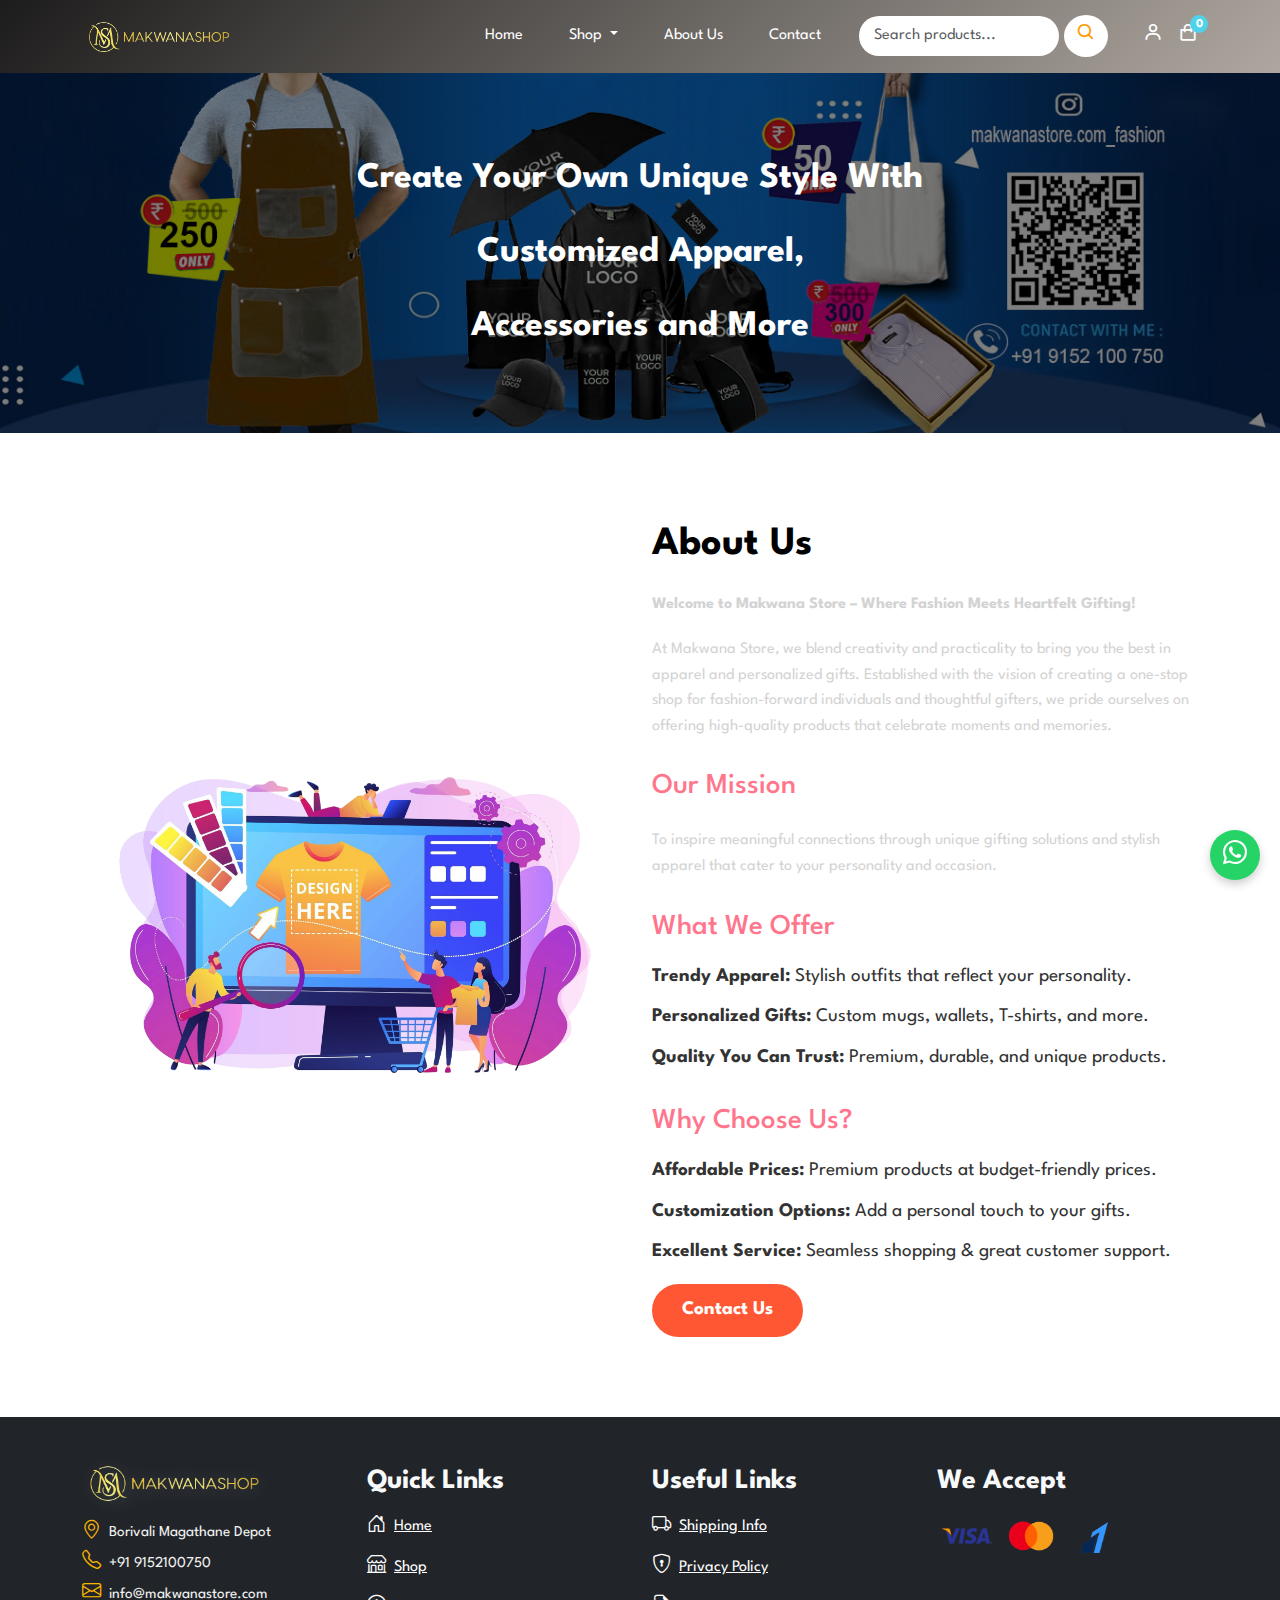
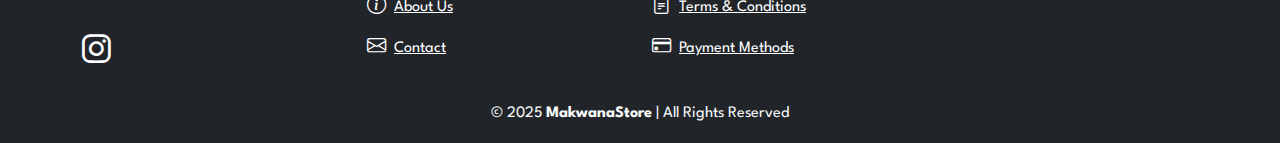
<file: about.html>
<!DOCTYPE html>
<html lang="en">
<head>
    <meta charset="UTF-8">
    <meta name="viewport" content="width=device-width, initial-scale=1.0">
    <title>Makwana Store</title>
    
    <!-- Bootstrap CSS -->
    <link href="https://cdn.jsdelivr.net/npm/bootstrap@5.3.0/dist/css/bootstrap.min.css" rel="stylesheet">

    <!-- Boxicons (Icons) -->
    <link rel="stylesheet" href="https://cdn.jsdelivr.net/npm/boxicons@latest/css/boxicons.min.css">

    <link rel="stylesheet" href="https://cdn.jsdelivr.net/npm/bootstrap-icons/font/bootstrap-icons.css">

     <!-- Bootstrap & Custom JS -->
     <script src="https://cdn.jsdelivr.net/npm/bootstrap@5.3.0/dist/js/bootstrap.bundle.min.js"></script>

    <!-- Google Fonts -->
    <link href="https://fonts.googleapis.com/css2?family=Poppins:wght@300;400;600&display=swap" rel="stylesheet">

    <!-- Custom CSS -->
    <link rel="stylesheet" href="style.css">
</head>
<body>

    <!-- Navbar -->
    <nav class="navbar navbar-expand-lg sticky-top">
        <div class="container">
            <!-- Logo -->
            <a class="navbar-brand" href="index.html">
                <img src="Images/Logo.png" alt="Logo" class="logo">
            </a>

            <!-- Mobile Toggle Button -->
            <button class="navbar-toggler" type="button" data-bs-toggle="collapse" data-bs-target="#navbarNav">
                <i class='bx bx-menu'></i>
            </button>

            <!-- Navbar Links -->
            <div class="collapse navbar-collapse justify-content-end" id="navbarNav">
                <ul class="navbar-nav">
                    <li class="nav-item"><a class="nav-link" href="index.html">Home</a></li>
                    <li class="nav-item dropdown">
                        <a class="nav-link dropdown-toggle" href="shop.html" id="shopDropdown" role="button" data-bs-toggle="dropdown">
                            Shop
                        </a>
                        <ul class="dropdown-menu">
                            <li><a class="dropdown-item" href="#">Men</a></li>
                            <li><a class="dropdown-item" href="#">Women</a></li>
                            <li><a class="dropdown-item" href="#">Kids</a></li>
                            <li><a class="dropdown-item" href="#">Accessories</a></li>
                        </ul>
                    </li>
                    <li class="nav-item"><a class="nav-link" href="about.html">About Us</a></li>
                    <li class="nav-item"><a class="nav-link" href="contact.html">Contact</a></li>
                </ul>

                <!-- Search Bar with Autocomplete -->
                <div class="search-container">
                    <input class="form-control search-input" type="text" id="searchInput" placeholder="Search products..." aria-label="Search">
                    <button class="btn btn-search"><i class='bx bx-search'></i></button>
                    <div class="autocomplete-results"></div>
                </div>

                <!-- Icons -->
                <div class="nav-icons">
                    <a href="login.html" class="nav-icon"><i class='bx bx-user'></i></a>
                    <a href="cart.html" class="nav-icon cart">
                        <i class='bx bx-shopping-bag'></i>
                        <span id="cart-count">0</span>
                    </a>
                </div>
            </div>
        </div>
    </nav>
    
    <!-- Hero Section -->
    <section id="page-header" class="about-hero">
        <h2 class="fade-in">Create Your Own Unique Style With</h2>
        <h2 class="slide-in">Customized Apparel,</h2>
        <h2 class="zoom-in">Accessories and More</h2>
    </section>

    <!-- About Us Section -->
    <section id="about-us" class="about-section">
        <div class="container">
            <div class="row align-items-center">
                <div class="col-md-6">
                    <img src="Images/rb_124.png" alt="About Us" class="about-img fade-in">
                </div>
                <div class="col-md-6 about-container">
                    <h1>About Us</h1>
                    <p><strong>Welcome to Makwana Store – Where Fashion Meets Heartfelt Gifting!</strong></p>
                    <p>
                        At Makwana Store, we blend creativity and practicality to bring you the best in apparel and personalized gifts.
                        Established with the vision of creating a one-stop shop for fashion-forward individuals and thoughtful gifters, we
                        pride ourselves on offering high-quality products that celebrate moments and memories.
                    </p>
                    <h2>Our Mission</h2>
                    <p>To inspire meaningful connections through unique gifting solutions and stylish apparel that cater to your personality
                        and occasion.</p>

                    <h2>What We Offer</h2>
                    <ul>
                        <li><strong>Trendy Apparel:</strong> Stylish outfits that reflect your personality.</li>
                        <li><strong>Personalized Gifts:</strong> Custom mugs, wallets, T-shirts, and more.</li>
                        <li><strong>Quality You Can Trust:</strong> Premium, durable, and unique products.</li>
                    </ul>

                    <h2>Why Choose Us?</h2>
                    <ul>
                        <li><strong>Affordable Prices:</strong> Premium products at budget-friendly prices.</li>
                        <li><strong>Customization Options:</strong> Add a personal touch to your gifts.</li>
                        <li><strong>Excellent Service:</strong> Seamless shopping & great customer support.</li>
                    </ul>
                    
                    <a href="contact.html" class="btn btn-primary cta-btn bounce">Contact Us</a>
                </div>
            </div>
        </div>
    </section>

        <!-- Footer Section -->
        <footer class="footer bg-dark text-light pt-5 pb-3">
            <div class="container">
                <div class="row text-center text-md-start">
                    <div class="col-md-3 mb-3">
                        <img src="Images/Logo.png" alt="MakwanaStore" class="footer-logo">
                        <p class="company-info">
                            <i class="bi bi-geo-alt"></i>Borivali Magathane Depot  
                            <br><i class="bi bi-telephone"></i>+91 9152100750
                            <br><i class="bi bi-envelope"></i>info@makwanastore.com
                        </p>
                        <!-- Instagram Icon Below Company Info -->
                        <a href="https://www.instagram.com/makwanastore.com_fashion/?igsh=ZjN3cm1rZzdpcW4z" class="social-icon"><i class="bi bi-instagram"></i></a>
                    </div>
    
                    <!-- Quick Links -->
                    <div class="col-md-3 mb-3">
                        <h3 class="fw-bold">Quick Links</h3>
                        <ul class="list-unstyled">
                            <li><a href="index.html" class="footer-link"><i class="bi bi-house-door"></i> Home</a></li>
                            <li><a href="shop.html" class="footer-link"><i class="bi bi-shop"></i> Shop</a></li>
                            <li><a href="about.html" class="footer-link"><i class="bi bi-info-circle"></i> About Us</a></li>
                            <li><a href="contact.html" class="footer-link"><i class="bi bi-envelope"></i> Contact</a></li>
                        </ul>
                    </div>
    
                    <!-- Useful Links -->
                    <div class="col-md-3 mb-3">
                        <h3 class="fw-bold">Useful Links</h3>
                        <ul class="list-unstyled">
                            <li><a href="#" class="footer-link"><i class="bi bi-truck"></i> Shipping Info</a></li>
                            <li><a href="#" class="footer-link"><i class="bi bi-shield-lock"></i> Privacy Policy</a></li>
                            <li><a href="#" class="footer-link"><i class="bi bi-file-earmark-text"></i> Terms & Conditions</a></li>
                            <li><a href="#" class="footer-link"><i class="bi bi-credit-card"></i> Payment Methods</a></li>
                        </ul>
                    </div>
    
                    <!-- Payment Methods -->
                    <div class="col-md-3 mb-3">
                        <h3 class="fw-bold">We Accept</h3>
                        <img src="Images/Pay/Visa.png" alt="Visa" class="payment-icon">
                        <img src="Images/Pay/Mastercard.png" alt="MasterCard" class="payment-icon">
                        <img src="Images/Pay/RazorPay.png" alt="RazorPay" class="payment-icon">
                    </div>
                </div>
            </div>
    
            <div class="copyright">
                © 2025 <span class="fw-bold">MakwanaStore</span> | All Rights Reserved
            </div>
            
    
        </footer>
    
        <!-- Floating WhatsApp Button -->
        <a href="https://wa.me/9152100750" class="whatsapp-float" target="_blank">
            <i class="bi bi-whatsapp"></i>
        </a>

        <!-- Bootstrap & Custom JS -->
    <script src="https://cdn.jsdelivr.net/npm/bootstrap@5.3.0/dist/js/bootstrap.bundle.min.js"></script>
    <script src="script.js"></script>
</body>
</html>
</file>
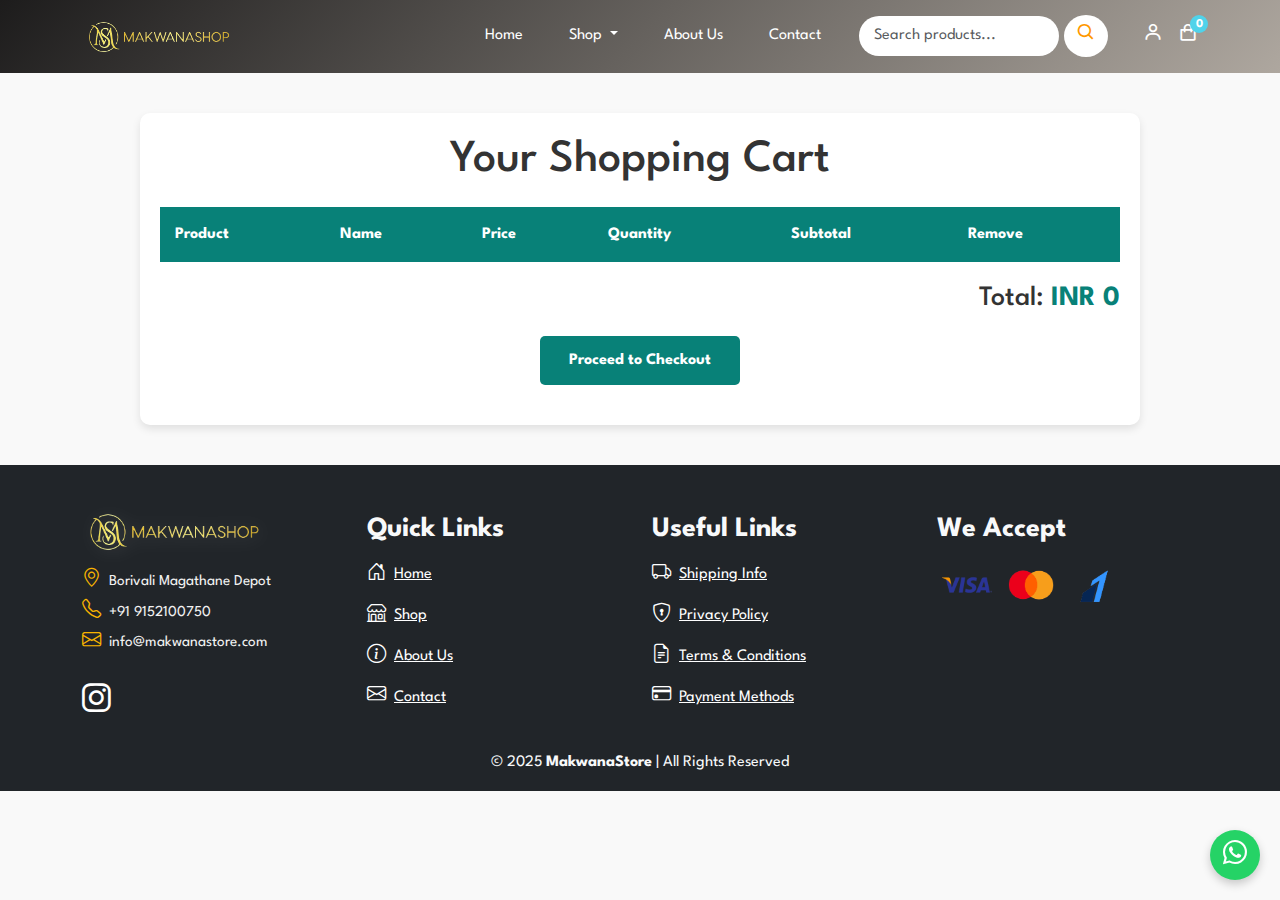
<file: cart.html>
<!DOCTYPE html>
<html lang="en">
<head>
    <meta charset="UTF-8">
    <meta name="viewport" content="width=device-width, initial-scale=1.0">
    <title>Makwana Store</title>
    
    <!-- Bootstrap CSS -->
    <link href="https://cdn.jsdelivr.net/npm/bootstrap@5.3.0/dist/css/bootstrap.min.css" rel="stylesheet">

    <!-- Boxicons (Icons) -->
    <link rel="stylesheet" href="https://cdn.jsdelivr.net/npm/boxicons@latest/css/boxicons.min.css">

    <link rel="stylesheet" href="https://cdn.jsdelivr.net/npm/bootstrap-icons/font/bootstrap-icons.css">

    
    <!-- Google Fonts -->
    <link href="https://fonts.googleapis.com/css2?family=Poppins:wght@300;400;600&display=swap" rel="stylesheet">

    <!-- Custom CSS -->
    <link rel="stylesheet" href="style.css">
</head>
<body>

    <!-- Navbar -->
    <nav class="navbar navbar-expand-lg sticky-top">
        <div class="container">
            <!-- Logo -->
            <a class="navbar-brand" href="index.html">
                <img src="Images/Logo.png" alt="Logo" class="logo">
            </a>

            <!-- Mobile Toggle Button -->
            <button class="navbar-toggler" type="button" data-bs-toggle="collapse" data-bs-target="#navbarNav">
                <i class='bx bx-menu'></i>
            </button>

            <!-- Navbar Links -->
            <div class="collapse navbar-collapse justify-content-end" id="navbarNav">
                <ul class="navbar-nav">
                    <li class="nav-item"><a class="nav-link" href="index.html">Home</a></li>
                    <li class="nav-item dropdown">
                        <a class="nav-link dropdown-toggle" href="shop.html" id="shopDropdown" role="button" data-bs-toggle="dropdown">
                            Shop
                        </a>
                        <ul class="dropdown-menu">
                            <li><a class="dropdown-item" href="#">Men</a></li>
                            <li><a class="dropdown-item" href="#">Women</a></li>
                            <li><a class="dropdown-item" href="#">Kids</a></li>
                            <li><a class="dropdown-item" href="#">Accessories</a></li>
                        </ul>
                    </li>
                    <li class="nav-item"><a class="nav-link" href="about.html">About Us</a></li>
                    <li class="nav-item"><a class="nav-link" href="contact.html">Contact</a></li>
                </ul>

                <!-- Search Bar with Autocomplete -->
                <div class="search-container">
                    <input class="form-control search-input" type="text" id="searchInput" placeholder="Search products..." aria-label="Search">
                    <button class="btn btn-search"><i class='bx bx-search'></i></button>
                    <div class="autocomplete-results"></div>
                </div>

                <!-- Icons -->
                <div class="nav-icons">
                    <a href="login.html" class="nav-icon"><i class='bx bx-user'></i></a>
                    <a href="cart.html" class="nav-icon cart">
                        <i class='bx bx-shopping-bag'></i>
                        <span id="cart-count">0</span>
                    </a>
                </div>
            </div>
        </div>
    </nav>


    <section id="cart-container" class="section-p1">
        <h2>Your Shopping Cart</h2>
        <table>
            <thead>
                <tr>
                    <th>Product</th>
                    <th>Name</th>
                    <th>Price</th>
                    <th>Quantity</th>
                    <th>Subtotal</th>
                    <th>Remove</th>
                </tr>
            </thead>
            <tbody id="cart-items">
                <!-- Cart items will be added here dynamically -->
            </tbody>
        </table>
        <div class="cart-total">
            <h3>Total: <span id="cart-total">INR 0</span></h3>
            <button id="checkoutBtn" class="normal">Proceed to Checkout</button>
        </div>
    </section>

     <!-- Footer Section -->
     <footer class="footer bg-dark text-light pt-5 pb-3">
        <div class="container">
            <div class="row text-center text-md-start">
                <div class="col-md-3 mb-3">
                    <img src="Images/Logo.png" alt="MakwanaStore" class="footer-logo">
                    <p class="company-info">
                        <i class="bi bi-geo-alt"></i>Borivali Magathane Depot  
                        <br><i class="bi bi-telephone"></i>+91 9152100750
                        <br><i class="bi bi-envelope"></i>info@makwanastore.com
                    </p>
                    <!-- Instagram Icon Below Company Info -->
                    <a href="https://www.instagram.com/makwanastore.com_fashion/?igsh=ZjN3cm1rZzdpcW4z" class="social-icon"><i class="bi bi-instagram"></i></a>
                </div>

                <!-- Quick Links -->
                <div class="col-md-3 mb-3">
                    <h3 class="fw-bold">Quick Links</h3>
                    <ul class="list-unstyled">
                        <li><a href="index.html" class="footer-link"><i class="bi bi-house-door"></i> Home</a></li>
                        <li><a href="shop.html" class="footer-link"><i class="bi bi-shop"></i> Shop</a></li>
                        <li><a href="about.html" class="footer-link"><i class="bi bi-info-circle"></i> About Us</a></li>
                        <li><a href="contact.html" class="footer-link"><i class="bi bi-envelope"></i> Contact</a></li>
                    </ul>
                </div>

                <!-- Useful Links -->
                <div class="col-md-3 mb-3">
                    <h3 class="fw-bold">Useful Links</h3>
                    <ul class="list-unstyled">
                        <li><a href="#" class="footer-link"><i class="bi bi-truck"></i> Shipping Info</a></li>
                        <li><a href="#" class="footer-link"><i class="bi bi-shield-lock"></i> Privacy Policy</a></li>
                        <li><a href="#" class="footer-link"><i class="bi bi-file-earmark-text"></i> Terms & Conditions</a></li>
                        <li><a href="#" class="footer-link"><i class="bi bi-credit-card"></i> Payment Methods</a></li>
                    </ul>
                </div>

                <!-- Payment Methods -->
                <div class="col-md-3 mb-3">
                    <h3 class="fw-bold">We Accept</h3>
                    <img src="Images/Pay/Visa.png" alt="Visa" class="payment-icon">
                    <img src="Images/Pay/Mastercard.png" alt="MasterCard" class="payment-icon">
                    <img src="Images/Pay/RazorPay.png" alt="RazorPay" class="payment-icon">
                </div>
            </div>
        </div>

        <div class="copyright">
            © 2025 <span class="fw-bold">MakwanaStore</span> | All Rights Reserved
        </div>
        

    </footer>

    <!-- Floating WhatsApp Button -->
    <a href="https://wa.me/9152100750" class="whatsapp-float" target="_blank">
        <i class="bi bi-whatsapp"></i>
    </a>

    <!-- Bootstrap & Custom JS -->
    <script src="https://cdn.jsdelivr.net/npm/bootstrap@5.3.0/dist/js/bootstrap.bundle.min.js"></script>
    <script src="script.js"></script>

    <script>
        document.addEventListener("DOMContentLoaded", function () {
            let cart = JSON.parse(localStorage.getItem("cart")) || [];
            let cartItemsContainer = document.getElementById("cart-items");
            let totalPrice = 0;

            function updateCart() {
                cartItemsContainer.innerHTML = "";
                totalPrice = 0;

                cart.forEach((item, index) => {
                    let subtotal = item.price * item.quantity;
                    totalPrice += subtotal;

                    cartItemsContainer.innerHTML += `
                        <tr>
                            <td><img src="${item.image}" width="50"></td>
                            <td>${item.name}</td>
                            <td>INR ${item.price}</td>
                            <td><input type="number" value="${item.quantity}" min="1" class="cart-qty" data-index="${index}"></td>
                            <td>INR ${subtotal}</td>
                            <td><button class="remove-item" data-index="${index}">X</button></td>
                        </tr>
                    `;
                });

                document.getElementById("cart-total").innerText = `INR ${totalPrice}`;
                localStorage.setItem("cart", JSON.stringify(cart));
            }

            cartItemsContainer.addEventListener("change", function (e) {
                if (e.target.classList.contains("cart-qty")) {
                    let index = e.target.dataset.index;
                    cart[index].quantity = parseInt(e.target.value);
                    updateCart();
                }
            });

            cartItemsContainer.addEventListener("click", function (e) {
                if (e.target.classList.contains("remove-item")) {
                    let index = e.target.dataset.index;
                    cart.splice(index, 1);
                    updateCart();
                }
            });

            document.getElementById("checkoutBtn").addEventListener("click", function () {
                alert("Proceeding to checkout...");
                // Redirect to checkout page or payment integration
            });

            document.getElementById("year").innerText = new Date().getFullYear();

            updateCart();
        });
    </script>

</body>
</html>
</file>
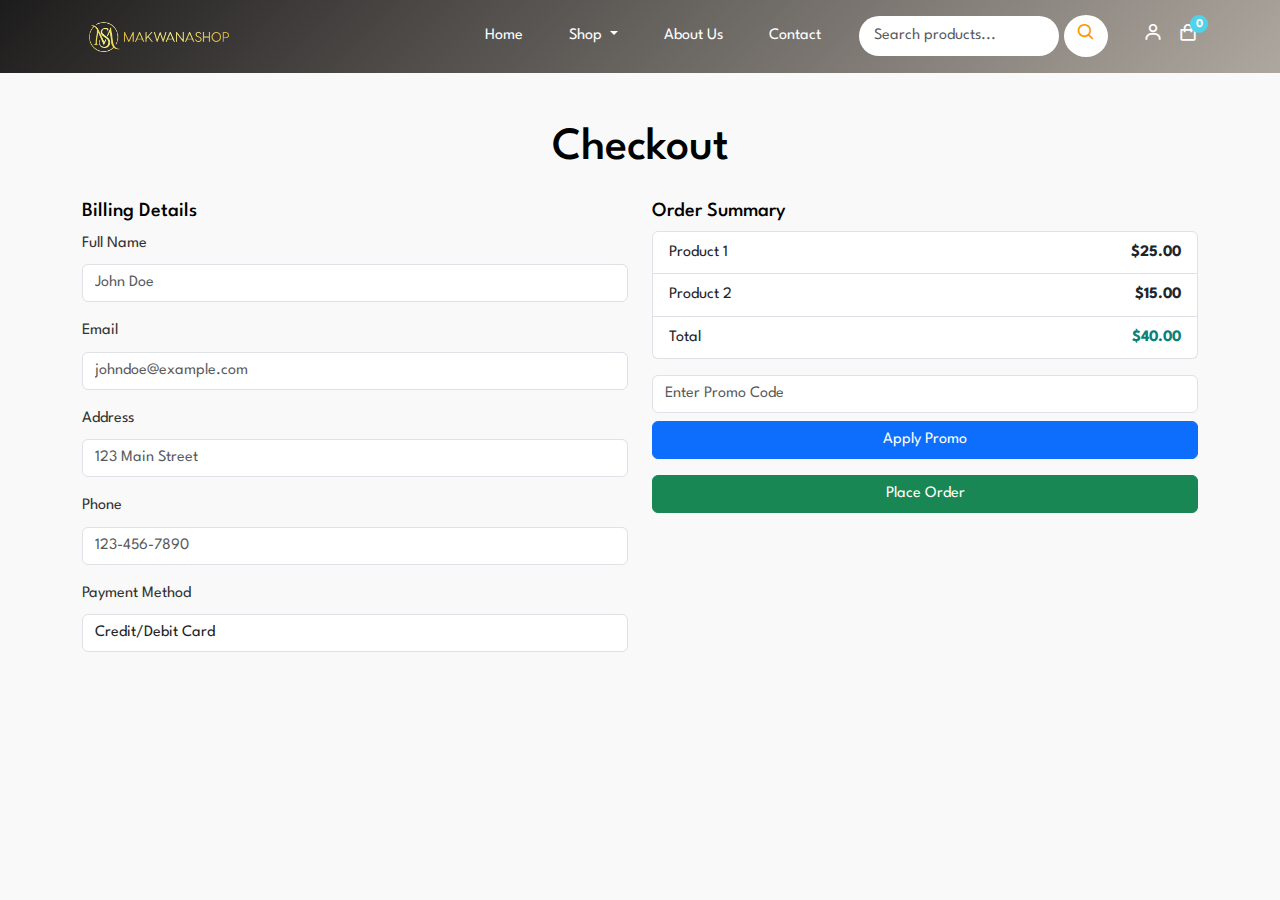
<file: checkout.html>
<!DOCTYPE html>
<html lang="en">
<head>
    <meta charset="UTF-8">
    <meta name="viewport" content="width=device-width, initial-scale=1.0">
    <title>Makwana Store</title>
    
    <!-- Bootstrap CSS -->
    <link href="https://cdn.jsdelivr.net/npm/bootstrap@5.3.0/dist/css/bootstrap.min.css" rel="stylesheet">

    <!-- Boxicons (Icons) -->
    <link rel="stylesheet" href="https://cdn.jsdelivr.net/npm/boxicons@latest/css/boxicons.min.css">

    <link rel="stylesheet" href="https://cdn.jsdelivr.net/npm/bootstrap-icons/font/bootstrap-icons.css">

    
    <!-- Google Fonts -->
    <link href="https://fonts.googleapis.com/css2?family=Poppins:wght@300;400;600&display=swap" rel="stylesheet">

    <!-- Custom CSS -->
    <link rel="stylesheet" href="style.css">
</head>
<body>

    <!-- Navbar -->
    <nav class="navbar navbar-expand-lg sticky-top">
        <div class="container">
            <!-- Logo -->
            <a class="navbar-brand" href="index.html">
                <img src="Images/Logo.png" alt="Logo" class="logo">
            </a>

            <!-- Mobile Toggle Button -->
            <button class="navbar-toggler" type="button" data-bs-toggle="collapse" data-bs-target="#navbarNav">
                <i class='bx bx-menu'></i>
            </button>

            <!-- Navbar Links -->
            <div class="collapse navbar-collapse justify-content-end" id="navbarNav">
                <ul class="navbar-nav">
                    <li class="nav-item"><a class="nav-link" href="index.html">Home</a></li>
                    <li class="nav-item dropdown">
                        <a class="nav-link dropdown-toggle" href="shop.html" id="shopDropdown" role="button" data-bs-toggle="dropdown">
                            Shop
                        </a>
                        <ul class="dropdown-menu">
                            <li><a class="dropdown-item" href="#">Men</a></li>
                            <li><a class="dropdown-item" href="#">Women</a></li>
                            <li><a class="dropdown-item" href="#">Kids</a></li>
                            <li><a class="dropdown-item" href="#">Accessories</a></li>
                        </ul>
                    </li>
                    <li class="nav-item"><a class="nav-link" href="about.html">About Us</a></li>
                    <li class="nav-item"><a class="nav-link" href="contact.html">Contact</a></li>
                </ul>

                <!-- Search Bar with Autocomplete -->
                <div class="search-container">
                    <input class="form-control search-input" type="text" id="searchInput" placeholder="Search products..." aria-label="Search">
                    <button class="btn btn-search"><i class='bx bx-search'></i></button>
                    <div class="autocomplete-results"></div>
                </div>

                <!-- Icons -->
                <div class="nav-icons">
                    <a href="login.html" class="nav-icon"><i class='bx bx-user'></i></a>
                    <a href="cart.html" class="nav-icon cart">
                        <i class='bx bx-shopping-bag'></i>
                        <span id="cart-count">0</span>
                    </a>
                </div>
            </div>
        </div>
    </nav>

    <div class="container mt-5">
        <h2 class="text-center mb-4">Checkout</h2>
        
        <div class="row">
            <!-- Billing Details -->
            <div class="col-md-6">
                <h4>Billing Details</h4>
                <form id="checkout-form">
                    <div class="mb-3">
                        <label for="name" class="form-label">Full Name</label>
                        <input type="text" class="form-control" id="name" placeholder="John Doe" required>
                    </div>
                    <div class="mb-3">
                        <label for="email" class="form-label">Email</label>
                        <input type="email" class="form-control" id="email" placeholder="johndoe@example.com" required>
                    </div>
                    <div class="mb-3">
                        <label for="address" class="form-label">Address</label>
                        <input type="text" class="form-control" id="address" placeholder="123 Main Street" required>
                    </div>
                    <div class="mb-3">
                        <label for="phone" class="form-label">Phone</label>
                        <input type="tel" class="form-control" id="phone" placeholder="123-456-7890" required>
                    </div>
                    <div class="mb-3">
                        <label for="payment-method" class="form-label">Payment Method</label>
                        <select class="form-control" id="payment-method" required>
                            <option value="card">Credit/Debit Card</option>
                            <option value="paypal">PayPal</option>
                            <option value="cod">Cash on Delivery</option>
                        </select>
                    </div>
                </form>
            </div>

            <!-- Cart Summary -->
            <div class="col-md-6">
                <h4>Order Summary</h4>
                <ul class="list-group mb-3">
                    <li class="list-group-item d-flex justify-content-between">
                        <span>Product 1</span> <strong>$25.00</strong>
                    </li>
                    <li class="list-group-item d-flex justify-content-between">
                        <span>Product 2</span> <strong>$15.00</strong>
                    </li>
                    <li class="list-group-item d-flex justify-content-between">
                        <span>Total</span> <strong id="cart-total">$40.00</strong>
                    </li>
                </ul>
                
                <div class="mb-3">
                    <input type="text" class="form-control" id="promo-code" placeholder="Enter Promo Code">
                    <button class="btn btn-primary mt-2 w-100" id="apply-promo">Apply Promo</button>
                </div>
                
                <button class="btn btn-success w-100" id="place-order">Place Order</button>
            </div>
        </div>
    </div>

</body>
</html>
</file>
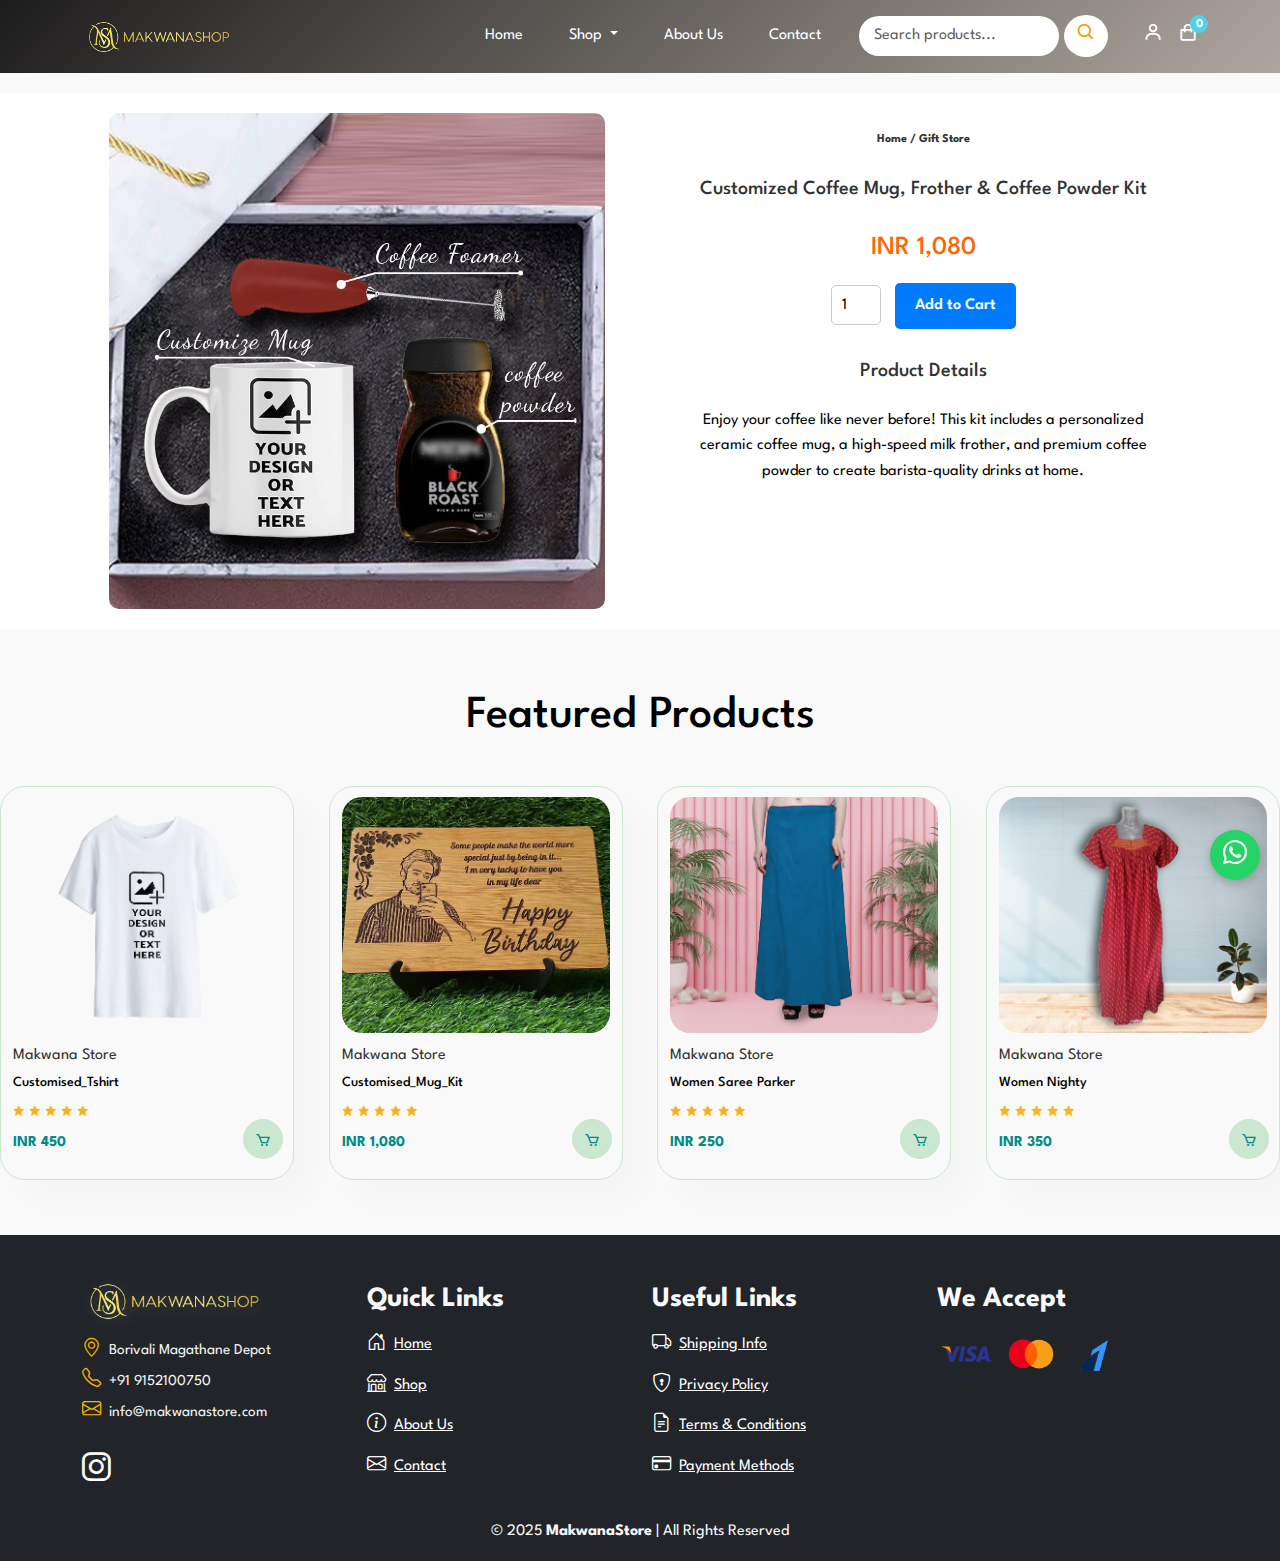
<file: Coffee_Mug.html>
<!DOCTYPE html>
<html lang="en">
<head>
    <meta charset="UTF-8">
    <meta name="viewport" content="width=device-width, initial-scale=1.0">
    <title>Navbar with Search & Autocomplete</title>
    
    <!-- Bootstrap CSS -->
    <link href="https://cdn.jsdelivr.net/npm/bootstrap@5.3.0/dist/css/bootstrap.min.css" rel="stylesheet">

    <!-- Boxicons (Icons) -->
    <link rel="stylesheet" href="https://cdn.jsdelivr.net/npm/boxicons@latest/css/boxicons.min.css">

    <link rel="stylesheet" href="https://cdn.jsdelivr.net/npm/bootstrap-icons/font/bootstrap-icons.css">

    
    <!-- Google Fonts -->
    <link href="https://fonts.googleapis.com/css2?family=Poppins:wght@300;400;600&display=swap" rel="stylesheet">

    <!-- Custom CSS -->
    <link rel="stylesheet" href="style.css">
</head>
<body>

    <!-- Navbar -->
    <nav class="navbar navbar-expand-lg sticky-top">
        <div class="container">
            <!-- Logo -->
            <a class="navbar-brand" href="index.html">
                <img src="Images/Logo.png" alt="Logo" class="logo">
            </a>

            <!-- Mobile Toggle Button -->
            <button class="navbar-toggler" type="button" data-bs-toggle="collapse" data-bs-target="#navbarNav">
                <i class='bx bx-menu'></i>
            </button>

            <!-- Navbar Links -->
            <div class="collapse navbar-collapse justify-content-end" id="navbarNav">
                <ul class="navbar-nav">
                    <li class="nav-item"><a class="nav-link" href="index.html">Home</a></li>
                    <li class="nav-item dropdown">
                        <a class="nav-link dropdown-toggle" href="shop.html" id="shopDropdown" role="button" data-bs-toggle="dropdown">
                            Shop
                        </a>
                        <ul class="dropdown-menu">
                            <li><a class="dropdown-item" href="#">Men</a></li>
                            <li><a class="dropdown-item" href="#">Women</a></li>
                            <li><a class="dropdown-item" href="#">Kids</a></li>
                            <li><a class="dropdown-item" href="#">Accessories</a></li>
                        </ul>
                    </li>
                    <li class="nav-item"><a class="nav-link" href="about.html">About Us</a></li>
                    <li class="nav-item"><a class="nav-link" href="contact.html">Contact</a></li>
                </ul>

                <!-- Search Bar with Autocomplete -->
                <div class="search-container">
                    <input class="form-control search-input" type="text" id="searchInput" placeholder="Search products..." aria-label="Search">
                    <button class="btn btn-search"><i class='bx bx-search'></i></button>
                    <div class="autocomplete-results"></div>
                </div>

                <!-- Icons -->
                <div class="nav-icons">
                    <a href="login.html" class="nav-icon"><i class='bx bx-user'></i></a>
                    <a href="cart.html" class="nav-icon cart">
                        <i class='bx bx-shopping-bag'></i>
                        <span id="cart-count">0</span>
                    </a>
                </div>
            </div>
        </div>
    </nav>

    <section id="Pro-Details" class="section-p1">
        <div class="Single-Pro-Image">
            <img src="Images/Products/Mug_Kit.jpeg" width="100%" id="MainImg" alt="">

            <!-- <div class="Small-Img-Group">
                <div class="Small-Img-Col">
                    <img src="Images/Products/Mug_Kit.jpeg" width="100%" class="Small-Img" alt="">
                </div>
                <div class="Small-Img-Col">
                    <img src="Images/Products/Wallet/cash holder.jpg" width="100%" class="Small-Img" alt="">
                </div>
                <div class="Small-Img-Col">
                    <img src="Images/Products/Wallet/Charm.jpg" width="100%" class="Small-Img" alt="">
                </div>
                <div class="Small-Img-Col">
                    <img src="Images/Products/Wallet/Keychain.jpg" width="100%" class="Small-Img" alt="">
                </div>
                <div class="Small-Img-Col">
                    <img src="Images/Products/Wallet/Pen.jpg" width="100%" class="Small-Img" alt="">
                </div>
                <div class="Small-Img-Col">
                    <img src="Images/Products/Wallet/sunglass.jpg" width="100%" class="Small-Img" alt="">
                </div>
            </div> -->
        </div>
        <div id="Single-Pro-Details">
            <h6>Home / Gift Store</h6>
            <h4>Customized Coffee Mug, Frother & Coffee Powder Kit</h4>
            <h2>INR 1,080</h2>
            <input type="number" id="quantityInput" value="1" min="1">
            <button id="addToCartBtn" class="normal">Add to Cart</button>
            <!-- <button id="add-to-cart" class="normal" data-name="Personalized_Men's_Wallet" data-price="1,500">Add to Cart</button> -->

            <h4>Product Details</h4>
            <p>Enjoy your coffee like never before! This kit includes a personalized ceramic coffee mug, a high-speed milk frother, and premium coffee powder to create barista-quality drinks at home.</p>
            </div>
    </section>

     <section id="product1" class="section-p1">
        <h2>Featured Products</h2>
        <div class="pro-container">
            <div class="pro" onclick="window.location.href='Tshirt_Details.html';">
                <img src="Images/Products/T-shirt.png" alt="">
                <div class="des">
                    <span>Makwana Store</span>
                    <h5>Customised_Tshirt</h5>
                    <div class="star">
                        <i class='bx bxs-star'></i>
                        <i class='bx bxs-star'></i>
                        <i class='bx bxs-star'></i>
                        <i class='bx bxs-star'></i>
                        <i class='bx bxs-star'></i>
                    </div>
                    <h4>INR 450</h4>
                </div>
                <a href="#"><i class='bx bx-cart cart'></i></a>
            </div>
            <div class="pro" onclick="window.location.href='Wooden_Frame.html';">
                <img src="Images/Products/Wood.jpg" alt="">
                <div class="des">
                    <span>Makwana Store</span>
                    <h5>Customised_Mug_Kit</h5>
                    <div class="star">
                        <i class='bx bxs-star'></i>
                        <i class='bx bxs-star'></i>
                        <i class='bx bxs-star'></i>
                        <i class='bx bxs-star'></i>
                        <i class='bx bxs-star'></i>
                    </div>
                    <h4>INR 1,080</h4>
                </div>
                <a href="#"><i class='bx bx-cart cart'></i></a>
            </div>
            <div class="pro" onclick="window.location.href='Women_parker.html';">
                <img src="Images/Products/Parker.jpg" alt="">
                <div class="des">
                    <span>Makwana Store</span>
                    <h5>Women Saree Parker</h5>
                    <div class="star">
                        <i class='bx bxs-star'></i>
                        <i class='bx bxs-star'></i>
                        <i class='bx bxs-star'></i>
                        <i class='bx bxs-star'></i>
                        <i class='bx bxs-star'></i>
                    </div>
                    <h4>INR 250</h4>
                </div>
                <a href="#"><i class='bx bx-cart cart'></i></a>
            </div>
            <div class="pro" onclick="window.location.href='Women_Nighty.html';">
                <img src="Images/Products/Nighty.jpg" alt="">
                <div class="des">
                    <span>Makwana Store</span>
                    <h5>Women Nighty</h5>
                    <div class="star">
                        <i class='bx bxs-star'></i>
                        <i class='bx bxs-star'></i>
                        <i class='bx bxs-star'></i>
                        <i class='bx bxs-star'></i>
                        <i class='bx bxs-star'></i>
                    </div>
                    <h4>INR 350</h4>
                </div>
                <a href="#"><i class='bx bx-cart cart'></i></a>
            </div>
        </div>
    </section>

     <!-- Footer Section -->
     <footer class="footer bg-dark text-light pt-5 pb-3">
        <div class="container">
            <div class="row text-center text-md-start">
                <div class="col-md-3 mb-3">
                    <img src="Images/Logo.png" alt="MakwanaStore" class="footer-logo">
                    <p class="company-info">
                        <i class="bi bi-geo-alt"></i>Borivali Magathane Depot  
                        <br><i class="bi bi-telephone"></i>+91 9152100750
                        <br><i class="bi bi-envelope"></i>info@makwanastore.com
                    </p>
                    <!-- Instagram Icon Below Company Info -->
                    <a href="https://www.instagram.com/makwanastore.com_fashion/?igsh=ZjN3cm1rZzdpcW4z" class="social-icon"><i class="bi bi-instagram"></i></a>
                </div>

                <!-- Quick Links -->
                <div class="col-md-3 mb-3">
                    <h3 class="fw-bold">Quick Links</h3>
                    <ul class="list-unstyled">
                        <li><a href="index.html" class="footer-link"><i class="bi bi-house-door"></i> Home</a></li>
                        <li><a href="shop.html" class="footer-link"><i class="bi bi-shop"></i> Shop</a></li>
                        <li><a href="about.html" class="footer-link"><i class="bi bi-info-circle"></i> About Us</a></li>
                        <li><a href="contact.html" class="footer-link"><i class="bi bi-envelope"></i> Contact</a></li>
                    </ul>
                </div>

                <!-- Useful Links -->
                <div class="col-md-3 mb-3">
                    <h3 class="fw-bold">Useful Links</h3>
                    <ul class="list-unstyled">
                        <li><a href="#" class="footer-link"><i class="bi bi-truck"></i> Shipping Info</a></li>
                        <li><a href="#" class="footer-link"><i class="bi bi-shield-lock"></i> Privacy Policy</a></li>
                        <li><a href="#" class="footer-link"><i class="bi bi-file-earmark-text"></i> Terms & Conditions</a></li>
                        <li><a href="#" class="footer-link"><i class="bi bi-credit-card"></i> Payment Methods</a></li>
                    </ul>
                </div>

                <!-- Payment Methods -->
                <div class="col-md-3 mb-3">
                    <h3 class="fw-bold">We Accept</h3>
                    <img src="Images/Pay/Visa.png" alt="Visa" class="payment-icon">
                    <img src="Images/Pay/Mastercard.png" alt="MasterCard" class="payment-icon">
                    <img src="Images/Pay/RazorPay.png" alt="RazorPay" class="payment-icon">
                </div>
            </div>
        </div>

        <div class="copyright">
            © 2025 <span class="fw-bold">MakwanaStore</span> | All Rights Reserved
        </div>
        

    </footer>

    <!-- Floating WhatsApp Button -->
    <a href="https://wa.me/9152100750" class="whatsapp-float" target="_blank">
        <i class="bi bi-whatsapp"></i>
    </a>

    <!-- Bootstrap & Custom JS -->
    <script src="https://cdn.jsdelivr.net/npm/bootstrap@5.3.0/dist/js/bootstrap.bundle.min.js"></script>
    <script src="script.js"></script>

    <script>
        var MainImg = document.getElementById("MainImg");
        var SmallImg = document.getElementsByClassName("Small-Img");

        for (let i = 0; i < SmallImg.length; i++) {
            SmallImg[i].addEventListener("click", function () {
                MainImg.src = SmallImg[i].src;
            });
        }


    </script>


    <script src="script.js"></script>
</body>
</html>
</file>
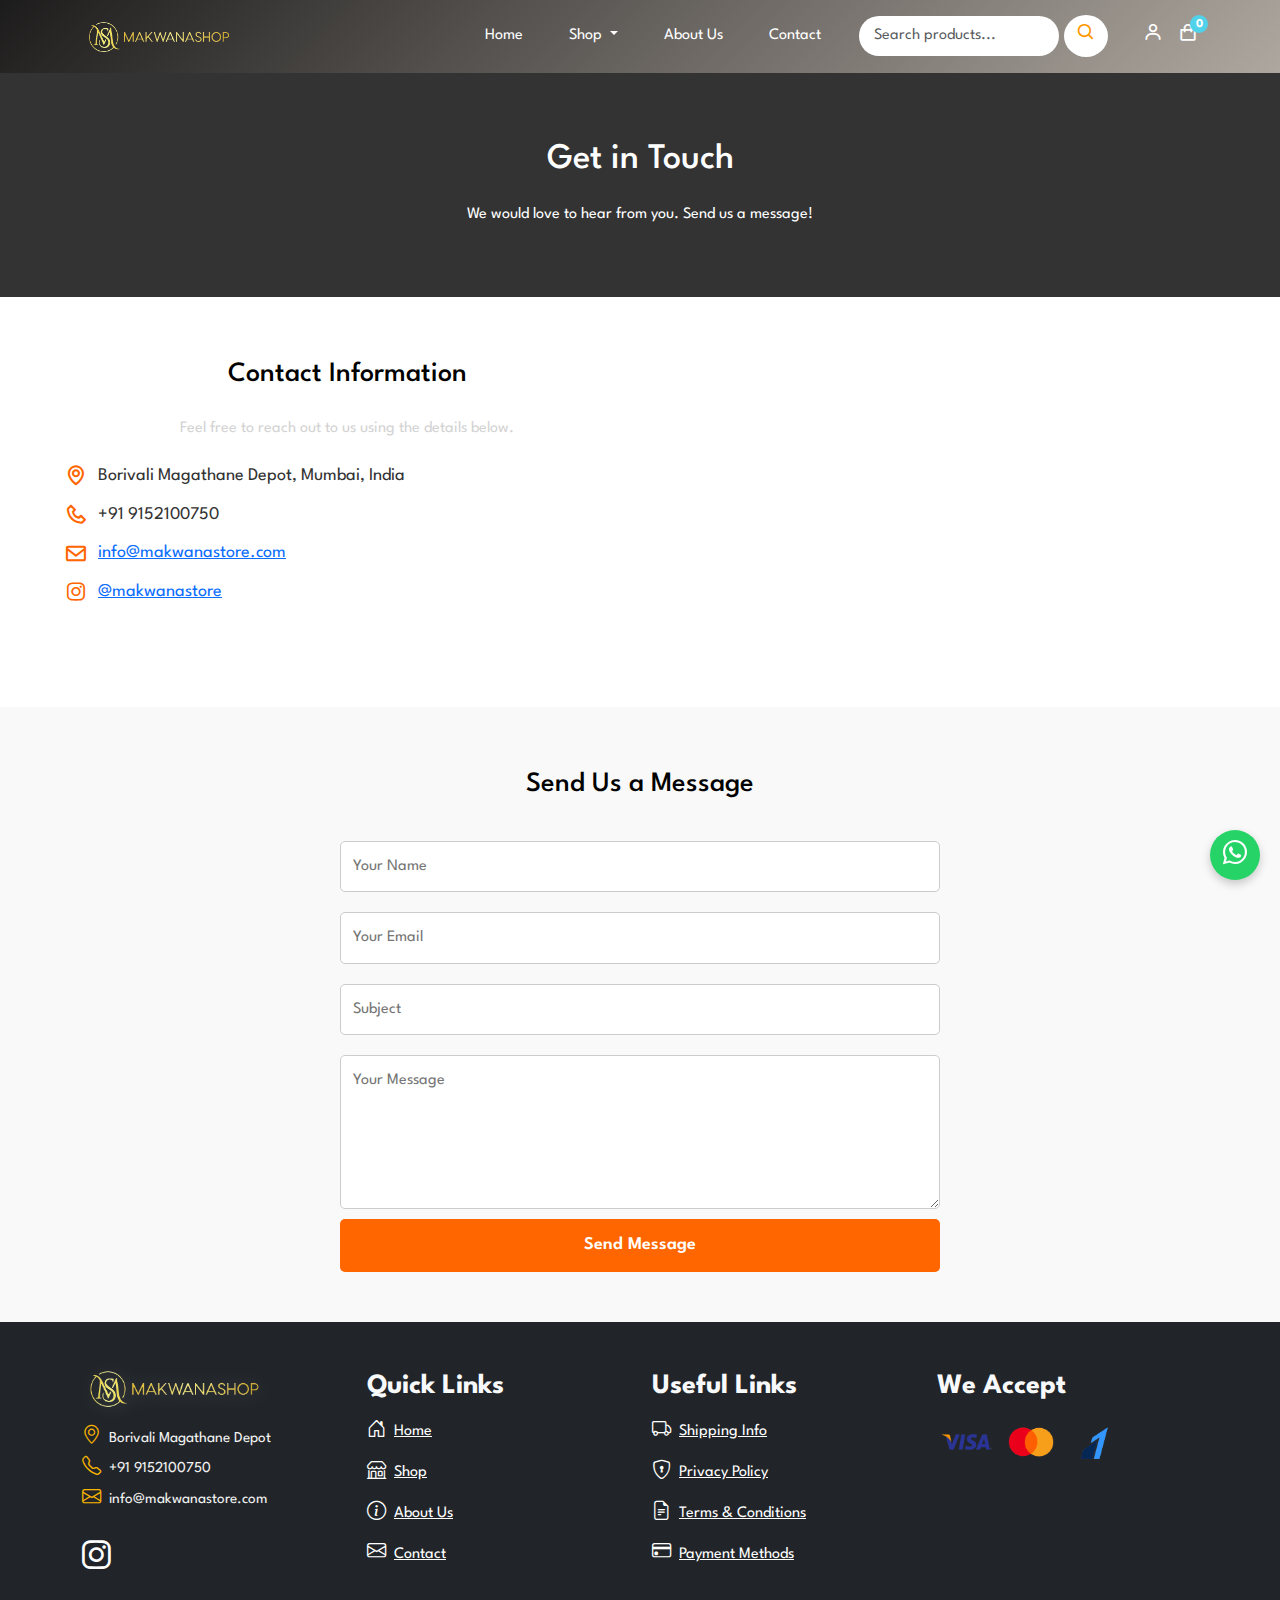
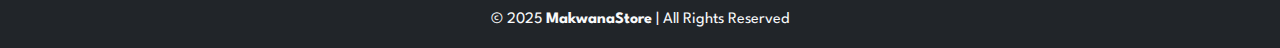
<file: contact.html>
<!DOCTYPE html>
<html lang="en">
<head>
    <meta charset="UTF-8">
    <meta name="viewport" content="width=device-width, initial-scale=1.0">
    <title>Navbar with Search & Autocomplete</title>
    
    <!-- Bootstrap CSS -->
    <link href="https://cdn.jsdelivr.net/npm/bootstrap@5.3.0/dist/css/bootstrap.min.css" rel="stylesheet">

    <!-- Boxicons (Icons) -->
    <link rel="stylesheet" href="https://cdn.jsdelivr.net/npm/boxicons@latest/css/boxicons.min.css">

    <link rel="stylesheet" href="https://cdn.jsdelivr.net/npm/bootstrap-icons/font/bootstrap-icons.css">

    <!-- Bootstrap & Custom JS -->
    <script src="https://cdn.jsdelivr.net/npm/bootstrap@5.3.0/dist/js/bootstrap.bundle.min.js"></script>

    
    <!-- Google Fonts -->
    <link href="https://fonts.googleapis.com/css2?family=Poppins:wght@300;400;600&display=swap" rel="stylesheet">

    <!-- Custom CSS -->
    <link rel="stylesheet" href="style.css">
</head>
<body>

    <!-- Navbar -->
    <nav class="navbar navbar-expand-lg sticky-top">
        <div class="container">
            <!-- Logo -->
            <a class="navbar-brand" href="index.html">
                <img src="Images/Logo.png" alt="Logo" class="logo">
            </a>

            <!-- Mobile Toggle Button -->
            <button class="navbar-toggler" type="button" data-bs-toggle="collapse" data-bs-target="#navbarNav">
                <i class='bx bx-menu'></i>
            </button>

            <!-- Navbar Links -->
            <div class="collapse navbar-collapse justify-content-end" id="navbarNav">
                <ul class="navbar-nav">
                    <li class="nav-item"><a class="nav-link" href="index.html">Home</a></li>
                    <li class="nav-item dropdown">
                        <a class="nav-link dropdown-toggle" href="#" id="shopDropdown" role="button" data-bs-toggle="dropdown">
                            Shop
                        </a>
                        <ul class="dropdown-menu">
                            <li><a class="dropdown-item" href="#">Men</a></li>
                            <li><a class="dropdown-item" href="#">Women</a></li>
                            <li><a class="dropdown-item" href="#">Kids</a></li>
                            <li><a class="dropdown-item" href="#">Accessories</a></li>
                        </ul>
                    </li>
                    <li class="nav-item"><a class="nav-link" href="about.html">About Us</a></li>
                    <li class="nav-item"><a class="nav-link" href="contact.html">Contact</a></li>
                </ul>

                <!-- Search Bar with Autocomplete -->
                <div class="search-container">
                    <input class="form-control search-input" type="text" id="searchInput" placeholder="Search products..." aria-label="Search">
                    <button class="btn btn-search"><i class='bx bx-search'></i></button>
                    <div class="autocomplete-results"></div>
                </div>

                <!-- Icons -->
                <div class="nav-icons">
                    <a href="login.html" class="nav-icon"><i class='bx bx-user'></i></a>
                    <a href="cart.html" class="nav-icon cart">
                        <i class='bx bx-shopping-bag'></i>
                        <span id="cart-count">0</span>
                    </a>
                </div>
            </div>
        </div>
    </nav>

    <!-- Bootstrap & Custom JS -->
    <script src="https://cdn.jsdelivr.net/npm/bootstrap@5.3.0/dist/js/bootstrap.bundle.min.js"></script>

    <section id="page-header" class="contact-header">
        <h2>Get in Touch</h2>
        <p>We would love to hear from you. Send us a message!</p>
    </section>

    <section id="contact-details" class="section-p1">
        <div class="details">
            <h2>Contact Information</h2>
            <p>Feel free to reach out to us using the details below.</p>
            <ul>
                <li><i class='bx bx-map'></i> Borivali Magathane Depot, Mumbai, India</li>
                <li><i class='bx bx-phone'></i> +91 9152100750</li>
                <li><i class='bx bx-envelope'></i> <a href="mailto:info@makwanastore.com">info@makwanastore.com</a></li>
                <li><i class='bx bxl-instagram'></i> <a href="https://www.instagram.com/makwanastore.com_fashion?igsh=ZjN3cm1rZzdpcW4z">@makwanastore</a></li>
            </ul>
        </div>
        <div class="map">
            <iframe src="https://www.google.com/maps/embed?pb=!1m18!1m12!1m3!1d3769.7895882972945!2d72.84794061421588!3d19.2118820518708!2m3!1f0!2f0!3f0!3m2!1i1024!2i768!4f13.1!3m3!1m2!1s0x3be7b7694f7d4e21%3A0x861bd90f5b46d3b4!2sBorivali%20Magathane%20Depot!5e0!3m2!1sen!2sin!4v1692025167314!5m2!1sen!2sin" width="100%" height="300" style="border:0;" allowfullscreen="" loading="lazy"></iframe>
        </div>
    </section>

    <section id="contact-form" class="section-p1">
        <h2>Send Us a Message</h2>
        <form id="contactForm">
            <input type="text" id="name" placeholder="Your Name" required>
            <input type="email" id="email" placeholder="Your Email" required>
            <input type="text" id="subject" placeholder="Subject">
            <textarea id="message" rows="5" placeholder="Your Message" required></textarea>
            <button type="submit" class="normal">Send Message</button>
        </form>
    </section>

    <footer class="footer bg-dark text-light pt-5 pb-3">
        <div class="container">
            <div class="row text-center text-md-start">
                <div class="col-md-3 mb-3">
                    <img src="Images/Logo.png" alt="MakwanaStore" class="footer-logo">
                    <p class="company-info">
                        <i class="bi bi-geo-alt"></i>Borivali Magathane Depot  
                        <br><i class="bi bi-telephone"></i>+91 9152100750
                        <br><i class="bi bi-envelope"></i>info@makwanastore.com
                    </p>
                    <!-- Instagram Icon Below Company Info -->
                    <a href="https://www.instagram.com/makwanastore.com_fashion/?igsh=ZjN3cm1rZzdpcW4z" class="social-icon"><i class="bi bi-instagram"></i></a>
                </div>

                <!-- Quick Links -->
                <div class="col-md-3 mb-3">
                    <h3 class="fw-bold">Quick Links</h3>
                    <ul class="list-unstyled">
                        <li><a href="index.html" class="footer-link"><i class="bi bi-house-door"></i> Home</a></li>
                        <li><a href="shop.html" class="footer-link"><i class="bi bi-shop"></i> Shop</a></li>
                        <li><a href="about.html" class="footer-link"><i class="bi bi-info-circle"></i> About Us</a></li>
                        <li><a href="contact.html" class="footer-link"><i class="bi bi-envelope"></i> Contact</a></li>
                    </ul>
                </div>

                <!-- Useful Links -->
                <div class="col-md-3 mb-3">
                    <h3 class="fw-bold">Useful Links</h3>
                    <ul class="list-unstyled">
                        <li><a href="#" class="footer-link"><i class="bi bi-truck"></i> Shipping Info</a></li>
                        <li><a href="#" class="footer-link"><i class="bi bi-shield-lock"></i> Privacy Policy</a></li>
                        <li><a href="#" class="footer-link"><i class="bi bi-file-earmark-text"></i> Terms & Conditions</a></li>
                        <li><a href="#" class="footer-link"><i class="bi bi-credit-card"></i> Payment Methods</a></li>
                    </ul>
                </div>

                <!-- Payment Methods -->
                <div class="col-md-3 mb-3">
                    <h3 class="fw-bold">We Accept</h3>
                    <img src="Images/Pay/Visa.png" alt="Visa" class="payment-icon">
                    <img src="Images/Pay/Mastercard.png" alt="MasterCard" class="payment-icon">
                    <img src="Images/Pay/RazorPay.png" alt="RazorPay" class="payment-icon">
                </div>
            </div>
        </div>

        <div class="copyright">
            © 2025 <span class="fw-bold">MakwanaStore</span> | All Rights Reserved
        </div>
        

    </footer>

    <!-- Floating WhatsApp Button -->
    <a href="https://wa.me/9152100750" class="whatsapp-float" target="_blank">
        <i class="bi bi-whatsapp"></i>
    </a>

    <!-- Bootstrap & Custom JS -->
    <script src="https://cdn.jsdelivr.net/npm/bootstrap@5.3.0/dist/js/bootstrap.bundle.min.js"></script>
    <script src="script.js"></script>
</body>
</html>
</file>
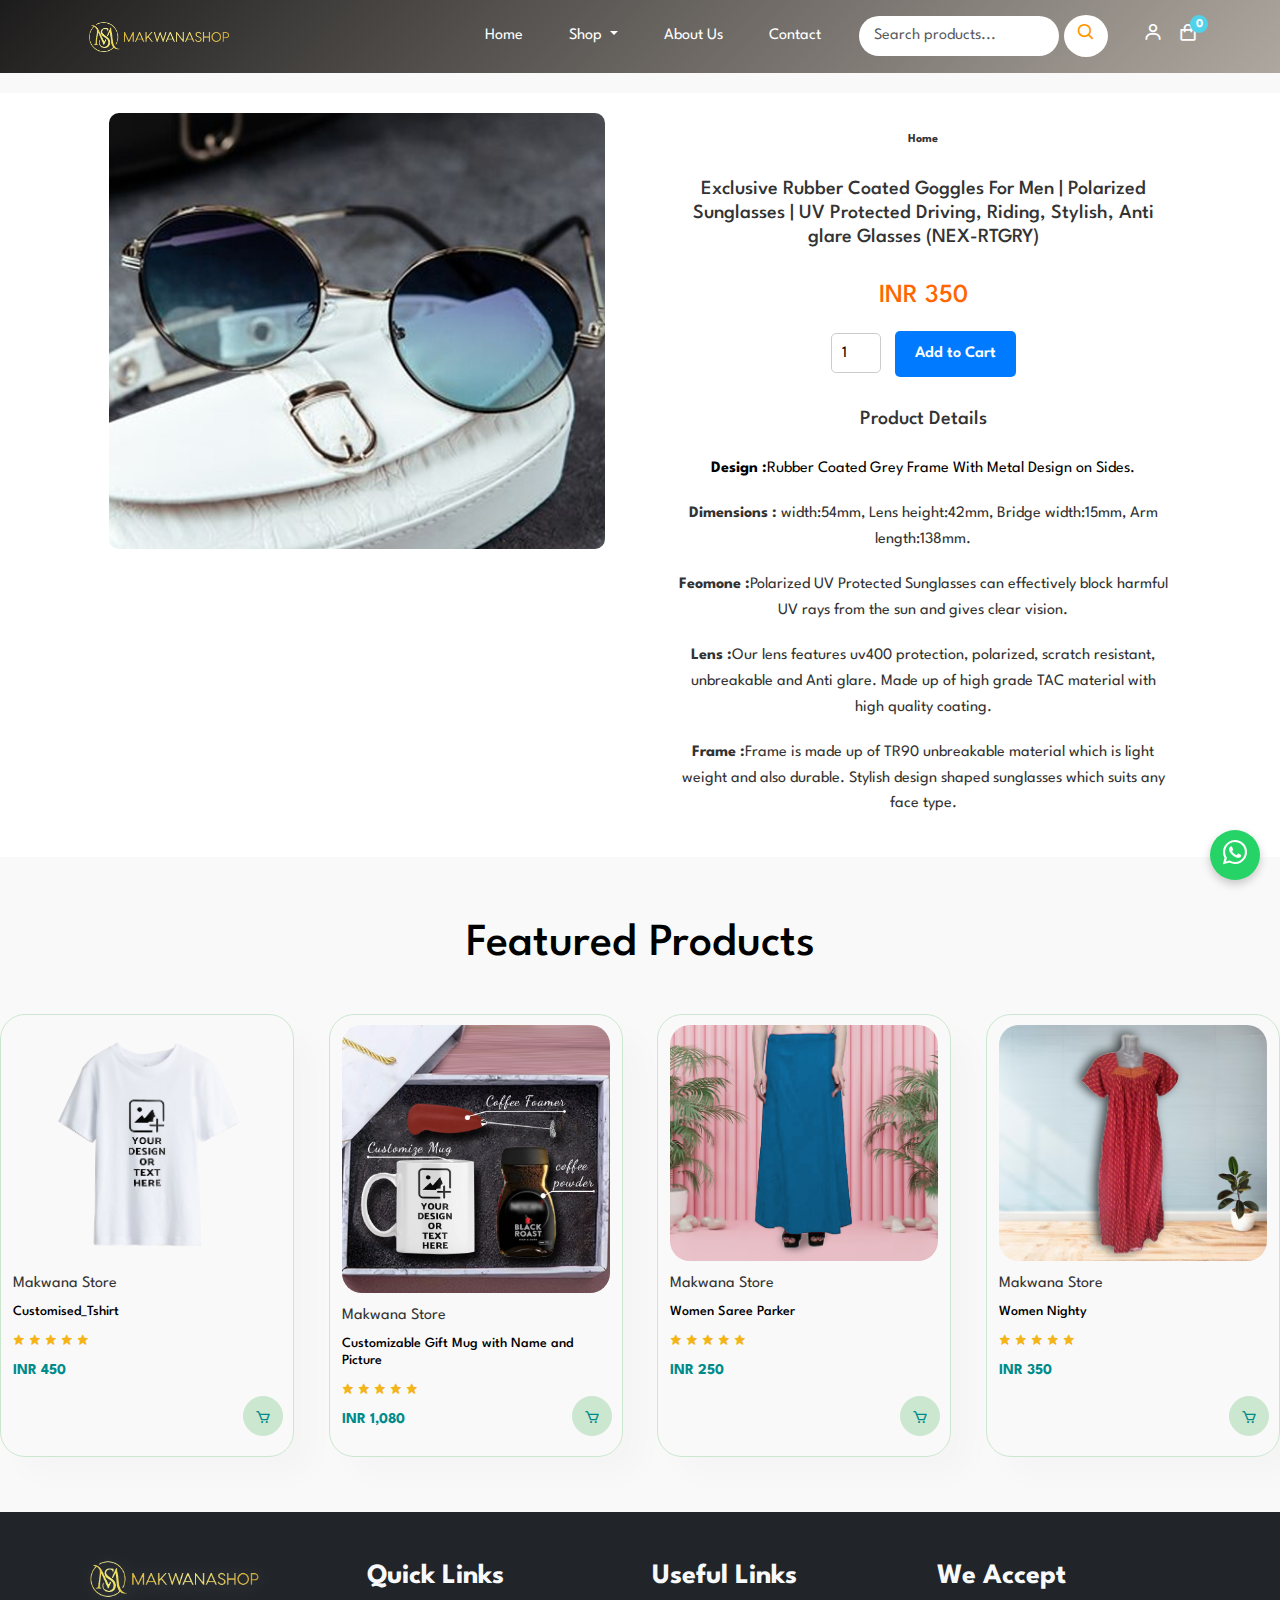
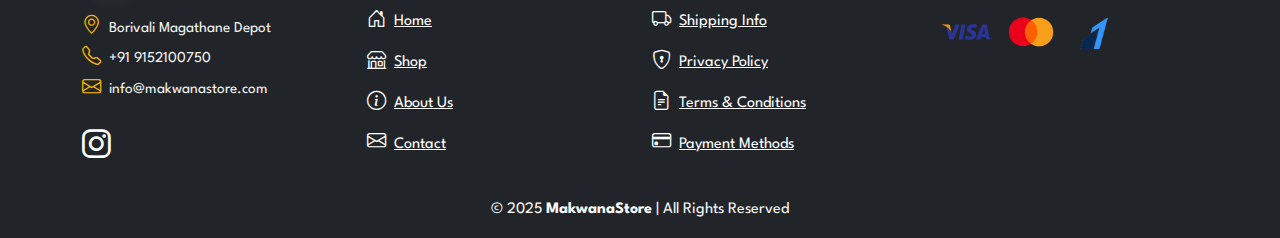
<file: Googles.html>
<!DOCTYPE html>
<html lang="en">
<head>
    <meta charset="UTF-8">
    <meta name="viewport" content="width=device-width, initial-scale=1.0">
    <title>Navbar with Search & Autocomplete</title>
    
    <!-- Bootstrap CSS -->
    <link href="https://cdn.jsdelivr.net/npm/bootstrap@5.3.0/dist/css/bootstrap.min.css" rel="stylesheet">

    <!-- Boxicons (Icons) -->
    <link rel="stylesheet" href="https://cdn.jsdelivr.net/npm/boxicons@latest/css/boxicons.min.css">

    <link rel="stylesheet" href="https://cdn.jsdelivr.net/npm/bootstrap-icons/font/bootstrap-icons.css">

     <!-- Bootstrap & Custom JS -->
     <script src="https://cdn.jsdelivr.net/npm/bootstrap@5.3.0/dist/js/bootstrap.bundle.min.js"></script>

    <!-- Google Fonts -->
    <link href="https://fonts.googleapis.com/css2?family=Poppins:wght@300;400;600&display=swap" rel="stylesheet">

    <!-- Custom CSS -->
    <link rel="stylesheet" href="style.css">
</head>
<body>

    <!-- Navbar -->
    <nav class="navbar navbar-expand-lg sticky-top">
        <div class="container">
            <!-- Logo -->
            <a class="navbar-brand" href="index.html">
                <img src="Images/Logo.png" alt="Logo" class="logo">
            </a>

            <!-- Mobile Toggle Button -->
            <button class="navbar-toggler" type="button" data-bs-toggle="collapse" data-bs-target="#navbarNav">
                <i class='bx bx-menu'></i>
            </button>

            <!-- Navbar Links -->
            <div class="collapse navbar-collapse justify-content-end" id="navbarNav">
                <ul class="navbar-nav">
                    <li class="nav-item"><a class="nav-link" href="index.html">Home</a></li>
                    <li class="nav-item dropdown">
                        <a class="nav-link dropdown-toggle" href="shop.html" id="shopDropdown" role="button" data-bs-toggle="dropdown">
                            Shop
                        </a>
                        <ul class="dropdown-menu">
                            <li><a class="dropdown-item" href="#">Men</a></li>
                            <li><a class="dropdown-item" href="#">Women</a></li>
                            <li><a class="dropdown-item" href="#">Kids</a></li>
                            <li><a class="dropdown-item" href="#">Accessories</a></li>
                        </ul>
                    </li>
                    <li class="nav-item"><a class="nav-link" href="about.html">About Us</a></li>
                    <li class="nav-item"><a class="nav-link" href="contact.html">Contact</a></li>
                </ul>

                <!-- Search Bar with Autocomplete -->
                <div class="search-container">
                    <input class="form-control search-input" type="text" id="searchInput" placeholder="Search products..." aria-label="Search">
                    <button class="btn btn-search"><i class='bx bx-search'></i></button>
                    <div class="autocomplete-results"></div>
                </div>

                <!-- Icons -->
                <div class="nav-icons">
                    <a href="login.html" class="nav-icon"><i class='bx bx-user'></i></a>
                    <a href="cart.html" class="nav-icon cart">
                        <i class='bx bx-shopping-bag'></i>
                        <span id="cart-count">0</span>
                    </a>
                </div>
            </div>
        </div>
    </nav>

    <section id="Pro-Details" class="section-p1">
        <div class="Single-Pro-Image">
            <img src="Images/Products/Gogals.jpg" width="100%" id="MainImg" alt="">
            </div>
        </div>
        <div id="Single-Pro-Details">
            <h6>Home</h6>
            <h4>Exclusive Rubber Coated Goggles For Men | Polarized Sunglasses | 
                UV Protected Driving, Riding, Stylish, Anti glare Glasses (NEX-RTGRY)</h4>
            <h2>INR 350</h2>
            <input type="number" id="quantityInput" value="1" min="1">
            <button id="addToCartBtn" class="normal">Add to Cart</button>

            <h4>Product Details</h4>
            <p><strong>Design :</strong>Rubber Coated Grey Frame With Metal Design on Sides.</p>
                <strong>Dimensions :</strong> width:54mm, Lens height:42mm, Bridge width:15mm, Arm length:138mm.</p>
                <strong>Feomone :</strong>Polarized UV Protected Sunglasses can effectively block harmful UV rays from the sun and gives clear vision.</p>
                <strong>Lens :</strong>Our lens features uv400 protection, polarized, scratch resistant, unbreakable and Anti glare. Made up of high grade TAC material with high quality coating.</p>
                <strong>Frame :</strong>Frame is made up of TR90 unbreakable material which is light weight and also durable. Stylish design shaped sunglasses which suits any face type.</p>
            </div>
    </section>

     <section id="product1" class="section-p1">
        <h2>Featured Products</h2>
        <div class="pro-container">
            <div class="pro" onclick="window.location.href='Tshirt_Details.html';">
                <img src="Images/Products/T-shirt.png" alt="">
                <div class="des">
                    <span>Makwana Store</span>
                    <h5>Customised_Tshirt</h5>
                    <div class="star">
                        <i class='bx bxs-star'></i>
                        <i class='bx bxs-star'></i>
                        <i class='bx bxs-star'></i>
                        <i class='bx bxs-star'></i>
                        <i class='bx bxs-star'></i>
                    </div>
                    <h4>INR 450</h4>
                </div>
                <a href="#"><i class='bx bx-cart cart'></i></a>
            </div>
            <div class="pro" onclick="window.location.href='Coffee_Mug.html';">
                <img src="Images/Products/Mug_Kit.jpeg" alt="">
                <div class="des">
                    <span>Makwana Store</span>
                    <h5>Customizable Gift Mug with Name and Picture</h5>
                    <div class="star">
                        <i class='bx bxs-star'></i>
                        <i class='bx bxs-star'></i>
                        <i class='bx bxs-star'></i>
                        <i class='bx bxs-star'></i>
                        <i class='bx bxs-star'></i>
                    </div>
                    <h4>INR 1,080</h4>
                </div>
                <a href="#"><i class='bx bx-cart cart'></i></a>
            </div>
            <div class="pro" onclick="window.location.href='Women_parker.html';">
                <img src="Images/Products/Parker.jpg" alt="">
                <div class="des">
                    <span>Makwana Store</span>
                    <h5>Women Saree Parker</h5>
                    <div class="star">
                        <i class='bx bxs-star'></i>
                        <i class='bx bxs-star'></i>
                        <i class='bx bxs-star'></i>
                        <i class='bx bxs-star'></i>
                        <i class='bx bxs-star'></i>
                    </div>
                    <h4>INR 250</h4>
                </div>
                <a href="#"><i class='bx bx-cart cart'></i></a>
            </div>
            <div class="pro" onclick="window.location.href='Women_Nighty.html';">
                <img src="Images/Products/Nighty.jpg" alt="">
                <div class="des">
                    <span>Makwana Store</span>
                    <h5>Women Nighty</h5>
                    <div class="star">
                        <i class='bx bxs-star'></i>
                        <i class='bx bxs-star'></i>
                        <i class='bx bxs-star'></i>
                        <i class='bx bxs-star'></i>
                        <i class='bx bxs-star'></i>
                    </div>
                    <h4>INR 350</h4>
                </div>
                <a href="#"><i class='bx bx-cart cart'></i></a>
            </div>
        </div>
    </section>

     <!-- Footer Section -->
     <footer class="footer bg-dark text-light pt-5 pb-3">
        <div class="container">
            <div class="row text-center text-md-start">
                <div class="col-md-3 mb-3">
                    <img src="Images/Logo.png" alt="MakwanaStore" class="footer-logo">
                    <p class="company-info">
                        <i class="bi bi-geo-alt"></i>Borivali Magathane Depot  
                        <br><i class="bi bi-telephone"></i>+91 9152100750
                        <br><i class="bi bi-envelope"></i>info@makwanastore.com
                    </p>
                    <!-- Instagram Icon Below Company Info -->
                    <a href="https://www.instagram.com/makwanastore.com_fashion/?igsh=ZjN3cm1rZzdpcW4z" class="social-icon"><i class="bi bi-instagram"></i></a>
                </div>

                <!-- Quick Links -->
                <div class="col-md-3 mb-3">
                    <h3 class="fw-bold">Quick Links</h3>
                    <ul class="list-unstyled">
                        <li><a href="index.html" class="footer-link"><i class="bi bi-house-door"></i> Home</a></li>
                        <li><a href="shop.html" class="footer-link"><i class="bi bi-shop"></i> Shop</a></li>
                        <li><a href="about.html" class="footer-link"><i class="bi bi-info-circle"></i> About Us</a></li>
                        <li><a href="contact.html" class="footer-link"><i class="bi bi-envelope"></i> Contact</a></li>
                    </ul>
                </div>

                <!-- Useful Links -->
                <div class="col-md-3 mb-3">
                    <h3 class="fw-bold">Useful Links</h3>
                    <ul class="list-unstyled">
                        <li><a href="#" class="footer-link"><i class="bi bi-truck"></i> Shipping Info</a></li>
                        <li><a href="#" class="footer-link"><i class="bi bi-shield-lock"></i> Privacy Policy</a></li>
                        <li><a href="#" class="footer-link"><i class="bi bi-file-earmark-text"></i> Terms & Conditions</a></li>
                        <li><a href="#" class="footer-link"><i class="bi bi-credit-card"></i> Payment Methods</a></li>
                    </ul>
                </div>

                <!-- Payment Methods -->
                <div class="col-md-3 mb-3">
                    <h3 class="fw-bold">We Accept</h3>
                    <img src="Images/Pay/Visa.png" alt="Visa" class="payment-icon">
                    <img src="Images/Pay/Mastercard.png" alt="MasterCard" class="payment-icon">
                    <img src="Images/Pay/RazorPay.png" alt="RazorPay" class="payment-icon">
                </div>
            </div>
        </div>

        <div class="copyright">
            © 2025 <span class="fw-bold">MakwanaStore</span> | All Rights Reserved
        </div>
        

    </footer>

    <!-- Floating WhatsApp Button -->
    <a href="https://wa.me/9152100750" class="whatsapp-float" target="_blank">
        <i class="bi bi-whatsapp"></i>
    </a>

      <!-- Bootstrap & Custom JS -->
      <script src="https://cdn.jsdelivr.net/npm/bootstrap@5.3.0/dist/js/bootstrap.bundle.min.js"></script>
      <script src="script.js"></script>
</body>
</html>
</file>
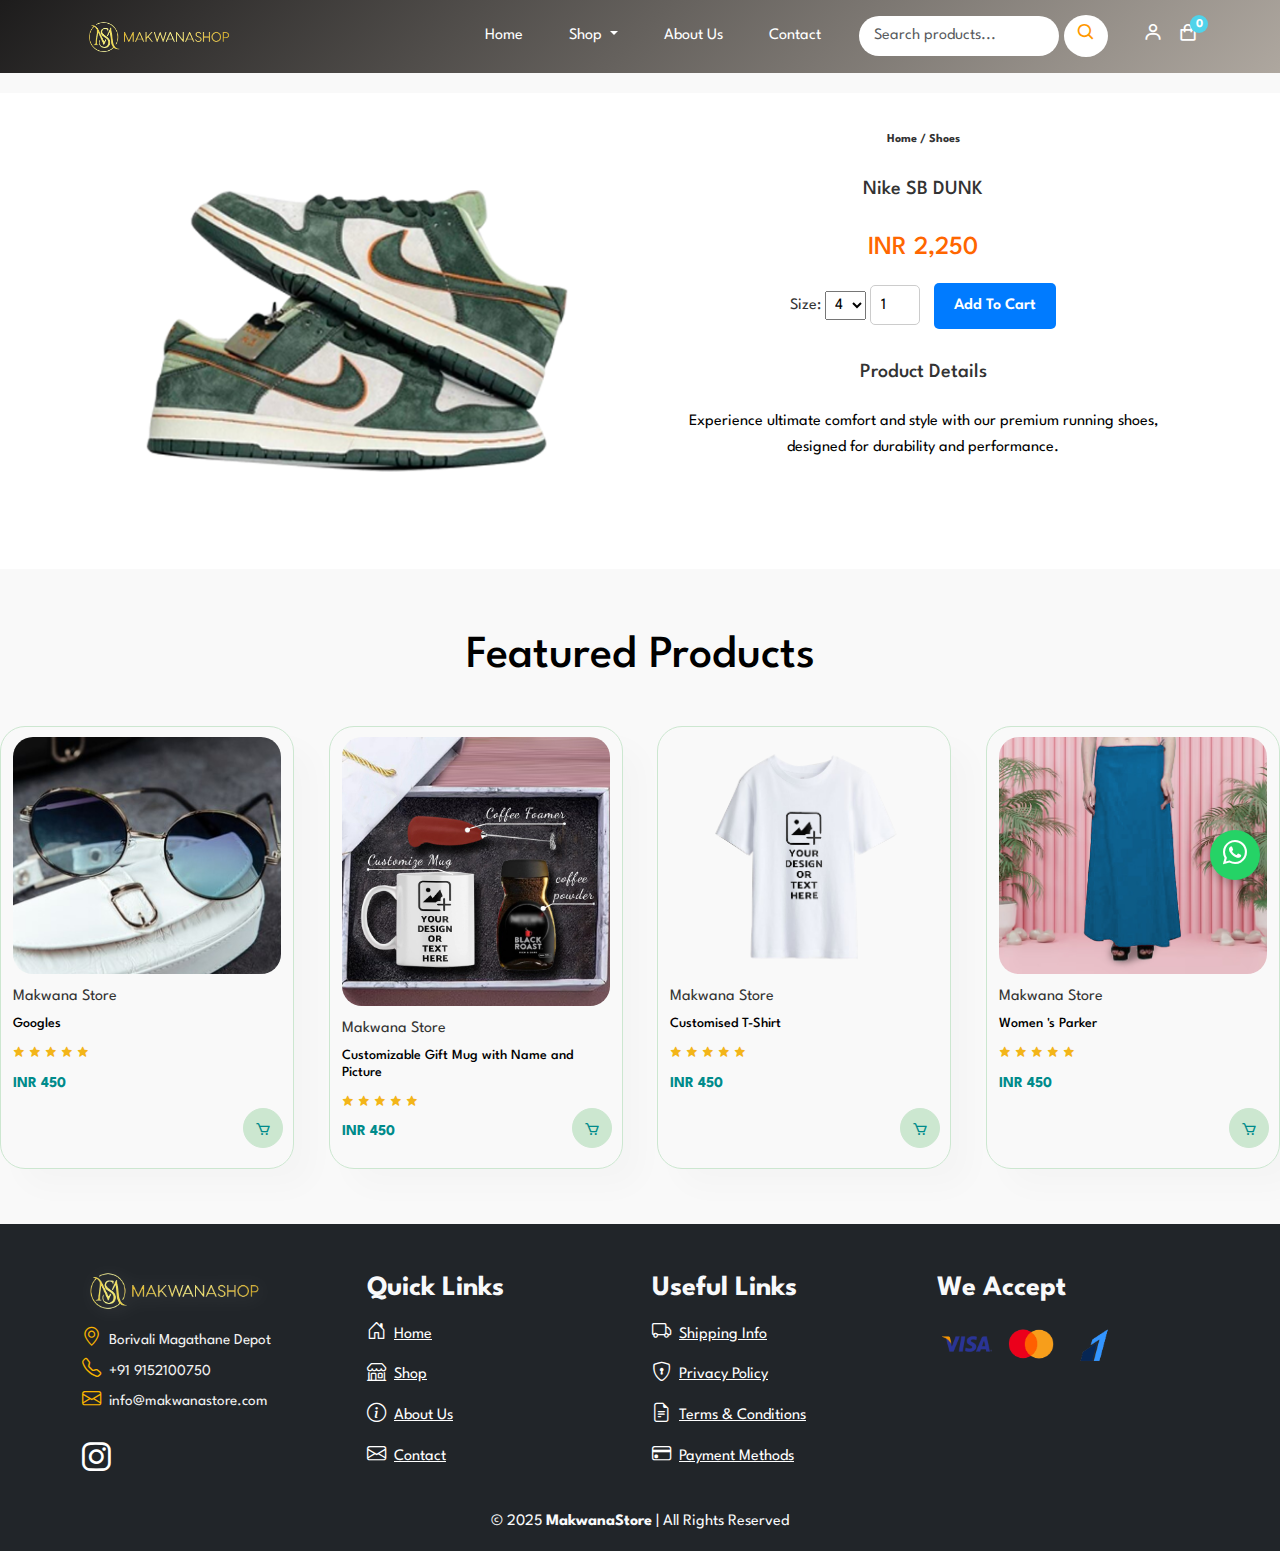
<file: Shoes_Details.html>
<!DOCTYPE html>
<html lang="en">
<head>
    <meta charset="UTF-8">
    <meta name="viewport" content="width=device-width, initial-scale=1.0">
    <title>Navbar with Search & Autocomplete</title>
    
    <!-- Bootstrap CSS -->
    <link href="https://cdn.jsdelivr.net/npm/bootstrap@5.3.0/dist/css/bootstrap.min.css" rel="stylesheet">

    <!-- Boxicons (Icons) -->
    <link rel="stylesheet" href="https://cdn.jsdelivr.net/npm/boxicons@latest/css/boxicons.min.css">

    <link rel="stylesheet" href="https://cdn.jsdelivr.net/npm/bootstrap-icons/font/bootstrap-icons.css">

    
    <!-- Google Fonts -->
    <link href="https://fonts.googleapis.com/css2?family=Poppins:wght@300;400;600&display=swap" rel="stylesheet">

    <!-- Custom CSS -->
    <link rel="stylesheet" href="style.css">
</head>
<body>

    <!-- Navbar -->
    <nav class="navbar navbar-expand-lg sticky-top">
        <div class="container">
            <!-- Logo -->
            <a class="navbar-brand" href="index.html">
                <img src="Images/Logo.png" alt="Logo" class="logo">
            </a>

            <!-- Mobile Toggle Button -->
            <button class="navbar-toggler" type="button" data-bs-toggle="collapse" data-bs-target="#navbarNav">
                <i class='bx bx-menu'></i>
            </button>

            <!-- Navbar Links -->
            <div class="collapse navbar-collapse justify-content-end" id="navbarNav">
                <ul class="navbar-nav">
                    <li class="nav-item"><a class="nav-link" href="index.html">Home</a></li>
                    <li class="nav-item dropdown">
                        <a class="nav-link dropdown-toggle" href="shop.html" id="shopDropdown" role="button" data-bs-toggle="dropdown">
                            Shop
                        </a>
                        <ul class="dropdown-menu">
                            <li><a class="dropdown-item" href="#">Men</a></li>
                            <li><a class="dropdown-item" href="#">Women</a></li>
                            <li><a class="dropdown-item" href="#">Kids</a></li>
                            <li><a class="dropdown-item" href="#">Accessories</a></li>
                        </ul>
                    </li>
                    <li class="nav-item"><a class="nav-link" href="about.html">About Us</a></li>
                    <li class="nav-item"><a class="nav-link" href="contact.html">Contact</a></li>
                </ul>

                <!-- Search Bar with Autocomplete -->
                <div class="search-container">
                    <input class="form-control search-input" type="text" id="searchInput" placeholder="Search products..." aria-label="Search">
                    <button class="btn btn-search"><i class='bx bx-search'></i></button>
                    <div class="autocomplete-results"></div>
                </div>

                <!-- Icons -->
                <div class="nav-icons">
                    <a href="login.html" class="nav-icon"><i class='bx bx-user'></i></a>
                    <a href="cart.html" class="nav-icon cart">
                        <i class='bx bx-shopping-bag'></i>
                        <span id="cart-count">0</span>
                    </a>
                </div>
            </div>
        </div>
    </nav>

    <section id="Pro-Details" class="section-p1">
        <div class="Single-Pro-Image">
            <img src="Images/Products/Shoes.png" width="100%" id="MainImg" alt="">
        </div>
        <div id="Single-Pro-Details">
            <h6>Home / Shoes</h6>
            <h4>Nike SB DUNK</h4>
            <h2>INR 2,250</h2>
            <label for="size">Size:</label>
            <select id="size">
                <option>4</option>
                <option>5</option>
                <option>6</option>
                <option>7</option>
                <option>8</option>
            </select>
            <input type="number" value="1" min="1">
            <button class="normal">Add To Cart</button>
            <h4>Product Details</h4>
            <p>Experience ultimate comfort and style with our premium running shoes, designed for durability and performance.</p>
        </div>
    </section>

    <section id="product1" class="section-p1">
        <h2>Featured Products</h2>
        <div class="pro-container">
            <div class="pro">
                <img src="Images/Products/Gogals.jpg" alt="">
                <div class="des">
                    <span>Makwana Store</span>
                    <h5>Googles</h5>
                    <div class="star">
                        <i class='bx bxs-star'></i>
                        <i class='bx bxs-star'></i>
                        <i class='bx bxs-star'></i>
                        <i class='bx bxs-star'></i>
                        <i class='bx bxs-star'></i>
                    </div>
                    <h4>INR 450</h4>
                </div>
                <a href="#"><i class='bx bx-cart cart'></i></a>
            </div>
            <div class="pro">
                <img src="Images/Products/Mug_Kit.jpeg" alt="">
                <div class="des">
                    <span>Makwana Store</span>
                    <h5>Customizable Gift Mug with Name and Picture</h5>
                    <div class="star">
                        <i class='bx bxs-star'></i>
                        <i class='bx bxs-star'></i>
                        <i class='bx bxs-star'></i>
                        <i class='bx bxs-star'></i>
                        <i class='bx bxs-star'></i>
                    </div>
                    <h4>INR 450</h4>
                </div>
                <a href="#"><i class='bx bx-cart cart'></i></a>
            </div>
            <div class="pro">
                <img src="Images/Products/T-shirt.png" alt="Customised T-Shirt">
                <div class="des">
                    <span>Makwana Store</span>
                    <h5>Customised T-Shirt</h5>
                    <div class="star">
                        <i class='bx bxs-star'></i>
                        <i class='bx bxs-star'></i>
                        <i class='bx bxs-star'></i>
                        <i class='bx bxs-star'></i>
                        <i class='bx bxs-star'></i>
                    </div>
                    <h4>INR 450</h4>
                </div>
                <a href="#"><i class='bx bx-cart cart'></i></a>
            </div>
            <div class="pro">
                <img src="Images/Products/Parker.jpg" alt="Customised T-Shirt">
                <div class="des">
                    <span>Makwana Store</span>
                    <h5>Women 's Parker</h5>
                    <div class="star">
                        <i class='bx bxs-star'></i>
                        <i class='bx bxs-star'></i>
                        <i class='bx bxs-star'></i>
                        <i class='bx bxs-star'></i>
                        <i class='bx bxs-star'></i>
                    </div>
                    <h4>INR 450</h4>
                </div>
                <a href="#"><i class='bx bx-cart cart'></i></a>
            </div>
            <!-- Additional product items can be added here -->
        </div>
    </section>

   <!-- Footer Section -->
   <footer class="footer bg-dark text-light pt-5 pb-3">
    <div class="container">
        <div class="row text-center text-md-start">
            <div class="col-md-3 mb-3">
                <img src="Images/Logo.png" alt="MakwanaStore" class="footer-logo">
                <p class="company-info">
                    <i class="bi bi-geo-alt"></i>Borivali Magathane Depot  
                    <br><i class="bi bi-telephone"></i>+91 9152100750
                    <br><i class="bi bi-envelope"></i>info@makwanastore.com
                </p>
                <!-- Instagram Icon Below Company Info -->
                <a href="https://www.instagram.com/makwanastore.com_fashion/?igsh=ZjN3cm1rZzdpcW4z" class="social-icon"><i class="bi bi-instagram"></i></a>
            </div>

            <!-- Quick Links -->
            <div class="col-md-3 mb-3">
                <h3 class="fw-bold">Quick Links</h3>
                <ul class="list-unstyled">
                    <li><a href="index.html" class="footer-link"><i class="bi bi-house-door"></i> Home</a></li>
                    <li><a href="shop.html" class="footer-link"><i class="bi bi-shop"></i> Shop</a></li>
                    <li><a href="about.html" class="footer-link"><i class="bi bi-info-circle"></i> About Us</a></li>
                    <li><a href="contact.html" class="footer-link"><i class="bi bi-envelope"></i> Contact</a></li>
                </ul>
            </div>

            <!-- Useful Links -->
            <div class="col-md-3 mb-3">
                <h3 class="fw-bold">Useful Links</h3>
                <ul class="list-unstyled">
                    <li><a href="#" class="footer-link"><i class="bi bi-truck"></i> Shipping Info</a></li>
                    <li><a href="#" class="footer-link"><i class="bi bi-shield-lock"></i> Privacy Policy</a></li>
                    <li><a href="#" class="footer-link"><i class="bi bi-file-earmark-text"></i> Terms & Conditions</a></li>
                    <li><a href="#" class="footer-link"><i class="bi bi-credit-card"></i> Payment Methods</a></li>
                </ul>
            </div>

            <!-- Payment Methods -->
            <div class="col-md-3 mb-3">
                <h3 class="fw-bold">We Accept</h3>
                <img src="Images/Pay/Visa.png" alt="Visa" class="payment-icon">
                <img src="Images/Pay/Mastercard.png" alt="MasterCard" class="payment-icon">
                <img src="Images/Pay/RazorPay.png" alt="RazorPay" class="payment-icon">
            </div>
        </div>
    </div>

    <div class="copyright">
        © 2025 <span class="fw-bold">MakwanaStore</span> | All Rights Reserved
    </div>
    

</footer>

<!-- Floating WhatsApp Button -->
<a href="https://wa.me/9152100750" class="whatsapp-float" target="_blank">
    <i class="bi bi-whatsapp"></i>
</a>

<!-- Bootstrap & Custom JS -->
<script src="https://cdn.jsdelivr.net/npm/bootstrap@5.3.0/dist/js/bootstrap.bundle.min.js"></script>
<script src="script.js"></script>

         <script>
            document.addEventListener("DOMContentLoaded", function () {
                // Small Image Click Event
                var MainImg = document.getElementById("MainImg");
                var SmallImg = document.getElementsByClassName("Small-Img");
        
                for (let i = 0; i < SmallImg.length; i++) {
                    SmallImg[i].addEventListener("click", function () {
                        MainImg.src = this.src;
                    });
                }
        
                // Dynamic Copyright Year
                document.querySelector(".copyright p").innerHTML = `&copy; ${new Date().getFullYear()} www.makwanastore.com. All rights reserved.`;
        
                // Add to Cart Functionality
                document.getElementById("addToCartBtn").addEventListener("click", function () {
                    let quantity = parseInt(document.getElementById("quantityInput").value);
                    let product = {
                        name: "Nike SB DUNK",
                        price: 2250,
                        quantity: quantity,
                        image: "Images/Products/Shoes.png"
                    };
        
                    let cart = JSON.parse(localStorage.getItem("cart")) || [];
                    let index = cart.findIndex(item => item.name === product.name);
        
                    if (index !== -1) {
                        cart[index].quantity += quantity;
                    } else {
                        cart.push(product);
                    }
        
                    localStorage.setItem("cart", JSON.stringify(cart));
                    alert("Product added to cart!");
                });
            });
        </script>
</body>
</html>
</file>
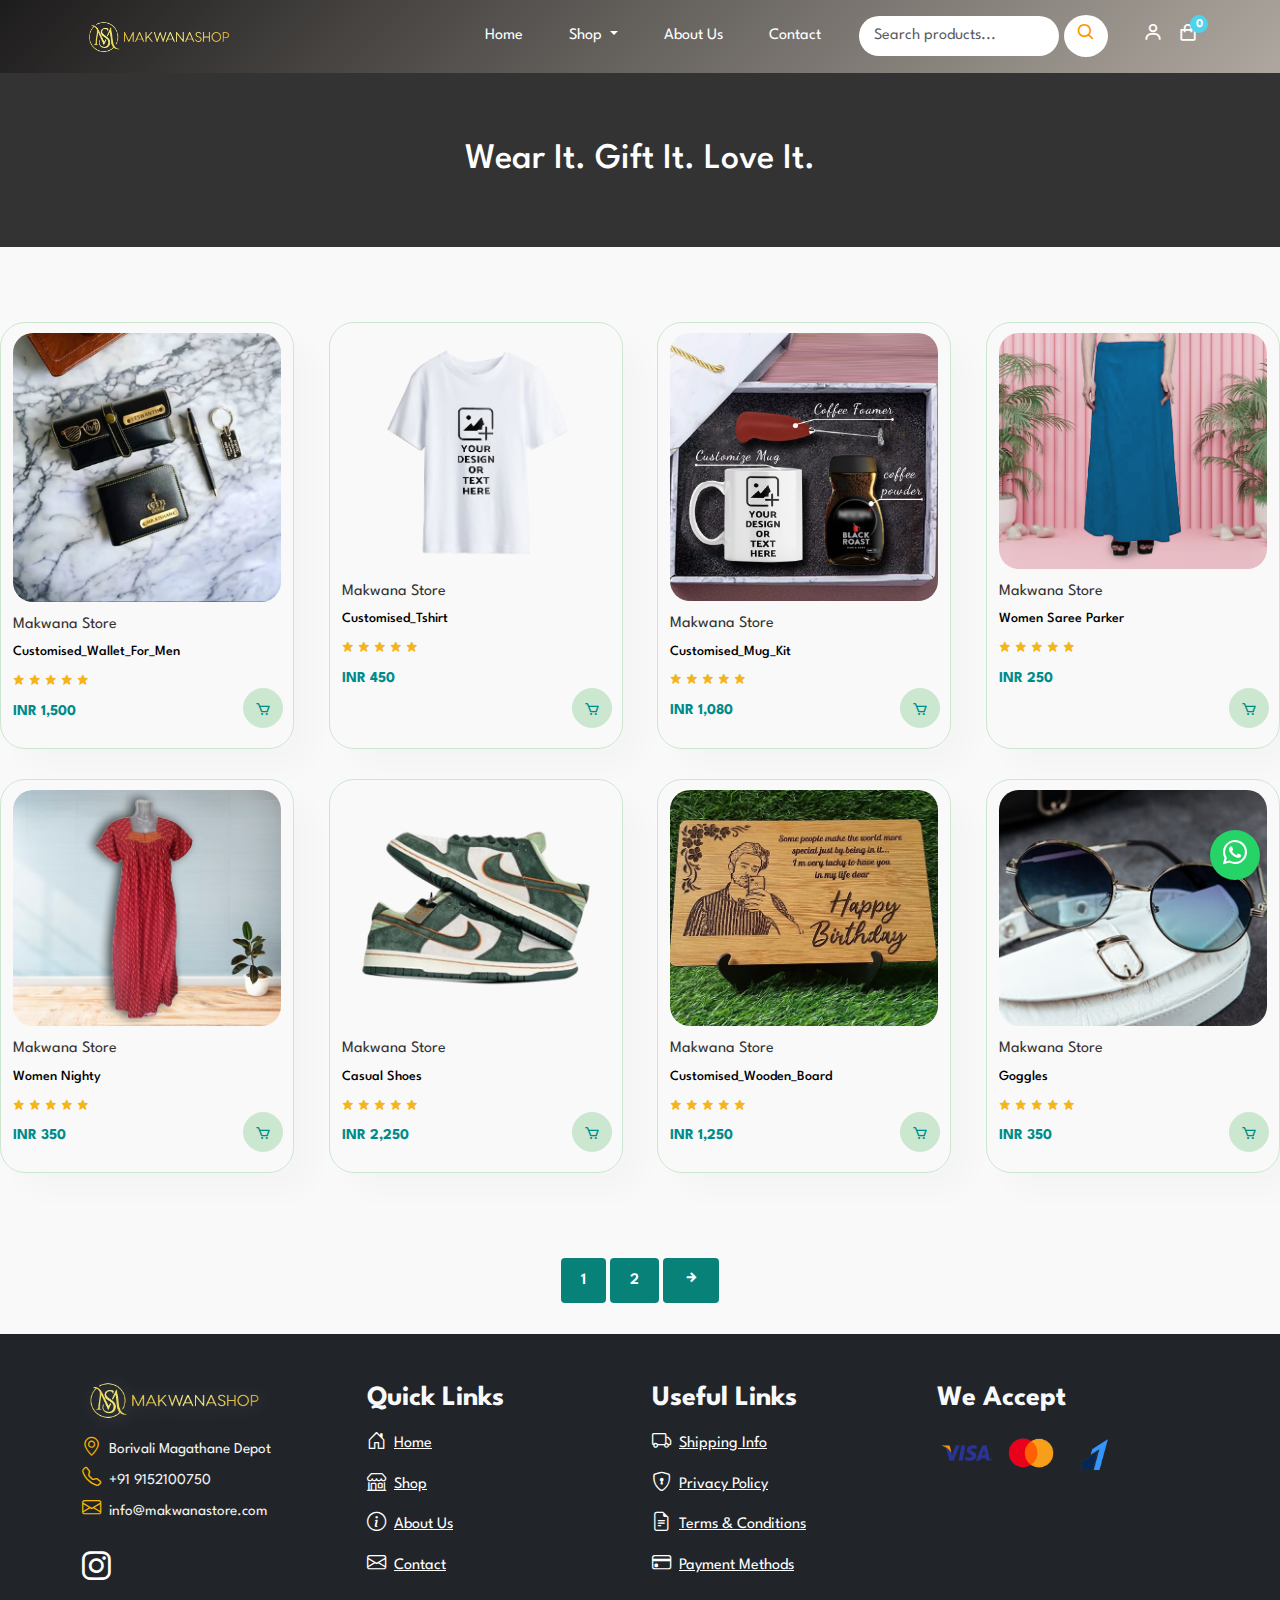
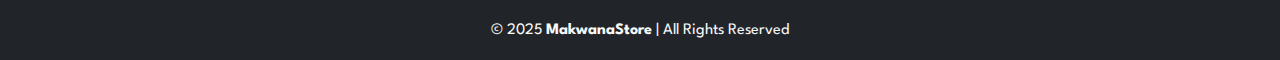
<file: shop.html>
<!DOCTYPE html>
<html lang="en">
<head>
    <meta charset="UTF-8">
    <meta name="viewport" content="width=device-width, initial-scale=1.0">
    <title>Navbar with Search & Autocomplete</title>
    
    <!-- Bootstrap CSS -->
    <link href="https://cdn.jsdelivr.net/npm/bootstrap@5.3.0/dist/css/bootstrap.min.css" rel="stylesheet">

    <!-- Boxicons (Icons) -->
    <link rel="stylesheet" href="https://cdn.jsdelivr.net/npm/boxicons@latest/css/boxicons.min.css">

    <link rel="stylesheet" href="https://cdn.jsdelivr.net/npm/bootstrap-icons/font/bootstrap-icons.css">

     <!-- Bootstrap & Custom JS -->
     <script src="https://cdn.jsdelivr.net/npm/bootstrap@5.3.0/dist/js/bootstrap.bundle.min.js"></script>

    <!-- Google Fonts -->
    <link href="https://fonts.googleapis.com/css2?family=Poppins:wght@300;400;600&display=swap" rel="stylesheet">

    <!-- Custom CSS -->
    <link rel="stylesheet" href="style.css">
</head>
<body>

    <!-- Navbar -->
    <nav class="navbar navbar-expand-lg sticky-top">
        <div class="container">
            <!-- Logo -->
            <a class="navbar-brand" href="index.html">
                <img src="Images/Logo.png" alt="Logo" class="logo">
            </a>

            <!-- Mobile Toggle Button -->
            <button class="navbar-toggler" type="button" data-bs-toggle="collapse" data-bs-target="#navbarNav">
                <i class='bx bx-menu'></i>
            </button>

            <!-- Navbar Links -->
            <div class="collapse navbar-collapse justify-content-end" id="navbarNav">
                <ul class="navbar-nav">
                    <li class="nav-item"><a class="nav-link" href="index.html">Home</a></li>
                    <li class="nav-item dropdown">
                        <a class="nav-link dropdown-toggle" href="shop.html" id="shopDropdown" role="button" data-bs-toggle="dropdown">
                            Shop
                        </a>
                        <ul class="dropdown-menu">
                            <li><a class="dropdown-item" href="#">Men</a></li>
                            <li><a class="dropdown-item" href="#">Women</a></li>
                            <li><a class="dropdown-item" href="#">Kids</a></li>
                            <li><a class="dropdown-item" href="#">Accessories</a></li>
                        </ul>
                    </li>
                    <li class="nav-item"><a class="nav-link" href="about.html">About Us</a></li>
                    <li class="nav-item"><a class="nav-link" href="contact.html">Contact</a></li>
                </ul>

                <!-- Search Bar with Autocomplete -->
                <div class="search-container">
                    <input class="form-control search-input" type="text" id="searchInput" placeholder="Search products..." aria-label="Search">
                    <button class="btn btn-search"><i class='bx bx-search'></i></button>
                    <div class="autocomplete-results"></div>
                </div>

                <!-- Icons -->
                <div class="nav-icons">
                    <a href="login.html" class="nav-icon"><i class='bx bx-user'></i></a>
                    <a href="cart.html" class="nav-icon cart">
                        <i class='bx bx-shopping-bag'></i>
                        <span id="cart-count">0</span>
                    </a>
                </div>
            </div>
        </div>
    </nav>

    <section id="page-header">
        <h2>Wear It. Gift It. Love It.</h2>
    </section>

    <section id="product1" class="section-p1">
        <div class="pro-container">
            <div class="pro" onclick="window.location.href='Sproduct.html';">
                <img src="Images/Products/Customised_Wallet.jpeg" alt="">
                <div class="des">
                    <span>Makwana Store</span>
                    <h5>Customised_Wallet_For_Men</h5>
                    <div class="star">
                        <i class='bx bxs-star'></i>
                        <i class='bx bxs-star'></i>
                        <i class='bx bxs-star'></i>
                        <i class='bx bxs-star'></i>
                        <i class='bx bxs-star'></i>
                    </div>
                    <h4>INR 1,500</h4>
                </div>
                <a href="#"><i class='bx bx-cart cart'></i></a>
            </div>
            <div class="pro" onclick="window.location.href='Tshirt_Details.html';">
                <img src="Images/Products/T-shirt.png" alt="">
                <div class="des">
                    <span>Makwana Store</span>
                    <h5>Customised_Tshirt</h5>
                    <div class="star">
                        <i class='bx bxs-star'></i>
                        <i class='bx bxs-star'></i>
                        <i class='bx bxs-star'></i>
                        <i class='bx bxs-star'></i>
                        <i class='bx bxs-star'></i>
                    </div>
                    <h4>INR 450</h4>
                </div>
                <a href="#"><i class='bx bx-cart cart'></i></a>
            </div>
            <div class="pro" onclick="window.location.href='Coffee_Mug.html';">
                <img src="Images/Products/Mug_Kit.jpeg" alt="">
                <div class="des">
                    <span>Makwana Store</span>
                    <h5>Customised_Mug_Kit</h5>
                    <div class="star">
                        <i class='bx bxs-star'></i>
                        <i class='bx bxs-star'></i>
                        <i class='bx bxs-star'></i>
                        <i class='bx bxs-star'></i>
                        <i class='bx bxs-star'></i>
                    </div>
                    <h4>INR 1,080</h4>
                </div>
                <a href="#"><i class='bx bx-cart cart'></i></a>
            </div>
            <div class="pro" onclick="window.location.href='Women_parker.html';">
                <img src="Images/Products/Parker.jpg" alt="">
                <div class="des">
                    <span>Makwana Store</span>
                    <h5>Women Saree Parker</h5>
                    <div class="star">
                        <i class='bx bxs-star'></i>
                        <i class='bx bxs-star'></i>
                        <i class='bx bxs-star'></i>
                        <i class='bx bxs-star'></i>
                        <i class='bx bxs-star'></i>
                    </div>
                    <h4>INR 250</h4>
                </div>
                <a href="#"><i class='bx bx-cart cart'></i></a>
            </div>
            <div class="pro" onclick="window.location.href='Women_Nighty.html';">
                <img src="Images/Products/Nighty.jpg" alt="">
                <div class="des">
                    <span>Makwana Store</span>
                    <h5>Women Nighty</h5>
                    <div class="star">
                        <i class='bx bxs-star'></i>
                        <i class='bx bxs-star'></i>
                        <i class='bx bxs-star'></i>
                        <i class='bx bxs-star'></i>
                        <i class='bx bxs-star'></i>
                    </div>
                    <h4>INR 350</h4>
                </div>
                <a href="#"><i class='bx bx-cart cart'></i></a>
            </div>
            <div class="pro" onclick="window.location.href='Shoes_Details.html';">
                <img src="Images/Products/Shoes.png" alt="">
                <div class="des">
                    <span>Makwana Store</span>
                    <h5>Casual Shoes</h5>
                    <div class="star">
                        <i class='bx bxs-star'></i>
                        <i class='bx bxs-star'></i>
                        <i class='bx bxs-star'></i>
                        <i class='bx bxs-star'></i>
                        <i class='bx bxs-star'></i>
                    </div>
                    <h4>INR 2,250</h4>
                </div>
                <a href="#"><i class='bx bx-cart cart'></i></a>
            </div>
            <div class="pro" onclick="window.location.href='Wooden_Frame.html';">
                <img src="Images/Products/Wood.jpg" alt="">
                <div class="des">
                    <span>Makwana Store</span>
                    <h5>Customised_Wooden_Board</h5>
                    <div class="star">
                        <i class='bx bxs-star'></i>
                        <i class='bx bxs-star'></i>
                        <i class='bx bxs-star'></i>
                        <i class='bx bxs-star'></i>
                        <i class='bx bxs-star'></i>
                    </div>
                    <h4>INR 1,250</h4>
                </div>
                <a href="#"><i class='bx bx-cart cart'></i></a>
            </div>
            <div class="pro" onclick="window.location.href='Googles.html';">
                <img src="Images/Products/Gogals.jpg" alt="">
                <div class="des">
                    <span>Makwana Store</span>
                    <h5>Goggles</h5>
                    <div class="star">
                        <i class='bx bxs-star'></i>
                        <i class='bx bxs-star'></i>
                        <i class='bx bxs-star'></i>
                        <i class='bx bxs-star'></i>
                        <i class='bx bxs-star'></i>
                    </div>
                    <h4>INR 350</h4>
                </div>
                <a href="#"><i class='bx bx-cart cart'></i></a>
            </div>
        </div>
    </section>

    <section id="pagination" class="section-p1">
        <a href="#">1</a>
        <a href="#">2</a>
        <a href="#"><i class='bx bx-right-arrow-alt'></i></a>
    </section>

      <!-- Footer Section -->
      <footer class="footer bg-dark text-light pt-5 pb-3">
        <div class="container">
            <div class="row text-center text-md-start">
                <div class="col-md-3 mb-3">
                    <img src="Images/Logo.png" alt="MakwanaStore" class="footer-logo">
                    <p class="company-info">
                        <i class="bi bi-geo-alt"></i>Borivali Magathane Depot  
                        <br><i class="bi bi-telephone"></i>+91 9152100750
                        <br><i class="bi bi-envelope"></i>info@makwanastore.com
                    </p>
                    <!-- Instagram Icon Below Company Info -->
                    <a href="https://www.instagram.com/makwanastore.com_fashion/?igsh=ZjN3cm1rZzdpcW4z" class="social-icon"><i class="bi bi-instagram"></i></a>
                </div>

                <!-- Quick Links -->
                <div class="col-md-3 mb-3">
                    <h3 class="fw-bold">Quick Links</h3>
                    <ul class="list-unstyled">
                        <li><a href="index.html" class="footer-link"><i class="bi bi-house-door"></i> Home</a></li>
                        <li><a href="shop.html" class="footer-link"><i class="bi bi-shop"></i> Shop</a></li>
                        <li><a href="about.html" class="footer-link"><i class="bi bi-info-circle"></i> About Us</a></li>
                        <li><a href="contact.html" class="footer-link"><i class="bi bi-envelope"></i> Contact</a></li>
                    </ul>
                </div>

                <!-- Useful Links -->
                <div class="col-md-3 mb-3">
                    <h3 class="fw-bold">Useful Links</h3>
                    <ul class="list-unstyled">
                        <li><a href="#" class="footer-link"><i class="bi bi-truck"></i> Shipping Info</a></li>
                        <li><a href="#" class="footer-link"><i class="bi bi-shield-lock"></i> Privacy Policy</a></li>
                        <li><a href="#" class="footer-link"><i class="bi bi-file-earmark-text"></i> Terms & Conditions</a></li>
                        <li><a href="#" class="footer-link"><i class="bi bi-credit-card"></i> Payment Methods</a></li>
                    </ul>
                </div>

                <!-- Payment Methods -->
                <div class="col-md-3 mb-3">
                    <h3 class="fw-bold">We Accept</h3>
                    <img src="Images/Pay/Visa.png" alt="Visa" class="payment-icon">
                    <img src="Images/Pay/Mastercard.png" alt="MasterCard" class="payment-icon">
                    <img src="Images/Pay/RazorPay.png" alt="RazorPay" class="payment-icon">
                </div>
            </div>
        </div>

        <div class="copyright">
            © 2025 <span class="fw-bold">MakwanaStore</span> | All Rights Reserved
        </div>
        

    </footer>

    <!-- Floating WhatsApp Button -->
    <a href="https://wa.me/9152100750" class="whatsapp-float" target="_blank">
        <i class="bi bi-whatsapp"></i>
    </a>

    <!-- Bootstrap & Custom JS -->
    <script src="https://cdn.jsdelivr.net/npm/bootstrap@5.3.0/dist/js/bootstrap.bundle.min.js"></script>
    <script src="script.js"></script>
</body>
</body>
</html>
</file>
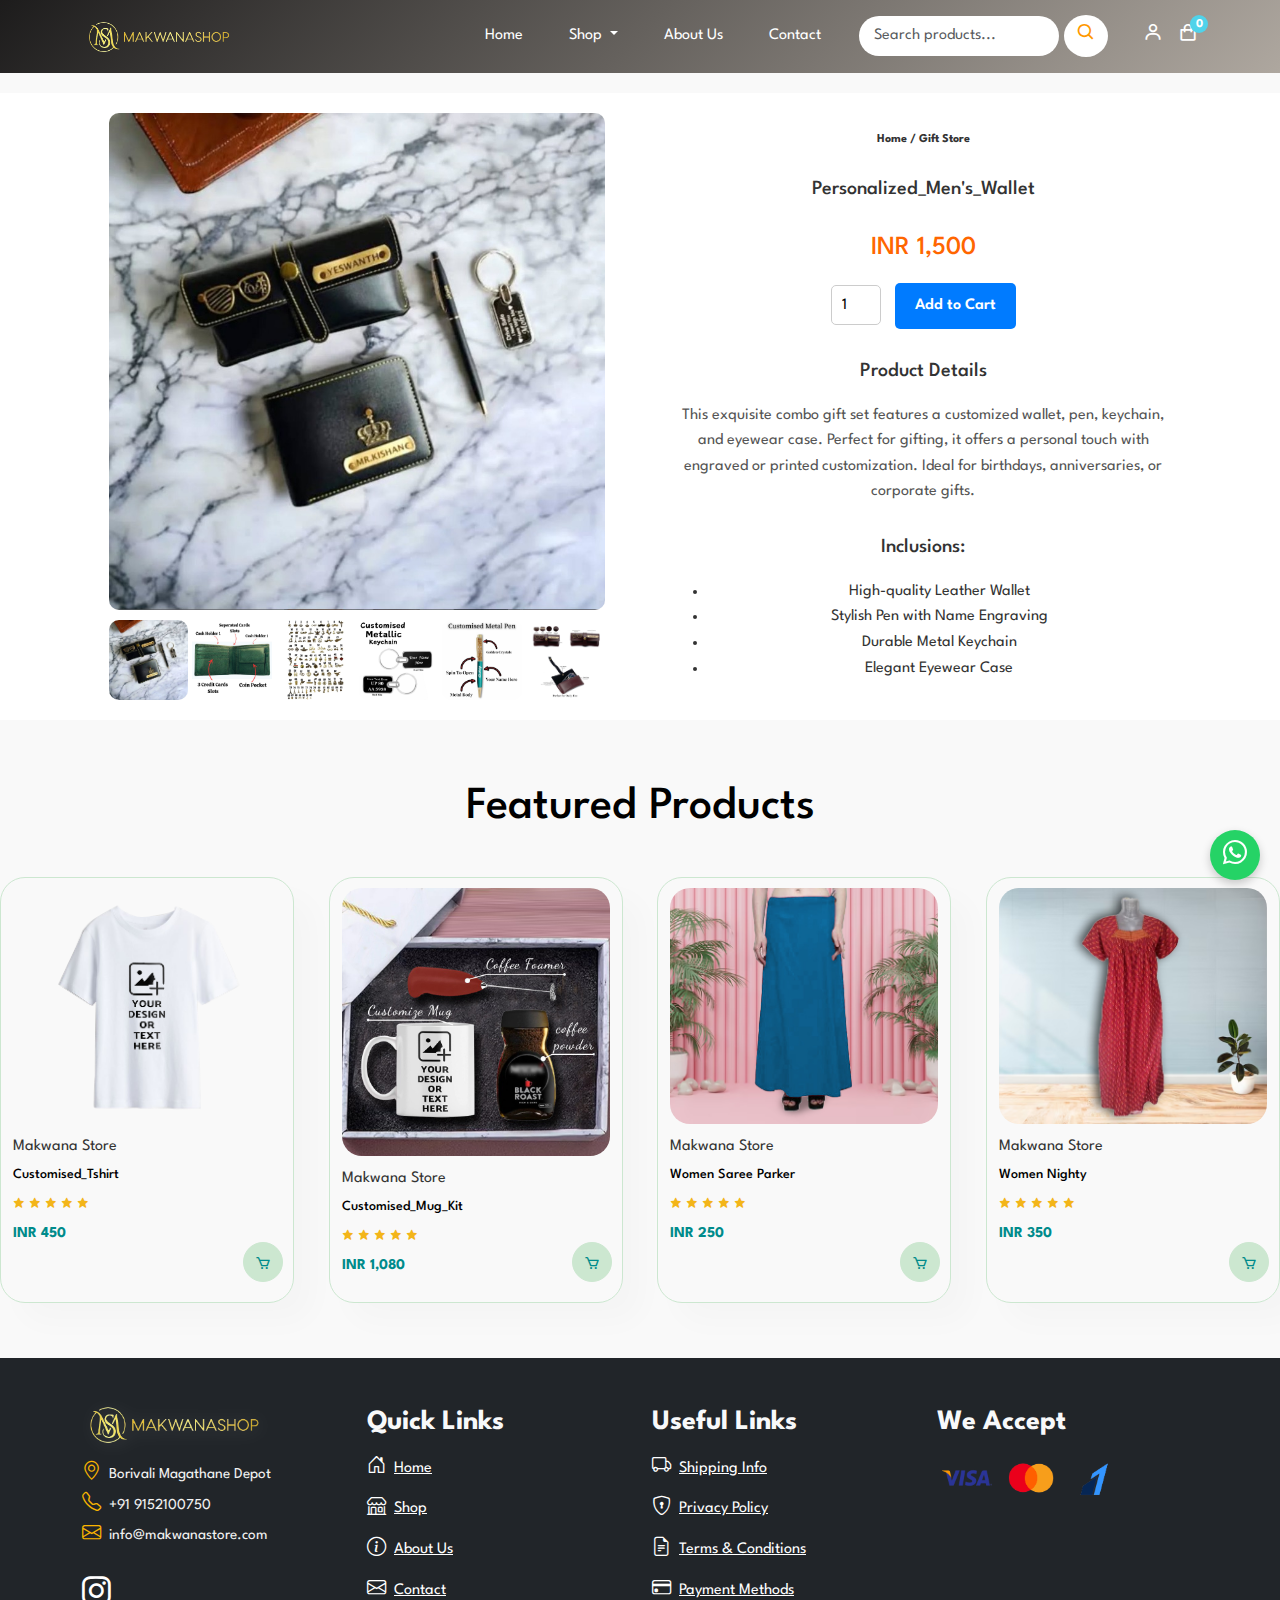
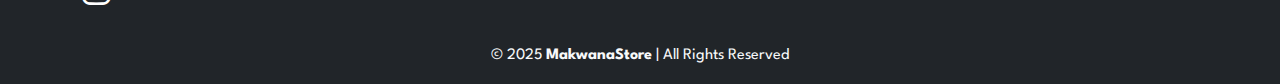
<file: Sproduct.html>
<!DOCTYPE html>
<html lang="en">
<head>
    <meta charset="UTF-8">
    <meta name="viewport" content="width=device-width, initial-scale=1.0">
    <title>Navbar with Search & Autocomplete</title>
    
    <!-- Bootstrap CSS -->
    <link href="https://cdn.jsdelivr.net/npm/bootstrap@5.3.0/dist/css/bootstrap.min.css" rel="stylesheet">

    <!-- Boxicons (Icons) -->
    <link rel="stylesheet" href="https://cdn.jsdelivr.net/npm/boxicons@latest/css/boxicons.min.css">

    <link rel="stylesheet" href="https://cdn.jsdelivr.net/npm/bootstrap-icons/font/bootstrap-icons.css">

    <!-- Bootstrap & Custom JS -->
    <script src="https://cdn.jsdelivr.net/npm/bootstrap@5.3.0/dist/js/bootstrap.bundle.min.js"></script>

    
    <!-- Google Fonts -->
    <link href="https://fonts.googleapis.com/css2?family=Poppins:wght@300;400;600&display=swap" rel="stylesheet">

    <!-- Custom CSS -->
    <link rel="stylesheet" href="style.css">
</head>
<body>

    <!-- Navbar -->
    <nav class="navbar navbar-expand-lg sticky-top">
        <div class="container">
            <!-- Logo -->
            <a class="navbar-brand" href="index.html">
                <img src="Images/Logo.png" alt="Logo" class="logo">
            </a>

            <!-- Mobile Toggle Button -->
            <button class="navbar-toggler" type="button" data-bs-toggle="collapse" data-bs-target="#navbarNav">
                <i class='bx bx-menu'></i>
            </button>

            <!-- Navbar Links -->
            <div class="collapse navbar-collapse justify-content-end" id="navbarNav">
                <ul class="navbar-nav">
                    <li class="nav-item"><a class="nav-link" href="index.html">Home</a></li>
                    <li class="nav-item dropdown">
                        <a class="nav-link dropdown-toggle" href="#" id="shopDropdown" role="button" data-bs-toggle="dropdown">
                            Shop
                        </a>
                        <ul class="dropdown-menu">
                            <li><a class="dropdown-item" href="#">Men</a></li>
                            <li><a class="dropdown-item" href="#">Women</a></li>
                            <li><a class="dropdown-item" href="#">Kids</a></li>
                            <li><a class="dropdown-item" href="#">Accessories</a></li>
                        </ul>
                    </li>
                    <li class="nav-item"><a class="nav-link" href="about.html">About Us</a></li>
                    <li class="nav-item"><a class="nav-link" href="contact.html">Contact</a></li>
                </ul>

                <!-- Search Bar with Autocomplete -->
                <div class="search-container">
                    <input class="form-control search-input" type="text" id="searchInput" placeholder="Search products..." aria-label="Search">
                    <button class="btn btn-search"><i class='bx bx-search'></i></button>
                    <div class="autocomplete-results"></div>
                </div>

                <!-- Icons -->
                <div class="nav-icons">
                    <a href="login.html" class="nav-icon"><i class='bx bx-user'></i></a>
                    <a href="cart.html" class="nav-icon cart">
                        <i class='bx bx-shopping-bag'></i>
                        <span id="cart-count">0</span>
                    </a>
                </div>
            </div>
        </div>
    </nav>

    <!-- Bootstrap & Custom JS -->
    <script src="https://cdn.jsdelivr.net/npm/bootstrap@5.3.0/dist/js/bootstrap.bundle.min.js"></script>

    <section id="Pro-Details" class="section-p1">
        <div class="Single-Pro-Image">
            <img src="Images/Products/Customised_Wallet.jpeg" width="100%" id="MainImg" alt="">

            <div class="Small-Img-Group">
                <div class="Small-Img-Col">
                    <img src="Images/Products/Customised_Wallet.jpeg" width="100%" class="Small-Img" alt="">
                </div>
                <div class="Small-Img-Col">
                    <img src="Images/Products/Wallet/cash holder.jpg" width="100%" class="Small-Img" alt="">
                </div>
                <div class="Small-Img-Col">
                    <img src="Images/Products/Wallet/Charm.jpg" width="100%" class="Small-Img" alt="">
                </div>
                <div class="Small-Img-Col">
                    <img src="Images/Products/Wallet/Keychain.jpg" width="100%" class="Small-Img" alt="">
                </div>
                <div class="Small-Img-Col">
                    <img src="Images/Products/Wallet/Pen.jpg" width="100%" class="Small-Img" alt="">
                </div>
                <div class="Small-Img-Col">
                    <img src="Images/Products/Wallet/sunglass.jpg" width="100%" class="Small-Img" alt="">
                </div>
            </div>
        </div>
        <div id="Single-Pro-Details">
            <h6>Home / Gift Store</h6>
            <h4>Personalized_Men's_Wallet</h4>
            <h2>INR 1,500</h2>
            <input type="number" id="quantityInput" value="1" min="1">
            <button id="addToCartBtn" class="normal">Add to Cart</button>
            <!-- <button id="add-to-cart" class="normal" data-name="Personalized_Men's_Wallet" data-price="1,500">Add to Cart</button> -->

            <h4>Product Details</h4>
            <span>
                This exquisite combo gift set features a customized wallet, pen, keychain, and eyewear case. 
                Perfect for gifting, it offers a personal touch with engraved or printed customization. 
                Ideal for birthdays, anniversaries, or corporate gifts.
            </span>
            <h4>Inclusions:</h4>
                    <ul>
                        <li>High-quality Leather Wallet</li>
                        <li>Stylish Pen with Name Engraving</li>
                        <li>Durable Metal Keychain</li>
                        <li>Elegant Eyewear Case</li>
                    </ul>
            </div>
    </section>

     <section id="product1" class="section-p1">
        <h2>Featured Products</h2>
        <div class="pro-container">
            <div class="pro" onclick="window.location.href='Tshirt_Details.html';">
                <img src="Images/Products/T-shirt.png" alt="">
                <div class="des">
                    <span>Makwana Store</span>
                    <h5>Customised_Tshirt</h5>
                    <div class="star">
                        <i class='bx bxs-star'></i>
                        <i class='bx bxs-star'></i>
                        <i class='bx bxs-star'></i>
                        <i class='bx bxs-star'></i>
                        <i class='bx bxs-star'></i>
                    </div>
                    <h4>INR 450</h4>
                </div>
                <a href="#"><i class='bx bx-cart cart'></i></a>
            </div>
            <div class="pro" onclick="window.location.href='Coffee_Mug.html';">
                <img src="Images/Products/Mug_Kit.jpeg" alt="">
                <div class="des">
                    <span>Makwana Store</span>
                    <h5>Customised_Mug_Kit</h5>
                    <div class="star">
                        <i class='bx bxs-star'></i>
                        <i class='bx bxs-star'></i>
                        <i class='bx bxs-star'></i>
                        <i class='bx bxs-star'></i>
                        <i class='bx bxs-star'></i>
                    </div>
                    <h4>INR 1,080</h4>
                </div>
                <a href="#"><i class='bx bx-cart cart'></i></a>
            </div>
            <div class="pro" onclick="window.location.href='Women_parker.html';">
                <img src="Images/Products/Parker.jpg" alt="">
                <div class="des">
                    <span>Makwana Store</span>
                    <h5>Women Saree Parker</h5>
                    <div class="star">
                        <i class='bx bxs-star'></i>
                        <i class='bx bxs-star'></i>
                        <i class='bx bxs-star'></i>
                        <i class='bx bxs-star'></i>
                        <i class='bx bxs-star'></i>
                    </div>
                    <h4>INR 250</h4>
                </div>
                <a href="#"><i class='bx bx-cart cart'></i></a>
            </div>
            <div class="pro" onclick="window.location.href='Women_Nighty.html';">
                <img src="Images/Products/Nighty.jpg" alt="">
                <div class="des">
                    <span>Makwana Store</span>
                    <h5>Women Nighty</h5>
                    <div class="star">
                        <i class='bx bxs-star'></i>
                        <i class='bx bxs-star'></i>
                        <i class='bx bxs-star'></i>
                        <i class='bx bxs-star'></i>
                        <i class='bx bxs-star'></i>
                    </div>
                    <h4>INR 350</h4>
                </div>
                <a href="#"><i class='bx bx-cart cart'></i></a>
            </div>
        </div>
    </section>

       <!-- Footer Section -->
       <footer class="footer bg-dark text-light pt-5 pb-3">
        <div class="container">
            <div class="row text-center text-md-start">
                <div class="col-md-3 mb-3">
                    <img src="Images/Logo.png" alt="MakwanaStore" class="footer-logo">
                    <p class="company-info">
                        <i class="bi bi-geo-alt"></i>Borivali Magathane Depot  
                        <br><i class="bi bi-telephone"></i>+91 9152100750
                        <br><i class="bi bi-envelope"></i>info@makwanastore.com
                    </p>
                    <!-- Instagram Icon Below Company Info -->
                    <a href="https://www.instagram.com/makwanastore.com_fashion/?igsh=ZjN3cm1rZzdpcW4z" class="social-icon"><i class="bi bi-instagram"></i></a>
                </div>

                <!-- Quick Links -->
                <div class="col-md-3 mb-3">
                    <h3 class="fw-bold">Quick Links</h3>
                    <ul class="list-unstyled">
                        <li><a href="index.html" class="footer-link"><i class="bi bi-house-door"></i> Home</a></li>
                        <li><a href="shop.html" class="footer-link"><i class="bi bi-shop"></i> Shop</a></li>
                        <li><a href="about.html" class="footer-link"><i class="bi bi-info-circle"></i> About Us</a></li>
                        <li><a href="contact.html" class="footer-link"><i class="bi bi-envelope"></i> Contact</a></li>
                    </ul>
                </div>

                <!-- Useful Links -->
                <div class="col-md-3 mb-3">
                    <h3 class="fw-bold">Useful Links</h3>
                    <ul class="list-unstyled">
                        <li><a href="#" class="footer-link"><i class="bi bi-truck"></i> Shipping Info</a></li>
                        <li><a href="#" class="footer-link"><i class="bi bi-shield-lock"></i> Privacy Policy</a></li>
                        <li><a href="#" class="footer-link"><i class="bi bi-file-earmark-text"></i> Terms & Conditions</a></li>
                        <li><a href="#" class="footer-link"><i class="bi bi-credit-card"></i> Payment Methods</a></li>
                    </ul>
                </div>

                <!-- Payment Methods -->
                <div class="col-md-3 mb-3">
                    <h3 class="fw-bold">We Accept</h3>
                    <img src="Images/Pay/Visa.png" alt="Visa" class="payment-icon">
                    <img src="Images/Pay/Mastercard.png" alt="MasterCard" class="payment-icon">
                    <img src="Images/Pay/RazorPay.png" alt="RazorPay" class="payment-icon">
                </div>
            </div>
        </div>

        <div class="copyright">
            © 2025 <span class="fw-bold">MakwanaStore</span> | All Rights Reserved
        </div>
        

    </footer>

    <!-- Floating WhatsApp Button -->
    <a href="https://wa.me/9152100750" class="whatsapp-float" target="_blank">
        <i class="bi bi-whatsapp"></i>
    </a>

        <script>
            document.addEventListener("DOMContentLoaded", function () {
                // Small Image Click Event
                var MainImg = document.getElementById("MainImg");
                var SmallImg = document.getElementsByClassName("Small-Img");
        
                for (let i = 0; i < SmallImg.length; i++) {
                    SmallImg[i].addEventListener("click", function () {
                        MainImg.src = this.src;
                    });
                }
        
                // Dynamic Copyright Year
                document.querySelector(".copyright p").innerHTML = `&copy; ${new Date().getFullYear()} www.makwanastore.com. All rights reserved.`;
        
                // Add to Cart Functionality
                document.getElementById("addToCartBtn").addEventListener("click", function () {
                    let quantity = parseInt(document.getElementById("quantityInput").value);
                    let product = {
                        name: "Personalized Men's Wallet",
                        price: 1500,
                        quantity: quantity,
                        image: "Images/Products/Customised_Wallet.jpeg"
                    };
        
                    let cart = JSON.parse(localStorage.getItem("cart")) || [];
                    let index = cart.findIndex(item => item.name === product.name);
        
                    if (index !== -1) {
                        cart[index].quantity += quantity;
                    } else {
                        cart.push(product);
                    }
        
                    localStorage.setItem("cart", JSON.stringify(cart));
                    alert("Product added to cart!");
                });
            });
        </script>
           <!-- Bootstrap & Custom JS -->
    <script src="https://cdn.jsdelivr.net/npm/bootstrap@5.3.0/dist/js/bootstrap.bundle.min.js"></script>
    <script src="script.js"></script>
</body>
</html>
</file>
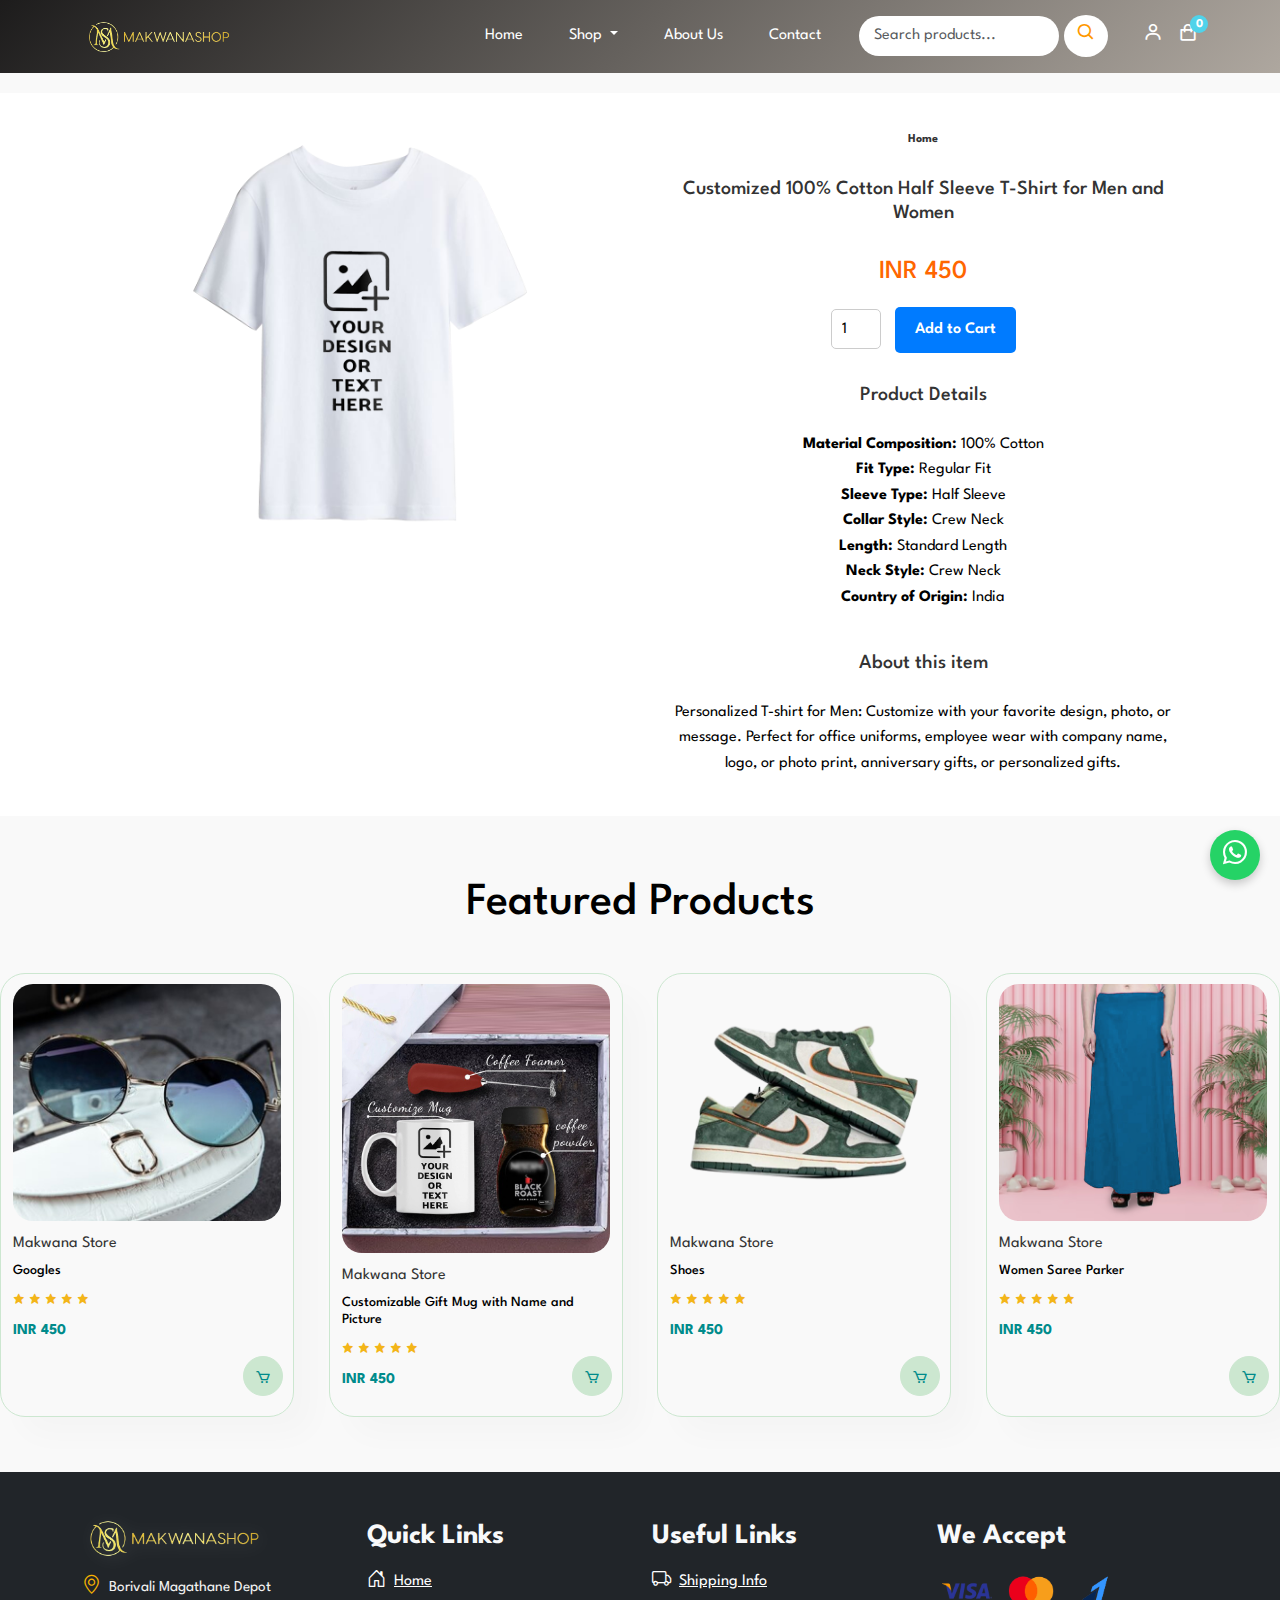
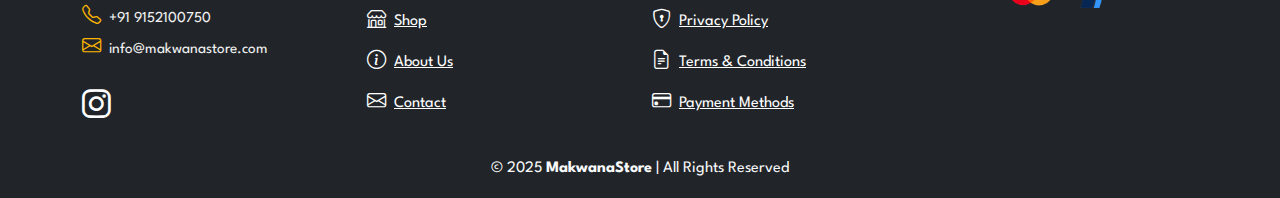
<file: Tshirt_Details.html>
<!DOCTYPE html>
<html lang="en">
<head>
    <meta charset="UTF-8">
    <meta name="viewport" content="width=device-width, initial-scale=1.0">
    <title>Makwana Store</title>
    
    <!-- Bootstrap CSS -->
    <link href="https://cdn.jsdelivr.net/npm/bootstrap@5.3.0/dist/css/bootstrap.min.css" rel="stylesheet">

    <!-- Boxicons (Icons) -->
    <link rel="stylesheet" href="https://cdn.jsdelivr.net/npm/boxicons@latest/css/boxicons.min.css">

    <link rel="stylesheet" href="https://cdn.jsdelivr.net/npm/bootstrap-icons/font/bootstrap-icons.css">

    <!-- Bootstrap & Custom JS -->
    <script src="https://cdn.jsdelivr.net/npm/bootstrap@5.3.0/dist/js/bootstrap.bundle.min.js"></script>
    
    <!-- Google Fonts -->
    <link href="https://fonts.googleapis.com/css2?family=Poppins:wght@300;400;600&display=swap" rel="stylesheet">

    <!-- Custom CSS -->
    <link rel="stylesheet" href="style.css">
</head>
<body>

    <!-- Navbar -->
    <nav class="navbar navbar-expand-lg sticky-top">
        <div class="container">
            <!-- Logo -->
            <a class="navbar-brand" href="index.html">
                <img src="Images/Logo.png" alt="Logo" class="logo">
            </a>

            <!-- Mobile Toggle Button -->
            <button class="navbar-toggler" type="button" data-bs-toggle="collapse" data-bs-target="#navbarNav">
                <i class='bx bx-menu'></i>
            </button>

            <!-- Navbar Links -->
            <div class="collapse navbar-collapse justify-content-end" id="navbarNav">
                <ul class="navbar-nav">
                    <li class="nav-item"><a class="nav-link" href="index.html">Home</a></li>
                    <li class="nav-item dropdown">
                        <a class="nav-link dropdown-toggle" href="#" id="shopDropdown" role="button" data-bs-toggle="dropdown">
                            Shop
                        </a>
                        <ul class="dropdown-menu">
                            <li><a class="dropdown-item" href="#">Men</a></li>
                            <li><a class="dropdown-item" href="#">Women</a></li>
                            <li><a class="dropdown-item" href="#">Kids</a></li>
                            <li><a class="dropdown-item" href="#">Accessories</a></li>
                        </ul>
                    </li>
                    <li class="nav-item"><a class="nav-link" href="about.html">About Us</a></li>
                    <li class="nav-item"><a class="nav-link" href="contact.html">Contact</a></li>
                </ul>

                <!-- Search Bar with Autocomplete -->
                <div class="search-container">
                    <input class="form-control search-input" type="text" id="searchInput" placeholder="Search products..." aria-label="Search">
                    <button class="btn btn-search"><i class='bx bx-search'></i></button>
                    <div class="autocomplete-results"></div>
                </div>

                <!-- Icons -->
                <div class="nav-icons">
                    <a href="login.html" class="nav-icon"><i class='bx bx-user'></i></a>
                    <a href="cart.html" class="nav-icon cart">
                        <i class='bx bx-shopping-bag'></i>
                        <span id="cart-count">0</span>
                    </a>
                </div>
            </div>
        </div>
    </nav>
    
    <section id="Pro-Details" class="section-p1">
        <div class="Single-Pro-Image">
            <img src="Images/Products/T-shirt.png" width="100%" id="MainImg" alt="Customized T-Shirt">
        </div>
        <div id="Single-Pro-Details">
            <h6>Home</h6>
            <h4>Customized 100% Cotton Half Sleeve T-Shirt for Men and Women</h4>
            <h2>INR 450</h2>
            <input type="number" id="quantityInput" value="1" min="1">
            <button id="addToCartBtn" class="normal">Add to Cart</button>
            <h4>Product Details</h4>
            <p>
                <strong>Material Composition:</strong> 100% Cotton<br>
                <strong>Fit Type:</strong> Regular Fit<br>
                <strong>Sleeve Type:</strong> Half Sleeve<br>
                <strong>Collar Style:</strong> Crew Neck<br>
                <strong>Length:</strong> Standard Length<br>
                <strong>Neck Style:</strong> Crew Neck<br>
                <strong>Country of Origin:</strong> India
            </p>
            <h4>About this item</h4>
            <p>
                Personalized T-shirt for Men: Customize with your favorite design, photo, or message. Perfect for office uniforms, employee wear with company name, logo, or photo print, anniversary gifts, or personalized gifts.
            </p>
        </div>
    </section>

    <section id="product1" class="section-p1">
        <h2>Featured Products</h2>
        <div class="pro-container">
            <div class="pro" onclick="window.location.href='Googles.html';">
                <img src="Images/Products/Gogals.jpg" alt="">
                <div class="des">
                    <span>Makwana Store</span>
                    <h5>Googles</h5>
                    <div class="star">
                        <i class='bx bxs-star'></i>
                        <i class='bx bxs-star'></i>
                        <i class='bx bxs-star'></i>
                        <i class='bx bxs-star'></i>
                        <i class='bx bxs-star'></i>
                    </div>
                    <h4>INR 450</h4>
                </div>
                <a href="#"><i class='bx bx-cart cart'></i></a>
            </div>
            <div class="pro" onclick="window.location.href='Coffee_Mug.html';">
                <img src="Images/Products/Mug_Kit.jpeg" alt="">
                <div class="des">
                    <span>Makwana Store</span>
                    <h5>Customizable Gift Mug with Name and Picture</h5>
                    <div class="star">
                        <i class='bx bxs-star'></i>
                        <i class='bx bxs-star'></i>
                        <i class='bx bxs-star'></i>
                        <i class='bx bxs-star'></i>
                        <i class='bx bxs-star'></i>
                    </div>
                    <h4>INR 450</h4>
                </div>
                <a href="#"><i class='bx bx-cart cart'></i></a>
            </div>
            <div class="pro" onclick="window.location.href='Shoes_Details.html';">
                <img src="Images/Products/Shoes.png" alt="">
                <div class="des">
                    <span>Makwana Store</span>
                    <h5>Shoes</h5>
                    <div class="star">
                        <i class='bx bxs-star'></i>
                        <i class='bx bxs-star'></i>
                        <i class='bx bxs-star'></i>
                        <i class='bx bxs-star'></i>
                        <i class='bx bxs-star'></i>
                    </div>
                    <h4>INR 450</h4>
                </div>
                <a href="#"><i class='bx bx-cart cart'></i></a>
            </div>
            <div class="pro" onclick="window.location.href='Women_parker.html';">
                <img src="Images/Products/Parker.jpg" alt="">
                <div class="des">
                    <span>Makwana Store</span>
                    <h5>Women Saree Parker</h5>
                    <div class="star">
                        <i class='bx bxs-star'></i>
                        <i class='bx bxs-star'></i>
                        <i class='bx bxs-star'></i>
                        <i class='bx bxs-star'></i>
                        <i class='bx bxs-star'></i>
                    </div>
                    <h4>INR 450</h4>
                </div>
                <a href="#"><i class='bx bx-cart cart'></i></a>
            </div>
            <!-- Additional product items can be added here -->
        </div>
    </section>

         <!-- Footer Section -->
         <footer class="footer bg-dark text-light pt-5 pb-3">
            <div class="container">
                <div class="row text-center text-md-start">
                    <div class="col-md-3 mb-3">
                        <img src="Images/Logo.png" alt="MakwanaStore" class="footer-logo">
                        <p class="company-info">
                            <i class="bi bi-geo-alt"></i>Borivali Magathane Depot  
                            <br><i class="bi bi-telephone"></i>+91 9152100750
                            <br><i class="bi bi-envelope"></i>info@makwanastore.com
                        </p>
                        <!-- Instagram Icon Below Company Info -->
                        <a href="https://www.instagram.com/makwanastore.com_fashion/?igsh=ZjN3cm1rZzdpcW4z" class="social-icon"><i class="bi bi-instagram"></i></a>
                    </div>
    
                    <!-- Quick Links -->
                    <div class="col-md-3 mb-3">
                        <h3 class="fw-bold">Quick Links</h3>
                        <ul class="list-unstyled">
                            <li><a href="index.html" class="footer-link"><i class="bi bi-house-door"></i> Home</a></li>
                            <li><a href="shop.html" class="footer-link"><i class="bi bi-shop"></i> Shop</a></li>
                            <li><a href="about.html" class="footer-link"><i class="bi bi-info-circle"></i> About Us</a></li>
                            <li><a href="contact.html" class="footer-link"><i class="bi bi-envelope"></i> Contact</a></li>
                        </ul>
                    </div>
    
                    <!-- Useful Links -->
                    <div class="col-md-3 mb-3">
                        <h3 class="fw-bold">Useful Links</h3>
                        <ul class="list-unstyled">
                            <li><a href="#" class="footer-link"><i class="bi bi-truck"></i> Shipping Info</a></li>
                            <li><a href="#" class="footer-link"><i class="bi bi-shield-lock"></i> Privacy Policy</a></li>
                            <li><a href="#" class="footer-link"><i class="bi bi-file-earmark-text"></i> Terms & Conditions</a></li>
                            <li><a href="#" class="footer-link"><i class="bi bi-credit-card"></i> Payment Methods</a></li>
                        </ul>
                    </div>
    
                    <!-- Payment Methods -->
                    <div class="col-md-3 mb-3">
                        <h3 class="fw-bold">We Accept</h3>
                        <img src="Images/Pay/Visa.png" alt="Visa" class="payment-icon">
                        <img src="Images/Pay/Mastercard.png" alt="MasterCard" class="payment-icon">
                        <img src="Images/Pay/RazorPay.png" alt="RazorPay" class="payment-icon">
                    </div>
                </div>
            </div>
    
            <div class="copyright">
                © 2025 <span class="fw-bold">MakwanaStore</span> | All Rights Reserved
            </div>
            
    
        </footer>
    
        <!-- Floating WhatsApp Button -->
        <a href="https://wa.me/9152100750" class="whatsapp-float" target="_blank">
            <i class="bi bi-whatsapp"></i>
        </a>
       

    <script>
        // Add to Cart Functionality
        document.addEventListener("DOMContentLoaded", function () {
    const addToCartBtn = document.getElementById("addToCartBtn");
    const quantityInput = document.getElementById("quantityInput");

    if (addToCartBtn && quantityInput) {
        addToCartBtn.addEventListener("click", function () {
            let quantity = parseInt(quantityInput.value);
            let product = {
                name: "Personalised T-Shirt",
                price: 450,
                quantity: quantity,
                image: "Images/Products/T-shirt.png"
            };

            let cart = JSON.parse(localStorage.getItem("cart")) || [];
            let index = cart.findIndex(item => item.name === product.name);

            if (index !== -1) {
                cart[index].quantity += quantity;
            } else {
                cart.push(product);
            }

            localStorage.setItem("cart", JSON.stringify(cart));
            alert("Product added to cart!");
        });
    }
});

            
    </script>
      <!-- Bootstrap & Custom JS -->
      <script src="https://cdn.jsdelivr.net/npm/bootstrap@5.3.0/dist/js/bootstrap.bundle.min.js"></script>
      <script src="script.js"></script>

</body>
</html>
</file>
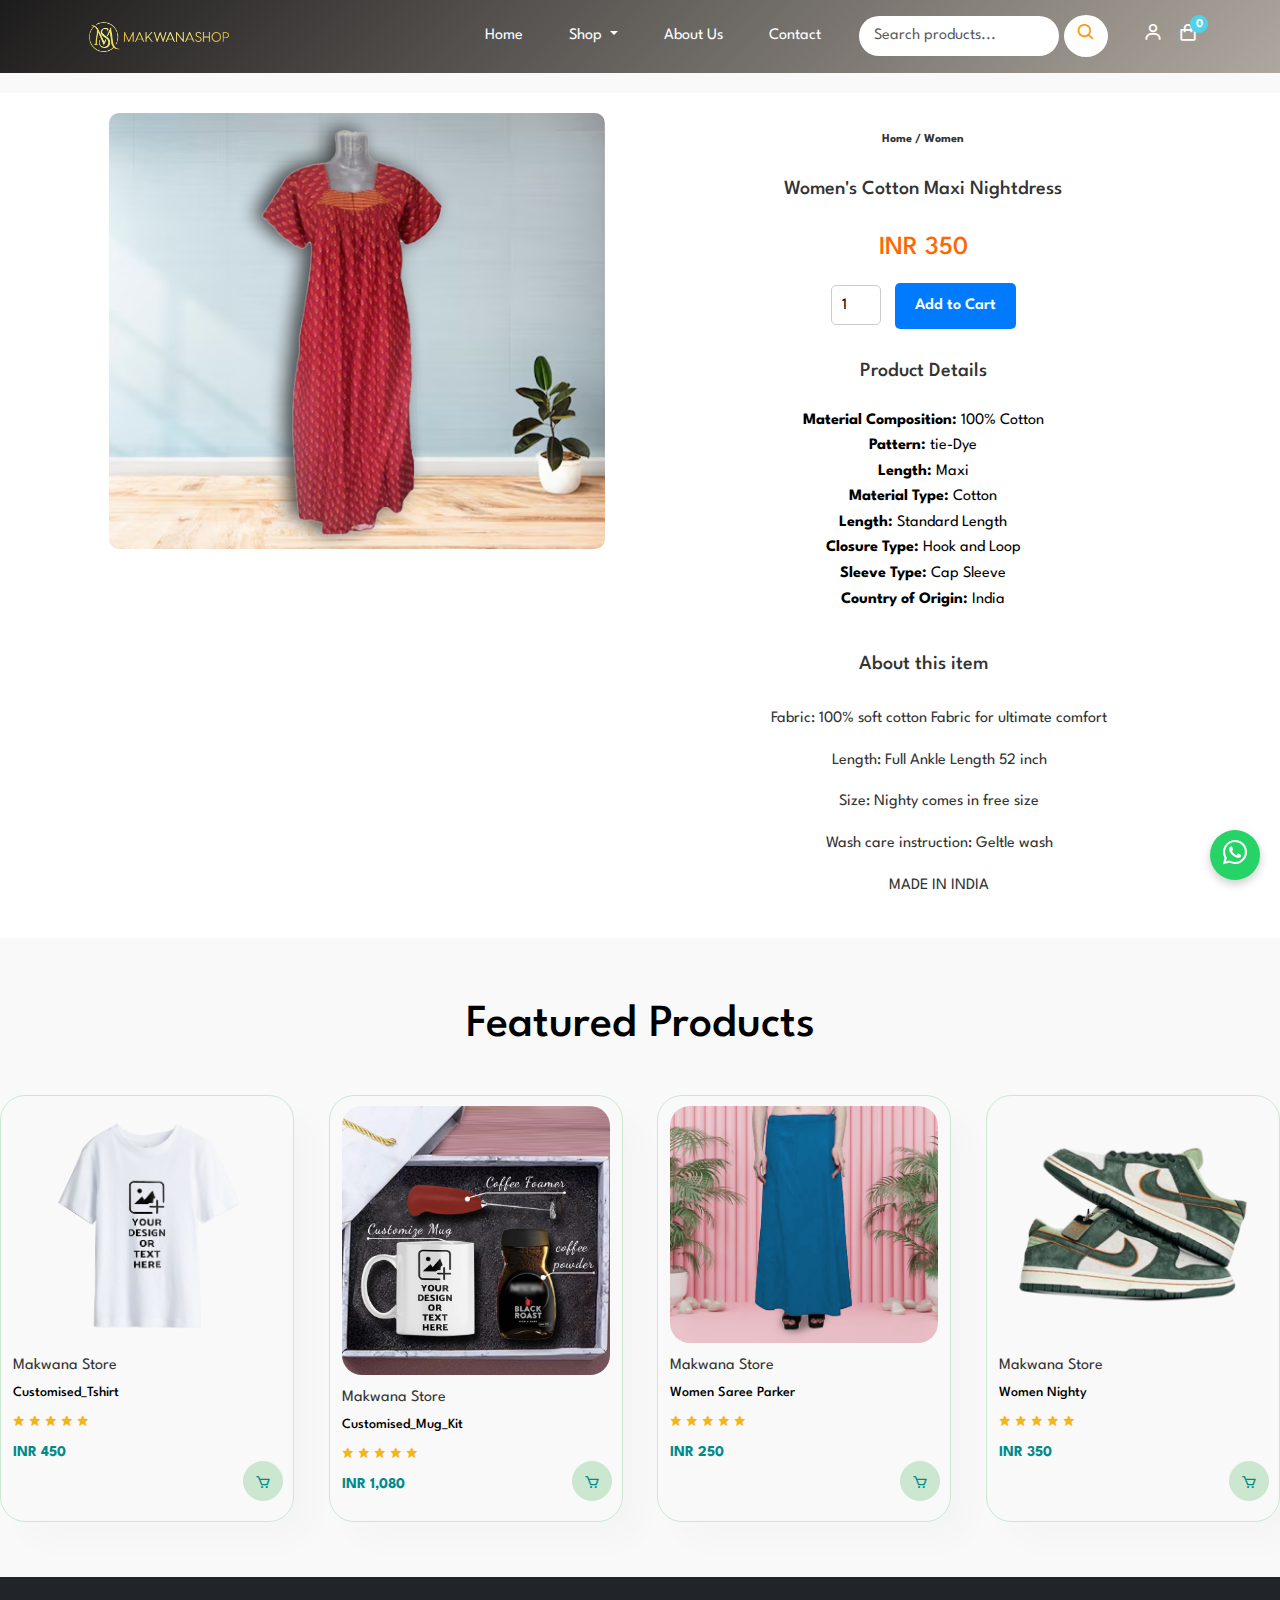
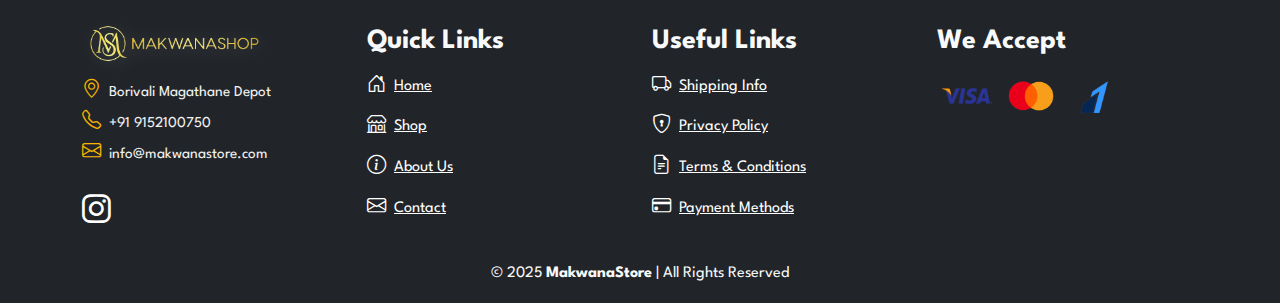
<file: Women_Nighty.html>
<!DOCTYPE html>
<html lang="en">
<head>
    <meta charset="UTF-8">
    <meta name="viewport" content="width=device-width, initial-scale=1.0">
    <title>Navbar with Search & Autocomplete</title>
    
    <!-- Bootstrap CSS -->
    <link href="https://cdn.jsdelivr.net/npm/bootstrap@5.3.0/dist/css/bootstrap.min.css" rel="stylesheet">

    <!-- Boxicons (Icons) -->
    <link rel="stylesheet" href="https://cdn.jsdelivr.net/npm/boxicons@latest/css/boxicons.min.css">

    <link rel="stylesheet" href="https://cdn.jsdelivr.net/npm/bootstrap-icons/font/bootstrap-icons.css">

     <!-- Bootstrap & Custom JS -->
     <script src="https://cdn.jsdelivr.net/npm/bootstrap@5.3.0/dist/js/bootstrap.bundle.min.js"></script>

    <!-- Google Fonts -->
    <link href="https://fonts.googleapis.com/css2?family=Poppins:wght@300;400;600&display=swap" rel="stylesheet">

    <!-- Custom CSS -->
    <link rel="stylesheet" href="style.css">
</head>
<body>

    <!-- Navbar -->
    <nav class="navbar navbar-expand-lg sticky-top">
        <div class="container">
            <!-- Logo -->
            <a class="navbar-brand" href="index.html">
                <img src="Images/Logo.png" alt="Logo" class="logo">
            </a>

            <!-- Mobile Toggle Button -->
            <button class="navbar-toggler" type="button" data-bs-toggle="collapse" data-bs-target="#navbarNav">
                <i class='bx bx-menu'></i>
            </button>

            <!-- Navbar Links -->
            <div class="collapse navbar-collapse justify-content-end" id="navbarNav">
                <ul class="navbar-nav">
                    <li class="nav-item"><a class="nav-link" href="index.html">Home</a></li>
                    <li class="nav-item dropdown">
                        <a class="nav-link dropdown-toggle" href="shop.html" id="shopDropdown" role="button" data-bs-toggle="dropdown">
                            Shop
                        </a>
                        <ul class="dropdown-menu">
                            <li><a class="dropdown-item" href="#">Men</a></li>
                            <li><a class="dropdown-item" href="#">Women</a></li>
                            <li><a class="dropdown-item" href="#">Kids</a></li>
                            <li><a class="dropdown-item" href="#">Accessories</a></li>
                        </ul>
                    </li>
                    <li class="nav-item"><a class="nav-link" href="about.html">About Us</a></li>
                    <li class="nav-item"><a class="nav-link" href="contact.html">Contact</a></li>
                </ul>

                <!-- Search Bar with Autocomplete -->
                <div class="search-container">
                    <input class="form-control search-input" type="text" id="searchInput" placeholder="Search products..." aria-label="Search">
                    <button class="btn btn-search"><i class='bx bx-search'></i></button>
                    <div class="autocomplete-results"></div>
                </div>

                <!-- Icons -->
                <div class="nav-icons">
                    <a href="login.html" class="nav-icon"><i class='bx bx-user'></i></a>
                    <a href="cart.html" class="nav-icon cart">
                        <i class='bx bx-shopping-bag'></i>
                        <span id="cart-count">0</span>
                    </a>
                </div>
            </div>
        </div>
    </nav>

    <section id="Pro-Details" class="section-p1">
        <div class="Single-Pro-Image">
            <img src="Images/Products/Nighty.jpg" width="100%" id="MainImg" alt="">
        </div>
        <div id="Single-Pro-Details">
            <h6>Home / Women</h6>
            <h4>Women's Cotton Maxi Nightdress</h4>
            <h2>INR 350</h2>
            <input type="number" id="quantityInput" value="1" min="1">
            <button id="addToCartBtn" class="normal">Add to Cart</button>
            <h4>Product Details</h4>
            <p>
                <strong>Material Composition:</strong> 100% Cotton<br>
                <strong>Pattern:</strong> tie-Dye<br>
                <strong>Length:</strong> Maxi<br>
                <strong>Material Type:</strong> Cotton<br>
                <strong>Length:</strong> Standard Length<br>
                <strong>Closure Type:</strong> Hook and Loop<br>
                <strong>Sleeve Type:</strong> Cap Sleeve<br>
                <strong>Country of Origin:</strong> India
            </p>
            <h4>About this item</h4>
            <p>
                <ul>Fabric: 100% soft cotton Fabric for ultimate comfort</ul>
                <ul>Length: Full Ankle Length 52 inch</ul>
                <ul>Size: Nighty comes in free size</ul>
                <ul>Wash care instruction: Geltle wash</ul>
                <ul>MADE IN INDIA</ul>
            </p>
            </div>
    </section>

     <section id="product1" class="section-p1">
        <h2>Featured Products</h2>
        <div class="pro-container">
            <div class="pro" onclick="window.location.href='Tshirt_Details.html';">
                <img src="Images/Products/T-shirt.png" alt="">
                <div class="des">
                    <span>Makwana Store</span>
                    <h5>Customised_Tshirt</h5>
                    <div class="star">
                        <i class='bx bxs-star'></i>
                        <i class='bx bxs-star'></i>
                        <i class='bx bxs-star'></i>
                        <i class='bx bxs-star'></i>
                        <i class='bx bxs-star'></i>
                    </div>
                    <h4>INR 450</h4>
                </div>
                <a href="#"><i class='bx bx-cart cart'></i></a>
            </div>
            <div class="pro" onclick="window.location.href='Coffee_Mug.html';">
                <img src="Images/Products/Mug_Kit.jpeg" alt="">
                <div class="des">
                    <span>Makwana Store</span>
                    <h5>Customised_Mug_Kit</h5>
                    <div class="star">
                        <i class='bx bxs-star'></i>
                        <i class='bx bxs-star'></i>
                        <i class='bx bxs-star'></i>
                        <i class='bx bxs-star'></i>
                        <i class='bx bxs-star'></i>
                    </div>
                    <h4>INR 1,080</h4>
                </div>
                <a href="#"><i class='bx bx-cart cart'></i></a>
            </div>
            <div class="pro" onclick="window.location.href='Women_parker.html';">
                <img src="Images/Products/Parker.jpg" alt="">
                <div class="des">
                    <span>Makwana Store</span>
                    <h5>Women Saree Parker</h5>
                    <div class="star">
                        <i class='bx bxs-star'></i>
                        <i class='bx bxs-star'></i>
                        <i class='bx bxs-star'></i>
                        <i class='bx bxs-star'></i>
                        <i class='bx bxs-star'></i>
                    </div>
                    <h4>INR 250</h4>
                </div>
                <a href="#"><i class='bx bx-cart cart'></i></a>
            </div>
            <div class="pro" onclick="window.location.href='Shoes_Details.html';">
                <img src="Images/Products/Shoes.png" alt="">
                <div class="des">
                    <span>Makwana Store</span>
                    <h5>Women Nighty</h5>
                    <div class="star">
                        <i class='bx bxs-star'></i>
                        <i class='bx bxs-star'></i>
                        <i class='bx bxs-star'></i>
                        <i class='bx bxs-star'></i>
                        <i class='bx bxs-star'></i>
                    </div>
                    <h4>INR 350</h4>
                </div>
                <a href="#"><i class='bx bx-cart cart'></i></a>
            </div>
        </div>
    </section>

     <!-- Footer Section -->
     <footer class="footer bg-dark text-light pt-5 pb-3">
        <div class="container">
            <div class="row text-center text-md-start">
                <div class="col-md-3 mb-3">
                    <img src="Images/Logo.png" alt="MakwanaStore" class="footer-logo">
                    <p class="company-info">
                        <i class="bi bi-geo-alt"></i>Borivali Magathane Depot  
                        <br><i class="bi bi-telephone"></i>+91 9152100750
                        <br><i class="bi bi-envelope"></i>info@makwanastore.com
                    </p>
                    <!-- Instagram Icon Below Company Info -->
                    <a href="https://www.instagram.com/makwanastore.com_fashion/?igsh=ZjN3cm1rZzdpcW4z" class="social-icon"><i class="bi bi-instagram"></i></a>
                </div>

                <!-- Quick Links -->
                <div class="col-md-3 mb-3">
                    <h3 class="fw-bold">Quick Links</h3>
                    <ul class="list-unstyled">
                        <li><a href="index.html" class="footer-link"><i class="bi bi-house-door"></i> Home</a></li>
                        <li><a href="shop.html" class="footer-link"><i class="bi bi-shop"></i> Shop</a></li>
                        <li><a href="about.html" class="footer-link"><i class="bi bi-info-circle"></i> About Us</a></li>
                        <li><a href="contact.html" class="footer-link"><i class="bi bi-envelope"></i> Contact</a></li>
                    </ul>
                </div>

                <!-- Useful Links -->
                <div class="col-md-3 mb-3">
                    <h3 class="fw-bold">Useful Links</h3>
                    <ul class="list-unstyled">
                        <li><a href="#" class="footer-link"><i class="bi bi-truck"></i> Shipping Info</a></li>
                        <li><a href="#" class="footer-link"><i class="bi bi-shield-lock"></i> Privacy Policy</a></li>
                        <li><a href="#" class="footer-link"><i class="bi bi-file-earmark-text"></i> Terms & Conditions</a></li>
                        <li><a href="#" class="footer-link"><i class="bi bi-credit-card"></i> Payment Methods</a></li>
                    </ul>
                </div>

                <!-- Payment Methods -->
                <div class="col-md-3 mb-3">
                    <h3 class="fw-bold">We Accept</h3>
                    <img src="Images/Pay/Visa.png" alt="Visa" class="payment-icon">
                    <img src="Images/Pay/Mastercard.png" alt="MasterCard" class="payment-icon">
                    <img src="Images/Pay/RazorPay.png" alt="RazorPay" class="payment-icon">
                </div>
            </div>
        </div>

        <div class="copyright">
            © 2025 <span class="fw-bold">MakwanaStore</span> | All Rights Reserved
        </div>
        

    </footer>

    <!-- Floating WhatsApp Button -->
    <a href="https://wa.me/9152100750" class="whatsapp-float" target="_blank">
        <i class="bi bi-whatsapp"></i>
    </a>

    <!-- Bootstrap & Custom JS -->
    <script src="https://cdn.jsdelivr.net/npm/bootstrap@5.3.0/dist/js/bootstrap.bundle.min.js"></script>
    <script src="script.js"></script>

        <script>
            document.addEventListener("DOMContentLoaded", function () {
                // Small Image Click Event
                var MainImg = document.getElementById("MainImg");
                var SmallImg = document.getElementsByClassName("Small-Img");
        
                for (let i = 0; i < SmallImg.length; i++) {
                    SmallImg[i].addEventListener("click", function () {
                        MainImg.src = this.src;
                    });
                }
        
                // Dynamic Copyright Year
                document.querySelector(".copyright p").innerHTML = `&copy; ${new Date().getFullYear()} www.makwanastore.com. All rights reserved.`;
        
                // Add to Cart Functionality
                document.getElementById("addToCartBtn").addEventListener("click", function () {
                    let quantity = parseInt(document.getElementById("quantityInput").value);
                    let product = {
                        name: "Women's Nighty",
                        price: 350,
                        quantity: quantity,
                        image: "Images/Products/Nighty.jpg"
                    };
        
                    let cart = JSON.parse(localStorage.getItem("cart")) || [];
                    let index = cart.findIndex(item => item.name === product.name);
        
                    if (index !== -1) {
                        cart[index].quantity += quantity;
                    } else {
                        cart.push(product);
                    }
        
                    localStorage.setItem("cart", JSON.stringify(cart));
                    alert("Product added to cart!");
                });
            });
        </script>
</body>
</html>
</file>
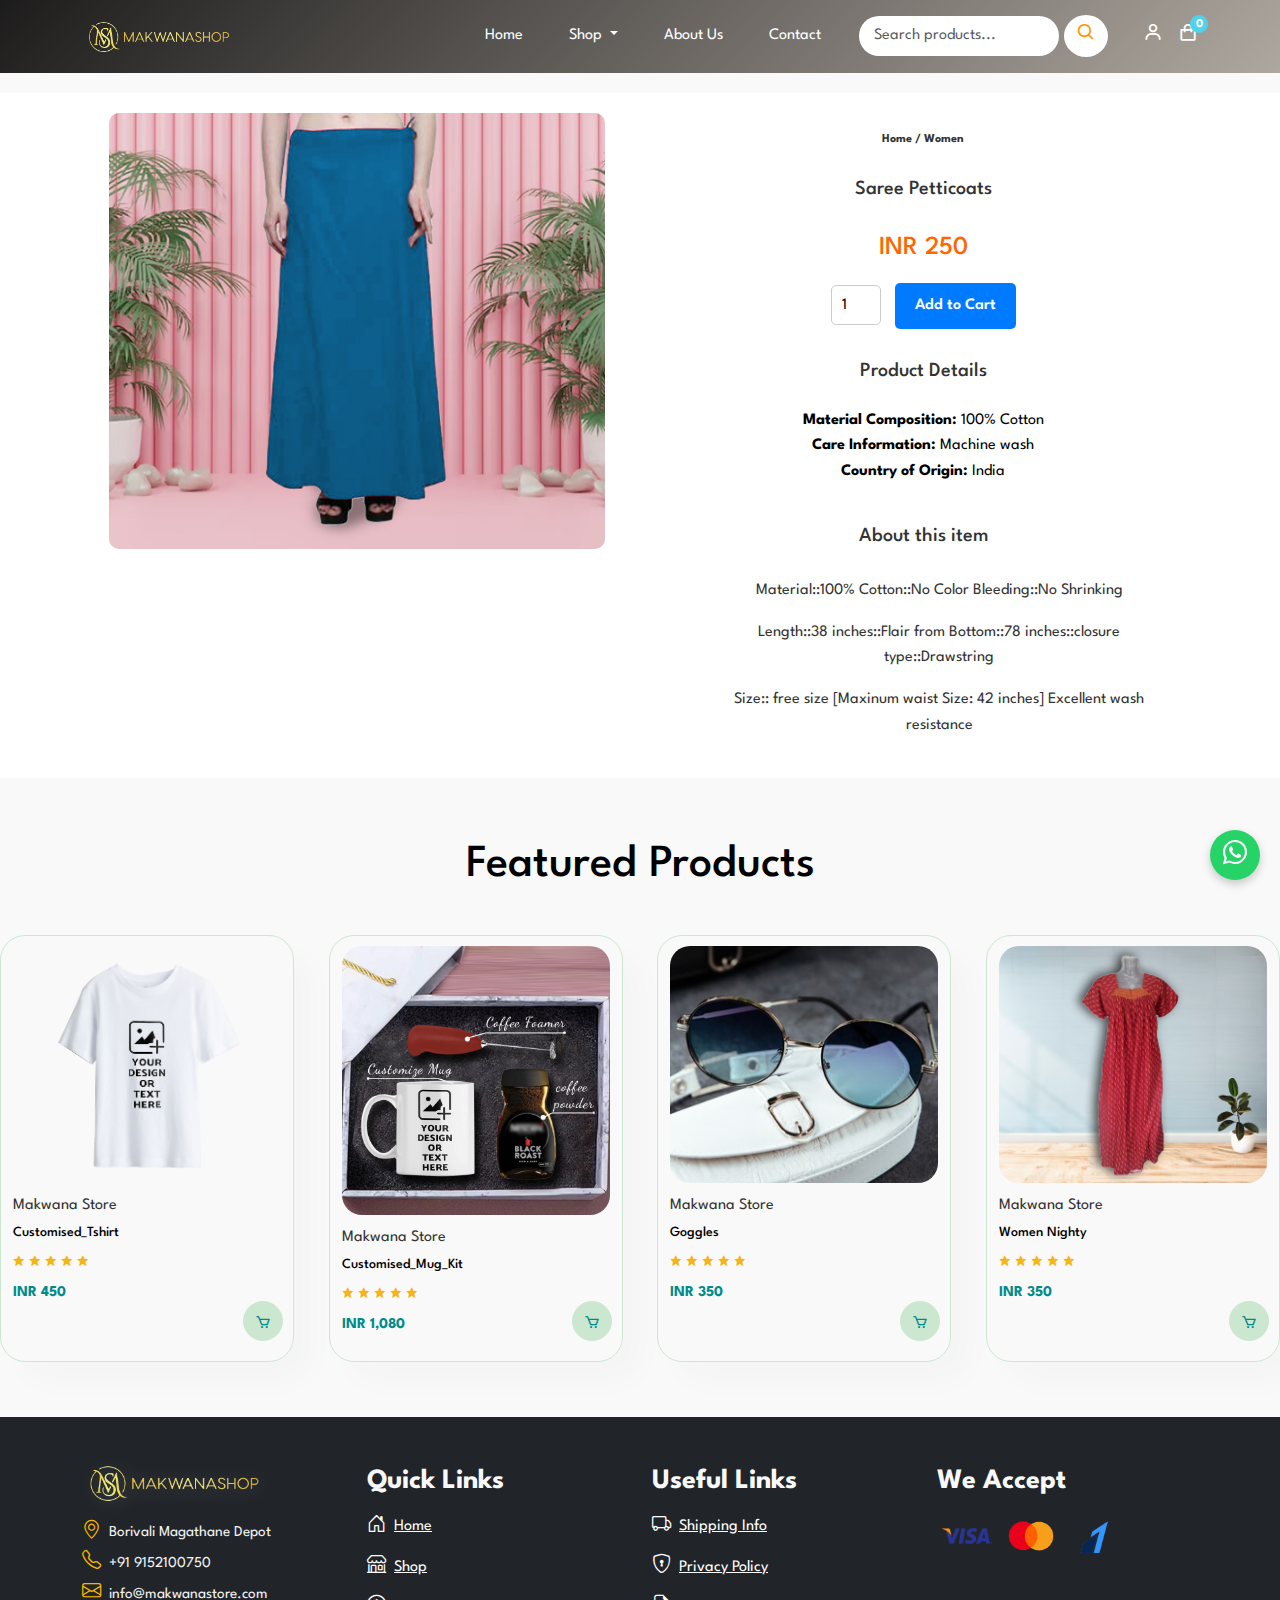
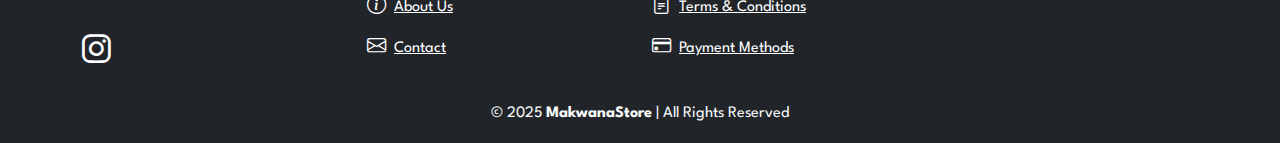
<file: Women_parker.html>
<!DOCTYPE html>
<html lang="en">
<head>
    <meta charset="UTF-8">
    <meta name="viewport" content="width=device-width, initial-scale=1.0">
    <title>Navbar with Search & Autocomplete</title>
    
    <!-- Bootstrap CSS -->
    <link href="https://cdn.jsdelivr.net/npm/bootstrap@5.3.0/dist/css/bootstrap.min.css" rel="stylesheet">

    <!-- Boxicons (Icons) -->
    <link rel="stylesheet" href="https://cdn.jsdelivr.net/npm/boxicons@latest/css/boxicons.min.css">

    <link rel="stylesheet" href="https://cdn.jsdelivr.net/npm/bootstrap-icons/font/bootstrap-icons.css">

    
    <!-- Google Fonts -->
    <link href="https://fonts.googleapis.com/css2?family=Poppins:wght@300;400;600&display=swap" rel="stylesheet">

    <!-- Custom CSS -->
    <link rel="stylesheet" href="style.css">
</head>
<body>

    <!-- Navbar -->
    <nav class="navbar navbar-expand-lg sticky-top">
        <div class="container">
            <!-- Logo -->
            <a class="navbar-brand" href="index.html">
                <img src="Images/Logo.png" alt="Logo" class="logo">
            </a>

            <!-- Mobile Toggle Button -->
            <button class="navbar-toggler" type="button" data-bs-toggle="collapse" data-bs-target="#navbarNav">
                <i class='bx bx-menu'></i>
            </button>

            <!-- Navbar Links -->
            <div class="collapse navbar-collapse justify-content-end" id="navbarNav">
                <ul class="navbar-nav">
                    <li class="nav-item"><a class="nav-link" href="index.html">Home</a></li>
                    <li class="nav-item dropdown">
                        <a class="nav-link dropdown-toggle" href="shop.html" id="shopDropdown" role="button" data-bs-toggle="dropdown">
                            Shop
                        </a>
                        <ul class="dropdown-menu">
                            <li><a class="dropdown-item" href="#">Men</a></li>
                            <li><a class="dropdown-item" href="#">Women</a></li>
                            <li><a class="dropdown-item" href="#">Kids</a></li>
                            <li><a class="dropdown-item" href="#">Accessories</a></li>
                        </ul>
                    </li>
                    <li class="nav-item"><a class="nav-link" href="about.html">About Us</a></li>
                    <li class="nav-item"><a class="nav-link" href="contact.html">Contact</a></li>
                </ul>

                <!-- Search Bar with Autocomplete -->
                <div class="search-container">
                    <input class="form-control search-input" type="text" id="searchInput" placeholder="Search products..." aria-label="Search">
                    <button class="btn btn-search"><i class='bx bx-search'></i></button>
                    <div class="autocomplete-results"></div>
                </div>

                <!-- Icons -->
                <div class="nav-icons">
                    <a href="login.html" class="nav-icon"><i class='bx bx-user'></i></a>
                    <a href="cart.html" class="nav-icon cart">
                        <i class='bx bx-shopping-bag'></i>
                        <span id="cart-count">0</span>
                    </a>
                </div>
            </div>
        </div>
    </nav>

    <section id="Pro-Details" class="section-p1">
        <div class="Single-Pro-Image">
            <img src="Images/Products/Parker.jpg" width="100%" id="MainImg" alt="">
        </div>
        <div id="Single-Pro-Details">
            <h6>Home / Women</h6>
            <h4>Saree Petticoats</h4>
            <h2>INR 250</h2>
            <input type="number" id="quantityInput" value="1" min="1">
            <button id="addToCartBtn" class="normal">Add to Cart</button>
            <h4>Product Details</h4>
            <p>
                <strong>Material Composition:</strong> 100% Cotton<br>
                <strong>Care Information:</strong> Machine wash<br>
                <strong>Country of Origin:</strong> India
            </p>
            <h4>About this item</h4>
            <p>
                <ul>Material::100% Cotton::No Color Bleeding::No Shrinking</ul>
                <ul>Length::38 inches::Flair from Bottom::78 inches::closure type::Drawstring</ul>
                <ul>Size:: free size [Maxinum waist Size: 42 inches] Excellent wash resistance</ul>
            </p>
            </div>
    </section>

     <section id="product1" class="section-p1">
        <h2>Featured Products</h2>
        <div class="pro-container">
            <div class="pro" onclick="window.location.href='Tshirt_Details.html';">
                <img src="Images/Products/T-shirt.png" alt="">
                <div class="des">
                    <span>Makwana Store</span>
                    <h5>Customised_Tshirt</h5>
                    <div class="star">
                        <i class='bx bxs-star'></i>
                        <i class='bx bxs-star'></i>
                        <i class='bx bxs-star'></i>
                        <i class='bx bxs-star'></i>
                        <i class='bx bxs-star'></i>
                    </div>
                    <h4>INR 450</h4>
                </div>
                <a href="#"><i class='bx bx-cart cart'></i></a>
            </div>
            <div class="pro" onclick="window.location.href='Coffee_Mug.html';">
                <img src="Images/Products/Mug_Kit.jpeg" alt="">
                <div class="des">
                    <span>Makwana Store</span>
                    <h5>Customised_Mug_Kit</h5>
                    <div class="star">
                        <i class='bx bxs-star'></i>
                        <i class='bx bxs-star'></i>
                        <i class='bx bxs-star'></i>
                        <i class='bx bxs-star'></i>
                        <i class='bx bxs-star'></i>
                    </div>
                    <h4>INR 1,080</h4>
                </div>
                <a href="#"><i class='bx bx-cart cart'></i></a>
            </div>
            <div class="pro" onclick="window.location.href='Googles.html';">
                <img src="Images/Products/Gogals.jpg" alt="">
                <div class="des">
                    <span>Makwana Store</span>
                    <h5>Goggles</h5>
                    <div class="star">
                        <i class='bx bxs-star'></i>
                        <i class='bx bxs-star'></i>
                        <i class='bx bxs-star'></i>
                        <i class='bx bxs-star'></i>
                        <i class='bx bxs-star'></i>
                    </div>
                    <h4>INR 350</h4>
                </div>
                <a href="#"><i class='bx bx-cart cart'></i></a>
            </div>
            <div class="pro" onclick="window.location.href='Women_Nighty.html';">
                <img src="Images/Products/Nighty.jpg" alt="">
                <div class="des">
                    <span>Makwana Store</span>
                    <h5>Women Nighty</h5>
                    <div class="star">
                        <i class='bx bxs-star'></i>
                        <i class='bx bxs-star'></i>
                        <i class='bx bxs-star'></i>
                        <i class='bx bxs-star'></i>
                        <i class='bx bxs-star'></i>
                    </div>
                    <h4>INR 350</h4>
                </div>
                <a href="#"><i class='bx bx-cart cart'></i></a>
            </div>
        </div>
    </section>

        <!-- Footer Section -->
        <footer class="footer bg-dark text-light pt-5 pb-3">
            <div class="container">
                <div class="row text-center text-md-start">
                    <div class="col-md-3 mb-3">
                        <img src="Images/Logo.png" alt="MakwanaStore" class="footer-logo">
                        <p class="company-info">
                            <i class="bi bi-geo-alt"></i>Borivali Magathane Depot  
                            <br><i class="bi bi-telephone"></i>+91 9152100750
                            <br><i class="bi bi-envelope"></i>info@makwanastore.com
                        </p>
                        <!-- Instagram Icon Below Company Info -->
                        <a href="https://www.instagram.com/makwanastore.com_fashion/?igsh=ZjN3cm1rZzdpcW4z" class="social-icon"><i class="bi bi-instagram"></i></a>
                    </div>
    
                    <!-- Quick Links -->
                    <div class="col-md-3 mb-3">
                        <h3 class="fw-bold">Quick Links</h3>
                        <ul class="list-unstyled">
                            <li><a href="index.html" class="footer-link"><i class="bi bi-house-door"></i> Home</a></li>
                            <li><a href="shop.html" class="footer-link"><i class="bi bi-shop"></i> Shop</a></li>
                            <li><a href="about.html" class="footer-link"><i class="bi bi-info-circle"></i> About Us</a></li>
                            <li><a href="contact.html" class="footer-link"><i class="bi bi-envelope"></i> Contact</a></li>
                        </ul>
                    </div>
    
                    <!-- Useful Links -->
                    <div class="col-md-3 mb-3">
                        <h3 class="fw-bold">Useful Links</h3>
                        <ul class="list-unstyled">
                            <li><a href="#" class="footer-link"><i class="bi bi-truck"></i> Shipping Info</a></li>
                            <li><a href="#" class="footer-link"><i class="bi bi-shield-lock"></i> Privacy Policy</a></li>
                            <li><a href="#" class="footer-link"><i class="bi bi-file-earmark-text"></i> Terms & Conditions</a></li>
                            <li><a href="#" class="footer-link"><i class="bi bi-credit-card"></i> Payment Methods</a></li>
                        </ul>
                    </div>
    
                    <!-- Payment Methods -->
                    <div class="col-md-3 mb-3">
                        <h3 class="fw-bold">We Accept</h3>
                        <img src="Images/Pay/Visa.png" alt="Visa" class="payment-icon">
                        <img src="Images/Pay/Mastercard.png" alt="MasterCard" class="payment-icon">
                        <img src="Images/Pay/RazorPay.png" alt="RazorPay" class="payment-icon">
                    </div>
                </div>
            </div>
    
            <div class="copyright">
                © 2025 <span class="fw-bold">MakwanaStore</span> | All Rights Reserved
            </div>
            
    
        </footer>
    
        <!-- Floating WhatsApp Button -->
        <a href="https://wa.me/9152100750" class="whatsapp-float" target="_blank">
            <i class="bi bi-whatsapp"></i>
        </a>
    
        <!-- Bootstrap & Custom JS -->
        <script src="https://cdn.jsdelivr.net/npm/bootstrap@5.3.0/dist/js/bootstrap.bundle.min.js"></script>
        <script src="script.js"></script>

        <script>
            document.addEventListener("DOMContentLoaded", function () {
                // Small Image Click Event
                var MainImg = document.getElementById("MainImg");
                var SmallImg = document.getElementsByClassName("Small-Img");
        
                for (let i = 0; i < SmallImg.length; i++) {
                    SmallImg[i].addEventListener("click", function () {
                        MainImg.src = this.src;
                    });
                }
        
                // Dynamic Copyright Year
                document.querySelector(".copyright p").innerHTML = `&copy; ${new Date().getFullYear()} www.makwanastore.com. All rights reserved.`;
        
                // Add to Cart Functionality
                document.getElementById("addToCartBtn").addEventListener("click", function () {
                    let quantity = parseInt(document.getElementById("quantityInput").value);
                    let product = {
                        name: "Saree Petticoats",
                        price: 250,
                        quantity: quantity,
                        image: "Images/Products/Parker.jpg"
                    };
        
                    let cart = JSON.parse(localStorage.getItem("cart")) || [];
                    let index = cart.findIndex(item => item.name === product.name);
        
                    if (index !== -1) {
                        cart[index].quantity += quantity;
                    } else {
                        cart.push(product);
                    }
        
                    localStorage.setItem("cart", JSON.stringify(cart));
                    alert("Product added to cart!");
                });
            });
        </script>
</body>
</html>
</file>
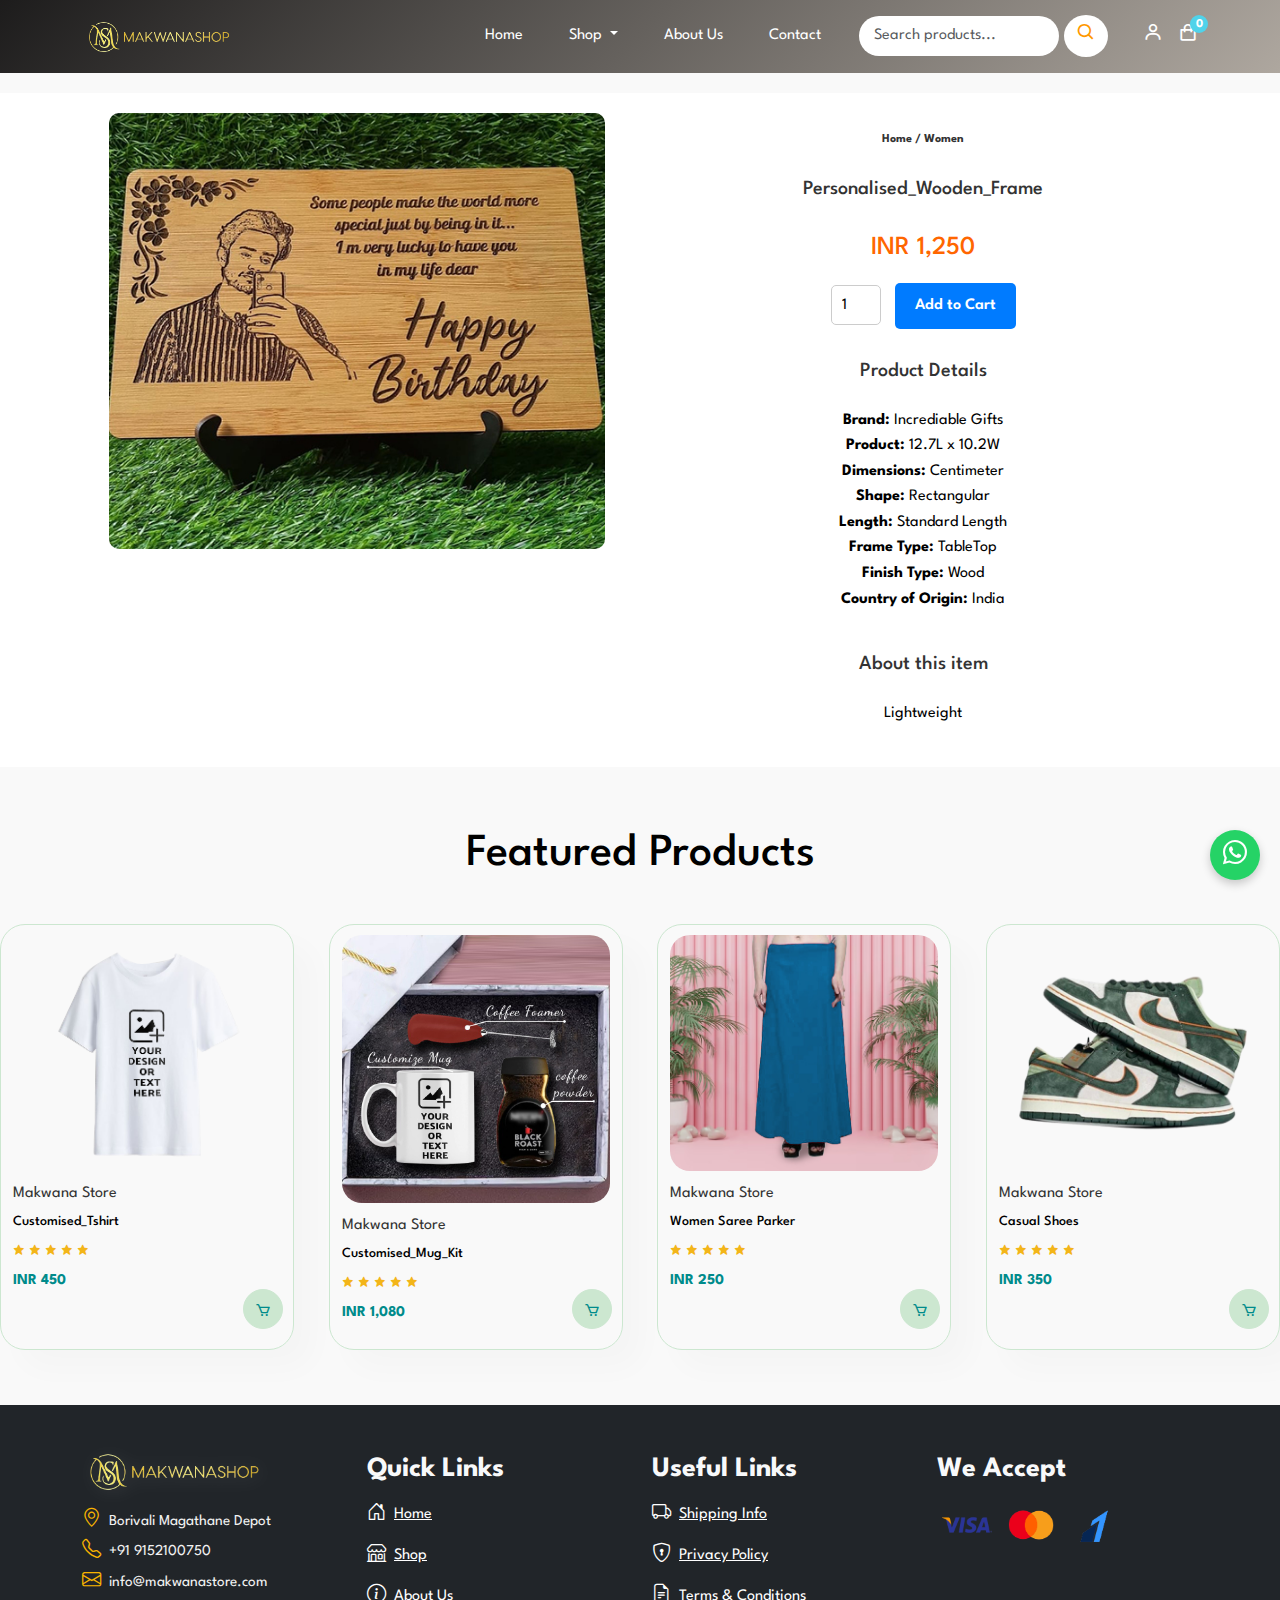
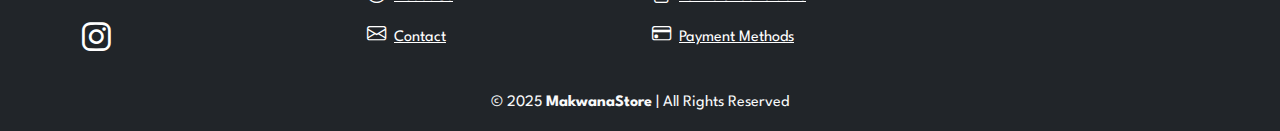
<file: Wooden_Frame.html>
<!DOCTYPE html>
<html lang="en">
<head>
    <meta charset="UTF-8">
    <meta name="viewport" content="width=device-width, initial-scale=1.0">
    <title>Navbar with Search & Autocomplete</title>
    
    <!-- Bootstrap CSS -->
    <link href="https://cdn.jsdelivr.net/npm/bootstrap@5.3.0/dist/css/bootstrap.min.css" rel="stylesheet">

    <!-- Boxicons (Icons) -->
    <link rel="stylesheet" href="https://cdn.jsdelivr.net/npm/boxicons@latest/css/boxicons.min.css">

    <link rel="stylesheet" href="https://cdn.jsdelivr.net/npm/bootstrap-icons/font/bootstrap-icons.css">

    
    <!-- Google Fonts -->
    <link href="https://fonts.googleapis.com/css2?family=Poppins:wght@300;400;600&display=swap" rel="stylesheet">

    <!-- Custom CSS -->
    <link rel="stylesheet" href="style.css">
</head>
<body>

    <!-- Navbar -->
    <nav class="navbar navbar-expand-lg sticky-top">
        <div class="container">
            <!-- Logo -->
            <a class="navbar-brand" href="index.html">
                <img src="Images/Logo.png" alt="Logo" class="logo">
            </a>

            <!-- Mobile Toggle Button -->
            <button class="navbar-toggler" type="button" data-bs-toggle="collapse" data-bs-target="#navbarNav">
                <i class='bx bx-menu'></i>
            </button>

            <!-- Navbar Links -->
            <div class="collapse navbar-collapse justify-content-end" id="navbarNav">
                <ul class="navbar-nav">
                    <li class="nav-item"><a class="nav-link" href="index.html">Home</a></li>
                    <li class="nav-item dropdown">
                        <a class="nav-link dropdown-toggle" href="shop.html" id="shopDropdown" role="button" data-bs-toggle="dropdown">
                            Shop
                        </a>
                        <ul class="dropdown-menu">
                            <li><a class="dropdown-item" href="#">Men</a></li>
                            <li><a class="dropdown-item" href="#">Women</a></li>
                            <li><a class="dropdown-item" href="#">Kids</a></li>
                            <li><a class="dropdown-item" href="#">Accessories</a></li>
                        </ul>
                    </li>
                    <li class="nav-item"><a class="nav-link" href="about.html">About Us</a></li>
                    <li class="nav-item"><a class="nav-link" href="contact.html">Contact</a></li>
                </ul>

                <!-- Search Bar with Autocomplete -->
                <div class="search-container">
                    <input class="form-control search-input" type="text" id="searchInput" placeholder="Search products..." aria-label="Search">
                    <button class="btn btn-search"><i class='bx bx-search'></i></button>
                    <div class="autocomplete-results"></div>
                </div>

                <!-- Icons -->
                <div class="nav-icons">
                    <a href="login.html" class="nav-icon"><i class='bx bx-user'></i></a>
                    <a href="cart.html" class="nav-icon cart">
                        <i class='bx bx-shopping-bag'></i>
                        <span id="cart-count">0</span>
                    </a>
                </div>
            </div>
        </div>
    </nav>

    <section id="Pro-Details" class="section-p1">
        <div class="Single-Pro-Image">
            <img src="Images/Products/Wood.jpg" width="100%" id="MainImg" alt="">
        </div>
        <div id="Single-Pro-Details">
            <h6>Home / Women</h6>
            <h4>Personalised_Wooden_Frame</h4>
            <h2>INR 1,250</h2>
            <input type="number" id="quantityInput" value="1" min="1">
            <button id="addToCartBtn" class="normal">Add to Cart</button>
            <h4>Product Details</h4>
            <p>
                <strong>Brand:</strong> Incrediable Gifts<br>
                <strong>Product:</strong> 12.7L x 10.2W<br>
                <strong>Dimensions:</strong> Centimeter<br>
                <strong>Shape:</strong> Rectangular<br>
                <strong>Length:</strong> Standard Length<br>
                <strong>Frame Type:</strong> TableTop<br>
                <strong>Finish Type:</strong> Wood<br>
                <strong>Country of Origin:</strong> India
            </p>
            <h4>About this item</h4>
            <p>
                Lightweight
            </p>
            </div>
    </section>

     <section id="product1" class="section-p1">
        <h2>Featured Products</h2>
        <div class="pro-container">
            <div class="pro" onclick="window.location.href='Tshirt_Details.html';">
                <img src="Images/Products/T-shirt.png" alt="">
                <div class="des">
                    <span>Makwana Store</span>
                    <h5>Customised_Tshirt</h5>
                    <div class="star">
                        <i class='bx bxs-star'></i>
                        <i class='bx bxs-star'></i>
                        <i class='bx bxs-star'></i>
                        <i class='bx bxs-star'></i>
                        <i class='bx bxs-star'></i>
                    </div>
                    <h4>INR 450</h4>
                </div>
                <a href="#"><i class='bx bx-cart cart'></i></a>
            </div>
            <div class="pro" onclick="window.location.href='Coffee_Mug.html';">
                <img src="Images/Products/Mug_Kit.jpeg" alt="">
                <div class="des">
                    <span>Makwana Store</span>
                    <h5>Customised_Mug_Kit</h5>
                    <div class="star">
                        <i class='bx bxs-star'></i>
                        <i class='bx bxs-star'></i>
                        <i class='bx bxs-star'></i>
                        <i class='bx bxs-star'></i>
                        <i class='bx bxs-star'></i>
                    </div>
                    <h4>INR 1,080</h4>
                </div>
                <a href="#"><i class='bx bx-cart cart'></i></a>
            </div>
            <div class="pro" onclick="window.location.href='Women_parker.html';">
                <img src="Images/Products/Parker.jpg" alt="">
                <div class="des">
                    <span>Makwana Store</span>
                    <h5>Women Saree Parker</h5>
                    <div class="star">
                        <i class='bx bxs-star'></i>
                        <i class='bx bxs-star'></i>
                        <i class='bx bxs-star'></i>
                        <i class='bx bxs-star'></i>
                        <i class='bx bxs-star'></i>
                    </div>
                    <h4>INR 250</h4>
                </div>
                <a href="#"><i class='bx bx-cart cart'></i></a>
            </div>
            <div class="pro" onclick="window.location.href='Shoes_Details.html';">
                <img src="Images/Products/Shoes.png" alt="">
                <div class="des">
                    <span>Makwana Store</span>
                    <h5>Casual Shoes</h5>
                    <div class="star">
                        <i class='bx bxs-star'></i>
                        <i class='bx bxs-star'></i>
                        <i class='bx bxs-star'></i>
                        <i class='bx bxs-star'></i>
                        <i class='bx bxs-star'></i>
                    </div>
                    <h4>INR 350</h4>
                </div>
                <a href="#"><i class='bx bx-cart cart'></i></a>
            </div>
        </div>
    </section>

     <!-- Footer Section -->
     <footer class="footer bg-dark text-light pt-5 pb-3">
        <div class="container">
            <div class="row text-center text-md-start">
                <div class="col-md-3 mb-3">
                    <img src="Images/Logo.png" alt="MakwanaStore" class="footer-logo">
                    <p class="company-info">
                        <i class="bi bi-geo-alt"></i>Borivali Magathane Depot  
                        <br><i class="bi bi-telephone"></i>+91 9152100750
                        <br><i class="bi bi-envelope"></i>info@makwanastore.com
                    </p>
                    <!-- Instagram Icon Below Company Info -->
                    <a href="https://www.instagram.com/makwanastore.com_fashion/?igsh=ZjN3cm1rZzdpcW4z" class="social-icon"><i class="bi bi-instagram"></i></a>
                </div>

                <!-- Quick Links -->
                <div class="col-md-3 mb-3">
                    <h3 class="fw-bold">Quick Links</h3>
                    <ul class="list-unstyled">
                        <li><a href="index.html" class="footer-link"><i class="bi bi-house-door"></i> Home</a></li>
                        <li><a href="shop.html" class="footer-link"><i class="bi bi-shop"></i> Shop</a></li>
                        <li><a href="about.html" class="footer-link"><i class="bi bi-info-circle"></i> About Us</a></li>
                        <li><a href="contact.html" class="footer-link"><i class="bi bi-envelope"></i> Contact</a></li>
                    </ul>
                </div>

                <!-- Useful Links -->
                <div class="col-md-3 mb-3">
                    <h3 class="fw-bold">Useful Links</h3>
                    <ul class="list-unstyled">
                        <li><a href="#" class="footer-link"><i class="bi bi-truck"></i> Shipping Info</a></li>
                        <li><a href="#" class="footer-link"><i class="bi bi-shield-lock"></i> Privacy Policy</a></li>
                        <li><a href="#" class="footer-link"><i class="bi bi-file-earmark-text"></i> Terms & Conditions</a></li>
                        <li><a href="#" class="footer-link"><i class="bi bi-credit-card"></i> Payment Methods</a></li>
                    </ul>
                </div>

                <!-- Payment Methods -->
                <div class="col-md-3 mb-3">
                    <h3 class="fw-bold">We Accept</h3>
                    <img src="Images/Pay/Visa.png" alt="Visa" class="payment-icon">
                    <img src="Images/Pay/Mastercard.png" alt="MasterCard" class="payment-icon">
                    <img src="Images/Pay/RazorPay.png" alt="RazorPay" class="payment-icon">
                </div>
            </div>
        </div>

        <div class="copyright">
            © 2025 <span class="fw-bold">MakwanaStore</span> | All Rights Reserved
        </div>
        

    </footer>

    <!-- Floating WhatsApp Button -->
    <a href="https://wa.me/9152100750" class="whatsapp-float" target="_blank">
        <i class="bi bi-whatsapp"></i>
    </a>

    <!-- Bootstrap & Custom JS -->
    <script src="https://cdn.jsdelivr.net/npm/bootstrap@5.3.0/dist/js/bootstrap.bundle.min.js"></script>
    <script src="script.js"></script>
        <script>
            document.addEventListener("DOMContentLoaded", function () {
                // Small Image Click Event
                var MainImg = document.getElementById("MainImg");
                var SmallImg = document.getElementsByClassName("Small-Img");
        
                for (let i = 0; i < SmallImg.length; i++) {
                    SmallImg[i].addEventListener("click", function () {
                        MainImg.src = this.src;
                    });
                }
        
                // Dynamic Copyright Year
                document.querySelector(".copyright p").innerHTML = `&copy; ${new Date().getFullYear()} www.makwanastore.com. All rights reserved.`;
        
                // Add to Cart Functionality
                document.getElementById("addToCartBtn").addEventListener("click", function () {
                    let quantity = parseInt(document.getElementById("quantityInput").value);
                    let product = {
                        name: "Personalised Wooden Frame",
                        price: 1250,
                        quantity: quantity,
                        image: "Images/Products/Wood.jpg"
                    };
        
                    let cart = JSON.parse(localStorage.getItem("cart")) || [];
                    let index = cart.findIndex(item => item.name === product.name);
        
                    if (index !== -1) {
                        cart[index].quantity += quantity;
                    } else {
                        cart.push(product);
                    }
        
                    localStorage.setItem("cart", JSON.stringify(cart));
                    alert("Product added to cart!");
                });
            });
        </script>
</body>
</html>
</file>
<file: style.css>
@import url('https://fonts.googleapis.com/css2?family=League+Spartan:wght@100..900&display=swap');
*{
    margin: 0;
    padding: 0;
    box-sizing: border-box;
    font-family: "League Spartan", serif;
}

h1{
    font-size: 50px;
    line-height: 64px;
    color: black;
}

h2 {
    font-size: 46px;
    line-height: 54px;
    color: black;
}

h4 {
    font-size: 20px;
    color: black;
}

h6 {
    font-weight: 700;
    font-size: 12px;

}

p {
    font-size: 16px;
    color: lightgrey;
    margin: 15px 0 20px 0;
}

.section-p1 {
    padding: 40px 80px;
}

.section-m1 {
    margin: 40px 0;
}

button.normal {
    font-size: 14px;
    font-weight: 600;
    padding: 15px 30px;
    color: black;
    background-color: white;
    border-radius: 4px;
    cursor: pointer;
    border: none;
    outline: none;
    transition: 0.2s;
}

button.white {
    font-size: 13px;
    font-weight: 600;
    padding: 11px 18px;
    color: white;
    background-color: transparent;
    cursor: pointer;
    border: 1px solid white;
    outline: none;
    transition: 0.2s;
}

body {
    width: 100%;
}

/* Header Start */
#header {
    display: flex;
    align-items: center;
    justify-content: space-between;
    padding: 20px 80px;
    background: black;
    box-shadow: 0 5px 15px rgba(0, 0, 0, 0.06);
    z-index: 999;
    position: sticky;
    top: 0;
    left: 0;
}

#navlinks {
    display: flex;
    align-items: center;
    justify-content: center;

}

#navlinks li {
    list-style: none;
    padding: 0 20px;
    position: relative;

}

#navlinks li a{ 
    text-decoration: none;
    font-size: 16px;
    font-weight: 600;
    color: white;
    transition: 0.3s ease;
}

#navlinks li a:hover,
#navlinks li a.active {
    color: darkcyan;
}

#navlinks li a.active::after,
#navlinks li a:hover::after {
    content: "";
    width: 30%;
    height: 2px;
    background: darkcyan;
    position: absolute;
    bottom: -4px;
    left: 20px;
}

#mobile {
    display: none;
    align-items: center;
}

#close {
    display: none;
}

/* Home Page */
#hero {
    background-image: url("Images/HeroBackground.jpg");
    height: 90vh;
    width: 100%;
    background-size: cover;
    background-position: top 25% right 0;
    padding: 0 80px;
    display: flex;
    flex-direction: column;
    align-items: flex-start;
    justify-content: center;
}

#hero h4 {
    padding-bottom: 15px;
}

#hero h1 {
    color: black;
}

#hero button {
    background-image: url("Images/button.jpg");
    background-color: transparent;
    color: cadetblue;
    border: 0;
    padding: 14px 80px 14px 65px;
    background-repeat: no-repeat;
    cursor: pointer;
    font-weight: 700;
    font-size: 15px;
}

#feature {
    display: flex;
    align-items: center;
    justify-content: space-between;
    flex-wrap: wrap;
}

#feature .fe-box {
    width: 180px;
    text-align: center;
    padding: 25px 15px;
    box-shadow: 25px 20px 34px rgba(0, 0, 0, 0.03);
    border: 1px solid #cce7d0;
    border-radius: 4px;
    margin: 15px 0;
}

#feature .fe-box:hover {
    box-shadow: 10px 10px 54px rgba(70, 62, 221, 0.1);
}

#feature .fe-box img{
    width: 100%;
    margin-bottom: 10px;
}

#feature .fe-box h6 {
    display: inline-block;
    padding: 9px 8px 6px 8px;
    line-height: 1;
    border-radius: 4px;
    color: cadetblue;
    background-color: bisque;
}

#feature .fe-box:nth-child(2) h6 {
    background-color: aquamarine;
}

#feature .fe-box:nth-child(3) h6 {
    background-color: lightblue
}

#feature .fe-box:nth-child(4) h6 {
    background-color: rgb(222, 173, 237)
}

#feature .fe-box:nth-child(5) h6 {
    background-color: pink
}

#feature .fe-box:nth-child(6) h6 {
    background-color: lightsalmon
}

#product1 {
    text-align: center;
}

#product1 .pro-container {
    display: flex;
    justify-content: space-between;
    padding-top: 20px;
    flex-wrap: wrap;
}

#product1 .pro {
    width: 23%;
    min-width: 250px;
    padding: 10px 12px;
    border: 1px solid #cce7d0;
    border-radius: 25px;
    cursor: pointer;
    box-shadow: 20px 20px 30px rgba(0, 0, 0, 0.02);
    margin: 15px 0;
    transition: 0.2s ease;
    position: relative;
}

#product1 .pro:hover {
    box-shadow: 20px 20px 30px rgba(0, 0, 0, 0.06);
}

#product1 .pro img {
    width: 100%;
    border-radius: 20px;
}

#product1 .pro .des {
    text-align: start;
    padding: 10px 0;
}

#Product1 .Pro .Des span {
    color: #606063;
    font-size: 12px;
}

#product1 .pro .des h5 {
    padding-top: 7px;
    color: black;
    font-size: 14px;
}

#product1 .pro .des i {
    font-size: 12px;
    color: rgb(243, 181, 25);
}

#product1 .pro .des h4 {
    padding-top: 7px;
    font-size: 15px;
    font-weight: 700;
    color: darkcyan;
}

#product1 .pro .cart {
    width: 40px;
    height: 40px;
    line-height: 40px;
    border-radius: 50px;
    background-color: #cce7d0;
    font-weight: 500;
    color: darkcyan;
    border: 1px solid #cce7d0;
    position: absolute;
    bottom: 20px;
    right: 10px;
}

#Banner {
    display: flex;
    flex-direction: column;
    justify-content: center;
    align-items: center;
    text-align: center;
    background-image: url("Images/Banner/B1.jpg");
    width: 100%;
    height: 40vh;
    background-size: cover;
    background-position: center;
}

#Banner h4{
    color: white;
    font-size: 16px;
}

#Banner h4{
    color: white;
    font-size: 30px;
    padding: 10px 0;
}


#Banner h2{
    color: black;
    font-size: 30px;
    padding: 10px 0;
}


#Banner h2 span{
    color: red;
}

#Banner button:hover {
    background: #088178;
    color: white;
}

#Small-Banner .Banner-box {
    display: flex;
    flex-direction: column;
    justify-content: center;
    align-items: flex-start;
    background-image: url("Images/Banner/B2.jpg");
    min-width: 580px;
    height: 50vh;
    background-size: cover;
    background-position: center;
    padding: 30px;
}

#Small-Banner .Banner-box1 {
    background-image: url("Images/Banner/B3.jpg");
}

#Small-Banner {
    display: flex;
    justify-content: space-between;
    flex-wrap: wrap;
}

#Small-Banner h4 {
    color: white;
    font-size: 20px;
    font-weight: 300;
}

#Small-Banner h2 {
    color: white;
    font-size: 28px;
    font-weight: 800;
}

#Small-Banner span {
    color: white;
    font-size: 14px;
    font-weight: 500;
    padding-bottom: 15px;
}

#Small-Banner .Banner-box:hover button {
    color: darkcyan;
    border: 1px solid darkcyan;
}

#Banner3 {
    display: flex;
    justify-content: space-between;
    flex-wrap: wrap;
    padding: 0 80px;
}

#Banner3 .Banner-box {
    display: flex;
    flex-direction: column;
    justify-content: center;
    align-items: flex-start;
    background-image: url("Images/Banner/B4.jpg");
    min-width: 30%;
    height: 30vh;
    background-size: cover;
    background-position: center;
    padding: 20px;
    margin-bottom: 20px;
}

#Banner3 .Banner-box2 {
    background-image: url("Images/Banner/B5.jpg");
}

#Banner3 .Banner-box3 {
    background-image: url("Images/Banner/WhatsApp\ Image\ 2025-03-30\ at\ 7.30.58\ PM.jpeg");
}

#Banner3 h2 {
    color: white;
    font-weight: 900;
    font-size: 22px;
}

#Banner3 h3 {
    color: red;
    font-weight: 800;
    font-size: 15px;
}


/* Shop Page */

#page-header h2,
#page-header p {
    color: white;
}

#pagination {
    text-align: center;
}

#pagination a {
    text-decoration: none;
    background-color: #088178;
    padding: 15px 20px;
    border-radius: 4px;
    color: white;
    font-weight: 600;
}

#pagination a i {
    font-size: 16px;
    font-weight: 600;
}

/* Product Details Section */
#Pro-Details {
    display: flex;
    flex-wrap: wrap;
    justify-content: center;
    margin-top: 20px;
    padding: 40px;
    background-color: #ffffff;
}

/* Product Image Section */
#Pro-Details .Single-Pro-Image {
    width: 40%;
    margin-right: 50px;
}

.Single-Pro-Image img {
    width: 100%;
    border-radius: 10px;
    transition: transform 0.3s ease-in-out;
}

/* Hover effect for main image */
.Single-Pro-Image img:hover {
    transform: scale(1.05);
}

/* Small Images Gallery */
.Small-Img-Group {
    display: flex;
    justify-content: space-between;
    margin-top: 10px;
}

.Small-Img-Col {
    flex-basis: 16%;
    cursor: pointer;
}

.Small-Img-Col img {
    width: 100%;
    border-radius: 5px;
    transition: transform 0.3s ease-in-out;
}

/* Hover effect for small images */
.Small-Img-Col img:hover {
    transform: scale(1.1);
}

/* Product Description Section */
#Single-Pro-Details {
    width: 50%;
    padding-top: 20px;
}

#Single-Pro-Details h4 {
    padding: 20px 0 10px;
    font-size: 20px;
    color: #333;
}

#Single-Pro-Details h2 {
    font-size: 26px;
    color: #088178;
}

#Single-Pro-Details input {
    width: 50px;
    height: 40px;
    padding-left: 10px;
    font-size: 16px;
    margin-right: 10px;
    border: 1px solid #ccc;
    border-radius: 5px;
}

#Single-Pro-Details input:focus {
    outline: none;
    border-color: #088178;
}

/* Add to Cart Button */
#Single-Pro-Details button {
    background: #088178;
    color: white;
    padding: 12px 20px;
    border: none;
    font-size: 16px;
    cursor: pointer;
    transition: background 0.3s ease-in-out;
    border-radius: 5px;
}

/* Hover effect for button */
#Single-Pro-Details button:hover {
    background: #065c5a;
}

/* Product Description Text */
#Single-Pro-Details span {
    line-height: 25px;
    color: #555;
}

/* Coffee_Mug */



/* Mobile Responsiveness */
@media (max-width: 768px) {
    #Pro-Details {
        flex-direction: column;
        align-items: center;
        padding: 20px;
    }

    #Pro-Details .Single-Pro-Image,
    #Single-Pro-Details {
        width: 100%;
        text-align: center;
    }

    .Small-Img-Group {
        justify-content: center;
        flex-wrap: wrap;
    }

    .Small-Img-Col {
        flex-basis: 30%;
    }

    /* Adjust font size for smaller screens */
    #Single-Pro-Details h2 {
        font-size: 22px;
    }

    #Single-Pro-Details h4 {
        font-size: 18px;
    }
}



/* General Reset */
* {
    margin: 0;
    padding: 0;
    box-sizing: border-box;
}

/* Body and Background */
body {
    font-family: Arial, sans-serif;
    line-height: 1.6;
    background-color: #f4f4f4;
    color: #333;
}

/* Header */
#header {
    display: flex;
    justify-content: space-between;
    align-items: center;
    background-color: #333;
    padding: 20px 10%;
    position: relative;
}

#header .Logo {
    width: 250px;
}

#navlinks {
    list-style-type: none;
    display: flex;
}

#navlinks li {
    margin-left: 20px;
}

#navlinks li a {
    color: white;
    text-decoration: none;
    font-size: 16px;
}

#navlinks li a:hover,
#navlinks li a.active {
    color: #ff6347; /* Highlight color */
}

#mobile {
    display: none;
}

#bar {
    font-size: 30px;
    color: white;
    cursor: pointer;
}

/* Page Header */
#page-header {
    text-align: center;
    background-color: #333;
    color: white;
    padding: 50px 10px;
}

#page-header h2 {
    margin: 10px 0;
    font-size: 36px;
}


/* Contact Us Section */

#contact-details {
    display: flex;
    justify-content: space-between;
    padding: 50px 5%;
    background: #fff;
}

.details {
    flex: 1;
    padding-right: 20px;
}

.details h2 {
    font-size: 28px;
    margin-bottom: 10px;
}

.details ul {
    list-style: none;
    padding: 0;
}

.details ul li {
    font-size: 18px;
    margin: 10px 0;
    display: flex;
    align-items: center;
}

.details ul li i {
    color: #ff6600;
    margin-right: 10px;
    font-size: 24px;
}

.map {
    flex: 1;
}

.map iframe {
    width: 100%;
    height: 300px;
    border-radius: 8px;
}

/* Contact Form */
#contact-form {
    padding: 50px 5%;
    text-align: center;
}

#contact-form h2 {
    font-size: 28px;
    margin-bottom: 20px;
}

#contactForm {
    max-width: 600px;
    margin: auto;
    display: flex;
    flex-direction: column;
}

#contactForm input,
#contactForm textarea {
    width: 100%;
    padding: 12px;
    margin: 10px 0;
    border: 1px solid #ccc;
    border-radius: 5px;
}

#contactForm button {
    background: #ff6600;
    color: white;
    padding: 12px;
    border: none;
    font-size: 18px;
    cursor: pointer;
    border-radius: 5px;
    transition: 0.3s ease-in-out;
}

#contactForm button:hover {
    background: #088178;
}


/* Cart Section */
#cart-container {
    max-width: 1000px;
    margin: 40px auto;
    padding: 20px;
    background: #fff;
    box-shadow: 0 4px 8px rgba(0, 0, 0, 0.1);
    border-radius: 10px;
}

#cart-container h2 {
    text-align: center;
    margin-bottom: 20px;
    color: #333;
}

table {
    width: 100%;
    border-collapse: collapse;
}

thead {
    background: #088178;
    color: #fff;
}

thead tr th {
    padding: 15px;
    text-align: left;
    font-size: 16px;
}

tbody tr td {
    padding: 12px;
    border-bottom: 1px solid #ddd;
    text-align: left;
}

tbody tr td img {
    width: 50px;
    border-radius: 5px;
}

.cart-qty {
    width: 50px;
    padding: 5px;
    text-align: center;
    border: 1px solid #ccc;
    border-radius: 5px;
}

.remove-item {
    background: #ff0000;
    color: #fff;
    border: none;
    padding: 5px 10px;
    cursor: pointer;
    border-radius: 5px;
}

.remove-item:hover {
    background: #cc0000;
}

.cart-total {
    text-align: right;
    margin-top: 20px;
    font-size: 18px;
}

#cart-total {
    font-weight: bold;
    color: #088178;
}

#checkoutBtn {
    display: block;
    width: 200px;
    margin: 20px auto;
    padding: 12px;
    background: #088178;
    color: #fff;
    text-align: center;
    border: none;
    font-size: 16px;
    font-weight: bold;
    border-radius: 5px;
    cursor: pointer;
    transition: 0.3s;
}

#checkoutBtn:hover {
    background: #e65c00;
}



/* Responsive */
@media (max-width: 600px) {
    #cart {
        padding: 20px 5%;
    }
    
    .cart-item {
        flex-direction: column;
        text-align: center;
    }

    .cart-item img {
        margin-bottom: 10px;
    }
}


/* Tshirt Details Page */

#Pro-Details {
    display: flex;
    justify-content: space-between;
    padding: 20px;
    background-color: #fff;
    margin: 20px 0;
}

/* Product image styling */
.Single-Pro-Image {
    width: 50%;
}

.Single-Pro-Image img {
    width: 100%;
    border-radius: 8px;
}

/* Product details */
#Single-Pro-Details {
    width: 45%;
}

#Single-Pro-Details h4 {
    margin: 10px 0;
}

#Single-Pro-Details p {
    line-height: 1.6;
    color: black;
}

/* Add to cart button */
#Single-Pro-Details .normal {
    background-color: #007bff;
    color: #fff;
    padding: 10px 20px;
    border: none;
    border-radius: 5px;
    cursor: pointer;
}

#Single-Pro-Details .normal:hover {
    background-color: #0056b3;
}

/* Shoes_Details Page */

/* Product Page Styling */
#Pro-Details {
    display: flex;
    flex-wrap: wrap;
    justify-content: center;
    gap: 20px;
}

.Single-Pro-Image {
    width: 40%;
}

.Single-Pro-Image img {
    width: 100%;
    border-radius: 10px;
    cursor: pointer;
    transition: transform 0.3s ease-in-out;
}

.Single-Pro-Image img:hover {
    transform: scale(1.05);
}

.Small-Img-Group {
    display: flex;
    justify-content: space-between;
    margin-top: 10px;
}

.Small-Img-Col {
    width: 24%;
    cursor: pointer;
}

#Single-Pro-Details {
    width: 40%;
}

#Single-Pro-Details h2 {
    color: #ff6600;
}

#size {
    padding: 5px;
    margin-bottom: 10px;
}

#quantityInput {
    width: 60px;
    padding: 5px;
    margin-right: 10px;
}

button.normal {
    background: #ff6600;
    color: white;
    padding: 10px 20px;
    border: none;
    cursor: pointer;
}

@media (max-width: 768px) {
    #Pro-Details {
        flex-direction: column;
        align-items: center;
    }

    .Single-Pro-Image, #Single-Pro-Details {
        width: 90%;
    }
}


/* Product Page Styling */
#Pro-Details {
    display: flex;
    flex-wrap: wrap;
    justify-content: center;
    gap: 20px;
}

.Single-Pro-Image {
    width: 40%;
}

.Single-Pro-Image img {
    width: 100%;
    border-radius: 10px;
    cursor: pointer;
    transition: transform 0.3s ease-in-out;
}

.Single-Pro-Image img:hover {
    transform: scale(1.05);
}

.Small-Img-Group {
    display: flex;
    justify-content: space-between;
    margin-top: 10px;
}

.Small-Img-Col {
    width: 24%;
    cursor: pointer;
}

#Single-Pro-Details {
    width: 40%;
}

#Single-Pro-Details h2 {
    color: #ff6600;
}

#size {
    padding: 5px;
    margin-bottom: 10px;
}

#quantityInput {
    width: 60px;
    padding: 5px;
    margin-right: 10px;
}

button.normal {
    background: #ff6600;
    color: white;
    padding: 10px 20px;
    border: none;
    cursor: pointer;
}

@media (max-width: 768px) {
    #Pro-Details {
        flex-direction: column;
        align-items: center;
    }

    .Single-Pro-Image, #Single-Pro-Details {
        width: 90%;
    }
}


/* Start Media Query */

@media (max-width:799px) {

    .section-p1 {
        padding: 40px 40px;
    }

    #navlinks {
        display: flex;
        flex-direction: column;
        align-items: flex-start;
        justify-content: flex-start;
        position: fixed;
        top: 0;
        right: -300px;
        height: 100vh;
        width: 300px;
        background-color: black;
        box-shadow: 0 40px 60px rgba(0, 0, 0, 0.1);
        padding: 80px 0 0 10px;
        transition: 0.3s;
    }

    #navlinks.active {
        right: 0px;
    }

    #navlinks li {
        margin-bottom: 25px;
    }

    #mobile {
        display: flex;
        align-items: center;
    }
    #mobile i {
        color: white;
        font-size: 24px;
        padding-left: 20px;
    }

    #close {
        display: initial;
        position: absolute;
        top: 30px;
        left: 30px;
        color: white;
        font-size: 24px;
    }

    #lg-bag {
        display: none;
    }

    #hero {
        height: 70vh;
        padding: 0 80px;
        background-position: top 30% right 30%;
    }

    #feature {
        justify-content: center;
        flex-wrap: wrap;
    }

    #feature .fe-box {
        margin: 15px 15px;
    }

    #product1 .pro-container {
        justify-content: center;
    }

    #product1 .pro {
        margin: 15px;
    }

    #Banner {
        height: 20vh;
    }

    #Small-Banner .Banner-box {
        min-width: 100%;
        height: 30vh;
    }

    #Banner3 {
        padding: 0 40px;
    }

    #Banner3 .Banner-box {
        width: 28%;
    }

    #NewsLetter .form {
        width: 70%;
    }
}

@media (max-width: 477px) {
    
    .section-p1 {
        padding: 20px;
    }

    #header {
        padding: 10px 30px;
    }

    h1 {
        font-size: 38px;
    }

    h2 {
        font-size: 32px;
    }

    #hero {
        padding: 0 20px;
        background-position: 55%;
    }

    #feature {
        justify-content: space-between;
    }
    
    #feature .fe-box {
        width: 155px;
        margin: 0 0 15px 0;
    }

    #product1 .pro {
        width: 100%;
    }

    #Banner {
        height: 40vh;
    }

    #Small-Banner .Banner-box {
        height: 40vh;
    }

    #Small-Banner .Banner-box1 {
        margin-top: 20px;
    }

    #Banner3 {
        padding: 0 20px;
    }

    #Banner3 .Banner-box {
        width: 100%;
    }

    #NewsLetter {
        padding: 40px 20px;
    }

    #NewsLetter .form {
        width: 100%;
    }

    footer .copyright {
        text-align: start;
    }

    /* Single Product */

    #Pro-Details {
        display: flex;
        flex-direction: column;
    }

    #Pro-Details .Single-Pro-Image {
        width: 100%;
        margin-right: 0px;
    }

    #Pro-Details .Single-Pro-Details {
        width: 100%;
    }

    /* Cart Page */

    #cart-add {
        flex-direction: column;
    }

    #coupon {
        width: 100%;
    }

    #sub-total {
        width: 100%;
        padding: 20px;
    }
}


/* Navbar */
.navbar {
    background: linear-gradient(135deg, #ff9800, #e65100);
    padding: 15px 20px;
}

.navbar-brand .logo {
    width: 130px;
}

.navbar-nav .nav-link {
    color: white;
    font-size: 16px;
    margin: 0 15px;
    transition: color 0.3s ease-in-out;
}

.navbar-nav .nav-link:hover {
    color: #ffd700;
}

/* Dropdown */
.dropdown-menu {
    background: white;
    border-radius: 5px;
    animation: fadeIn 0.3s ease-in-out;
}

.dropdown-menu a {
    color: #333;
    padding: 10px;
    transition: background 0.3s ease-in-out;
}

.dropdown-menu a:hover {
    background: #ff9800;
    color: white;
    border-radius: 5px;
}

/* Search Bar */
.search-form {
    display: flex;
    align-items: center;
    margin-left: 15px;
}

.search-form .form-control {
    border-radius: 20px;
    border: none;
    padding: 8px 15px;
}

.search-form .btn-search {
    background: white;
    border: none;
    color: #ff9800;
    border-radius: 50%;
    font-size: 20px;
    margin-left: 5px;
    transition: transform 0.3s ease-in-out;
}

.search-form .btn-search:hover {
    transform: scale(1.1);
}

/* Icons */
.nav-icons {
    display: flex;
    align-items: center;
    margin-left: 20px;
}

.nav-icons .nav-icon {
    color: white;
    font-size: 20px;
    margin-left: 15px;
    position: relative;
    transition: transform 0.3s ease-in-out;
}

.nav-icons .nav-icon:hover {
    transform: scale(1.2);
}

/* Cart Icon Badge */
.cart span {
    position: absolute;
    top: -5px;
    right: -10px;
    background: red;
    color: white;
    font-size: 12px;
    font-weight: bold;
    width: 18px;
    height: 18px;
    display: flex;
    align-items: center;
    justify-content: center;
    border-radius: 50%;
}

/* Mobile Menu Button */
.navbar-toggler {
    border: none;
    background: transparent;
    color: white;
    font-size: 24px;
}

.navbar-toggler:focus {
    outline: none;
}

/* Animations */
@keyframes fadeIn {
    from { opacity: 0; transform: translateY(10px); }
    to { opacity: 1; transform: translateY(0); }
}

/* Responsive Adjustments */
@media (max-width: 992px) {
    .navbar-nav {
        text-align: center;
        background: #ff9800;
        padding: 10px;
    }

    .nav-icons {
        justify-content: center;
        width: 100%;
        margin-top: 10px;
    }

    .search-form {
        width: 100%;
        justify-content: center;
        margin-top: 10px;
    }
}

/* Global Styles */
body {
    font-family: 'Poppins', sans-serif;
    background-color: #f9f9f9;
    margin: 0;
    padding: 0;
}

/* Navbar */
.navbar {
    background: linear-gradient(135deg, #1d1c1c, #aea79f);
    padding: 15px 20px;
}

.navbar-brand .logo {
    width: 150px;
}

.navbar-nav .nav-link {
    color: white;
    font-size: 16px;
    margin: 0 15px;
    transition: color 0.3s ease-in-out;
}

.navbar-nav .nav-link:hover {
    color: #ffd700;
}

/* Dropdown */
.dropdown-menu {
    background: rgb(76, 72, 72);
    border-radius: 5px;
    animation: fadeIn 0.3s ease-in-out;
}

.dropdown-menu a {
    color: #dcc9c9;
    padding: 10px;
    transition: background 0.3s ease-in-out;
}

.dropdown-menu a:hover {
    background: #ff9800;
    color: white;
    border-radius: 5px;
}

/* Search Bar */
.search-container {
    position: relative;
    display: flex;
    align-items: center;
    margin-left: 15px;
}

.search-input {
    border-radius: 20px;
    border: none;
    padding: 8px 15px;
    width: 200px;
}

.btn-search {
    background: white;
    border: none;
    color: #ff9800;
    border-radius: 50%;
    font-size: 20px;
    margin-left: 5px;
    transition: transform 0.3s ease-in-out;
}

.btn-search:hover {
    transform: scale(1.1);
}

/* Autocomplete Results */
.autocomplete-results {
    position: absolute;
    top: 100%;
    left: 0;
    width: 100%;
    background: white;
    border-radius: 5px;
    box-shadow: 0 0 10px rgba(0, 0, 0, 0.2);
    display: none;
    z-index: 10;
}

.autocomplete-results .result-item {
    padding: 8px 12px;
    cursor: pointer;
    transition: background 0.3s;
}

.autocomplete-results .result-item:hover {
    background: #ff9800;
    color: white;
}

/* Icons */
.nav-icons {
    display: flex;
    align-items: center;
    margin-left: 20px;
}

.nav-icons .nav-icon {
    color: white;
    font-size: 20px;
    margin-left: 15px;
    position: relative;
    transition: transform 0.3s ease-in-out;
}

.nav-icons .nav-icon:hover {
    transform: scale(1.2);
}

/* Cart Icon Badge */
.cart span {
    position: absolute;
    top: -5px;
    right: -10px;
    background: rgb(80, 211, 234);
    color: white;
    font-size: 12px;
    font-weight: bold;
    width: 18px;
    height: 18px;
    display: flex;
    align-items: center;
    justify-content: center;
    border-radius: 50%;
}

.hero {
    position: relative;
    width: 100%;
    height: 100vh;
    background: url('Images/HeroBackground.jpg') center/cover no-repeat;
    display: flex;
    align-items: center;
    justify-content: flex-start;
    padding: 50px;
}

/* Gradient Overlay */
.hero::before {
    content: "";
    position: absolute;
    top: 0;
    left: 0;
    width: 100%;
    height: 100%;
    background: linear-gradient(to right, rgba(0, 0, 0, 0.7), rgba(0, 0, 0, 0.1));
}

/* Hero Content */
.hero-content {
    position: relative;
    max-width: 600px;
    color: white;
}

.hero-content h1 {
    font-size: 48px;
    margin: 0;
    opacity: 0;
    transform: translateX(-50px);
    transition: opacity 1s ease-out, transform 1s ease-out;
}

.hero-content p {
    font-size: 20px;
    margin: 10px 0 20px;
    opacity: 0;
    transform: translateX(-50px);
    transition: opacity 1.2s ease-out, transform 1.2s ease-out;
}

/* Call-to-Action Button */
.button {
    display: inline-block;
    padding: 12px 24px;
    background: #ff9800;
    color: white;
    text-decoration: none;
    font-size: 18px;
    border-radius: 5px;
    transition: background 0.3s ease-in-out, transform 0.2s ease-in-out;
}

.button:hover {
    background: #e68900;
    transform: scale(1.05);
}

/* Slide-In Animation */
.hero-content.slide-in h1,
.hero-content.slide-in p {
    opacity: 1;
    transform: translateX(0);
}

/* Banner Styling */
.banner {
    background: url('Images/Banner/Offer\ banner.jpg') center/cover no-repeat;
    color: white;
    padding: 100px 20px;
    text-align: center;
    position: relative;
}

.banner::before {
    content: "";
    position: absolute;
    top: 0;
    left: 0;
    width: 100%;
    height: 100%;
    background: rgba(0, 0, 0, 0.5); /* Dark overlay for better text visibility */
}

.banner .container {
    position: relative;
    z-index: 1;
    max-width: 900px;
}

.banner h1 {
    font-size: 2.0rem;
    font-weight: bold;
    animation: fadeIn 1s ease-in-out;
}

.banner p {
    font-size: 1.0rem;
    margin: 15px 0 25px;
    animation: slideIn 1s ease-in-out;
}

.cta-btn {
    font-size: 1.2rem;
    padding: 12px 30px;
    border-radius: 30px;
    background: #ff5733;
    color: white;
    border: none;
    transition: all 0.3s ease-in-out;
}

.cta-btn:hover {
    background: white;
    color: #ff5733;
    transform: scale(1.1);
}

/* Responsive */
@media (max-width: 768px) {
    .banner {
        padding: 10px 15px;
    }
    .banner h1 {
        font-size: 2.rem;
    }
    .banner p {
        font-size: 1.1rem;
    }
    .cta-btn {
        font-size: 1rem;
        padding: 10px 25px;
    }
}

/* Animations */
@keyframes fadeIn {
    from { opacity: 0; }
    to { opacity: 1; }
}

@keyframes slideIn {
    from { transform: translateY(20px); opacity: 0; }
    to { transform: translateY(0); opacity: 1; }
}

.about-hero {
    background: url('Images/Banner/3-2.jpg') center/cover no-repeat;
    min-height: 40vh; /* Adjust as needed */
    display: flex;
    flex-direction: column;
    justify-content: center;
    align-items: center;
    text-align: center;
    color: white;
    padding: 20px;
    position: relative;
}

/* Dark overlay for better text visibility */
.about-hero::before {
    content: "";
    position: absolute;
    top: 0;
    left: 0;
    width: 100%;
    height: 100%;
    background: rgba(0, 0, 0, 0.5);
    z-index: 1;
}

/* Ensuring text is above overlay */
.about-hero h2 {
    position: relative;
    z-index: 2;
    font-size: 2.5rem;
    font-weight: bold;
    margin: 10px 0;
    max-width: 90%;
}

/* Responsive adjustments */
@media (max-width: 1024px) {
    .about-hero {
        min-height: 50vh;
    }
    .about-hero h2 {
        font-size: 2rem;
    }
}

@media (max-width: 768px) {
    .about-hero {
        min-height: 40vh;
        padding: 10px;
    }
    .about-hero h2 {
        font-size: 1.8rem;
    }
}

@media (max-width: 480px) {
    .about-hero {
        min-height: 35vh;
    }
    .about-hero h2 {
        font-size: 1.5rem;
    }
}



/* About Us Section */
.about-section {
    background: white;
    padding: 80px 20px;
    text-align: left;
}

.about-img {
    width: 100%;
    border-radius: 10px;
    transition: transform 0.3s ease-in-out;
}

.about-img:hover {
    transform: scale(1.05);
}

.about-container h1 {
    font-size: 2.5rem;
    font-weight: bold;
}

.about-container h2 {
    color: #ff758c;
    font-size: 1.8rem;
    margin-top: 20px;
}

.about-container ul {
    list-style: none;
    padding-left: 0;
}

.about-container ul li {
    margin-bottom: 10px;
    font-size: 1.2rem;
}

/* CTA Button */
.cta-btn {
    padding: 12px 30px;
    font-size: 1.2rem;
    border-radius: 30px;
    font-weight: bold;
    transition: all 0.3s ease-in-out, box-shadow 0.3s ease-in-out;
}

.cta-btn:hover {
    background: #007bff;
    color: white;
    transform: scale(1.1);
}

/* Responsive Design */
@media (max-width: 768px) {
    .about-section {
        text-align: center;
    }
    .about-container h1 {
        font-size: 2rem;
    }
    .about-container h2 {
        font-size: 1.5rem;
    }
}

/* Animations */
.fade-in {
    animation: fadeIn 1.5s ease-in-out forwards;
}

.slide-in {
    animation: slideInLeft 1.5s ease-in-out forwards;
}

.zoom-in {
    animation: zoomIn 1.5s ease-in-out forwards;
}

.bounce {
    animation: bounce 1.5s infinite;
}

/* Keyframes */
@keyframes fadeIn {
    from { opacity: 0; }
    to { opacity: 1; }
}

@keyframes slideInLeft {
    from { transform: translateX(-50px); opacity: 0; }
    to { transform: translateX(0); opacity: 1; }
}

@keyframes zoomIn {
    from { transform: scale(0.8); opacity: 0; }
    to { transform: scale(1); opacity: 1; }
}

@keyframes bounce {
    0%, 100% { transform: translateY(0); }
    50% { transform: translateY(-5px); }
}


.feature-section {
    padding: 50px 0;
    text-align: center;
    background: white;
    color: white;
}
.feature-box {
    background: white;
    color: black;
    padding: 20px;
    border-radius: 10px;
    transition: transform 0.3s, box-shadow 0.3s;
}
.feature-box:hover {
    transform: translateY(-10px);
    box-shadow: 0 4px 10px rgba(0, 0, 0, 0.2);
}
.feature-icon {
    font-size: 40px;
    margin-bottom: 15px;
    color: #6e8efb;
}

/* Footer Styling */

.footer {
    text-align: center;
    animation: fadeIn 1s ease-in-out;
}

/* Footer Logo Styling */
.footer-logo {
    max-width: 180px; /* Adjust size for readability */
    height: auto;
    display: block;
    margin-bottom: 15px; /* Add spacing */
    filter: drop-shadow(2px 2px 10px rgba(255, 255, 255, 0.2)); /* Glow effect */
    transition: transform 0.3s ease-in-out;
}

/* Hover effect for interactivity */
.footer-logo:hover {
    transform: scale(1.05); /* Slight zoom-in effect */
}


/* Company Info Styling */
.company-info {
    font-size: 0.95rem; /* Slightly larger font for better readability */
    line-height: 1.6; /* Increase line height for spacing */
    color: #f1f1f1; /* Light gray for better contrast */
}

.company-info i {
    font-size: 1.2rem;
    color: #f8b400; /* Highlight icons with a gold color */
    margin-right: 8px;
}

.company-info br {
    margin-bottom: 5px; /* Add spacing between lines */
}


/* Footer Links */
.footer-link {
    display: flex;
    align-items: center;
    font-size: 1rem;
    padding: 5px 0;
    color: #ffffff;
    transition: transform 0.3s ease-in-out, color 0.3s;
}

.footer-link i {
    margin-right: 8px;
    font-size: 1.2rem;
}

.footer-link:hover {
    transform: translateX(5px);
    color: #f8b400;
}

/* Instagram Icon Below Company Info */
.social-icon {
    font-size: 1.8rem;
    color: #ffffff;
    transition: color 0.3s ease-in-out, transform 0.3s;
    display: block;
    margin-top: 10px;
}

.social-icon:hover {
    color: #f8b400;
    transform: scale(1.2);
}

/* Payment Icons */
.payment-icon {
    width: 50px;
    margin: 5px;
    transition: transform 0.3s ease-in-out;
}

.payment-icon:hover {
    transform: scale(1.1);
}

/* Floating WhatsApp Button */
.whatsapp-float {
    position: fixed;
    bottom: 20px;
    right: 20px;
    background-color: #25D366; /* WhatsApp green */
    color: white;
    font-size: 24px;
    width: 50px;
    height: 50px;
    border-radius: 50%;
    display: flex;
    justify-content: center;
    align-items: center;
    text-decoration: none;
    box-shadow: 0px 4px 10px rgba(0, 0, 0, 0.2);
    transition: transform 0.3s ease, background-color 0.3s ease;
    z-index: 1000;
}

.whatsapp-float:hover {
    background-color: #1ebe5d; /* Slightly darker green */
    transform: scale(1.1);
}

/* Responsive: Adjust position on smaller screens */
@media (max-width: 600px) {
    .whatsapp-float {
        bottom: 15px;
        right: 15px;
        width: 45px;
        height: 45px;
        font-size: 22px;
    }
}


/* Animations */
@keyframes fadeIn {
    from { opacity: 0; transform: translateY(20px); }
    to { opacity: 1; transform: translateY(0); }
}

@keyframes float {
    0%, 100% { transform: translateY(0); }
    50% { transform: translateY(-8px); }
}


/* Section Padding */
.section-p1 {
    padding: 40px 0;
    text-align: center;
}

/* Banner Section Styling */
#Small-Banner, #Banner3 {
    display: flex;
    flex-wrap: wrap;
    justify-content: space-between;
    gap: 15px;
    text-align: center;
}

.Banner-box {
    flex: 1;
    min-width: 280px;
    background: linear-gradient(135deg, #ff6a00, #ee0979); /* Vibrant gradient */
    color: white;
    padding: 40px 20px;
    border-radius: 10px;
    transition: transform 0.3s ease-in-out, box-shadow 0.3s;
    text-align: center;
    box-shadow: 0 5px 15px rgba(0, 0, 0, 0.2);
}

/* Hover Effect */
.Banner-box:hover {
    transform: scale(1.05);
    box-shadow: 0 8px 20px rgba(0, 0, 0, 0.3);
}

/* Heading & Text Styles */
.Banner-box h4 {
    font-size: 1.4rem;
    text-transform: uppercase;
    margin-bottom: 10px;
    letter-spacing: 1px;
}

.Banner-box h2 {
    font-size: 2rem;
    font-weight: bold;
    margin-bottom: 10px;
}

.Banner-box span {
    font-size: 1rem;
    display: block;
    margin-bottom: 15px;
}

/* White Button Styling */
.white {
    display: inline-block;
    padding: 10px 20px;
    background: white;
    color: #ff6a00;
    border: none;
    border-radius: 5px;
    font-size: 1rem;
    font-weight: bold;
    transition: all 0.3s ease-in-out;
    cursor: pointer;
}

.white:hover {
    background: #ff6a00;
    color: white;
}

/* Individual Box Backgrounds */
.Banner-box1 {
    background: linear-gradient(135deg, #1e3c72, #2a5298); /* Blue Gradient */
}

.Banner-box2 {
    background: linear-gradient(135deg, #009245, #fcee21); /* Green-Yellow Gradient */
}

.Banner-box3 {
    background: linear-gradient(135deg, #654ea3, #eaafc8); /* Purple-Pink Gradient */
}
</file>
